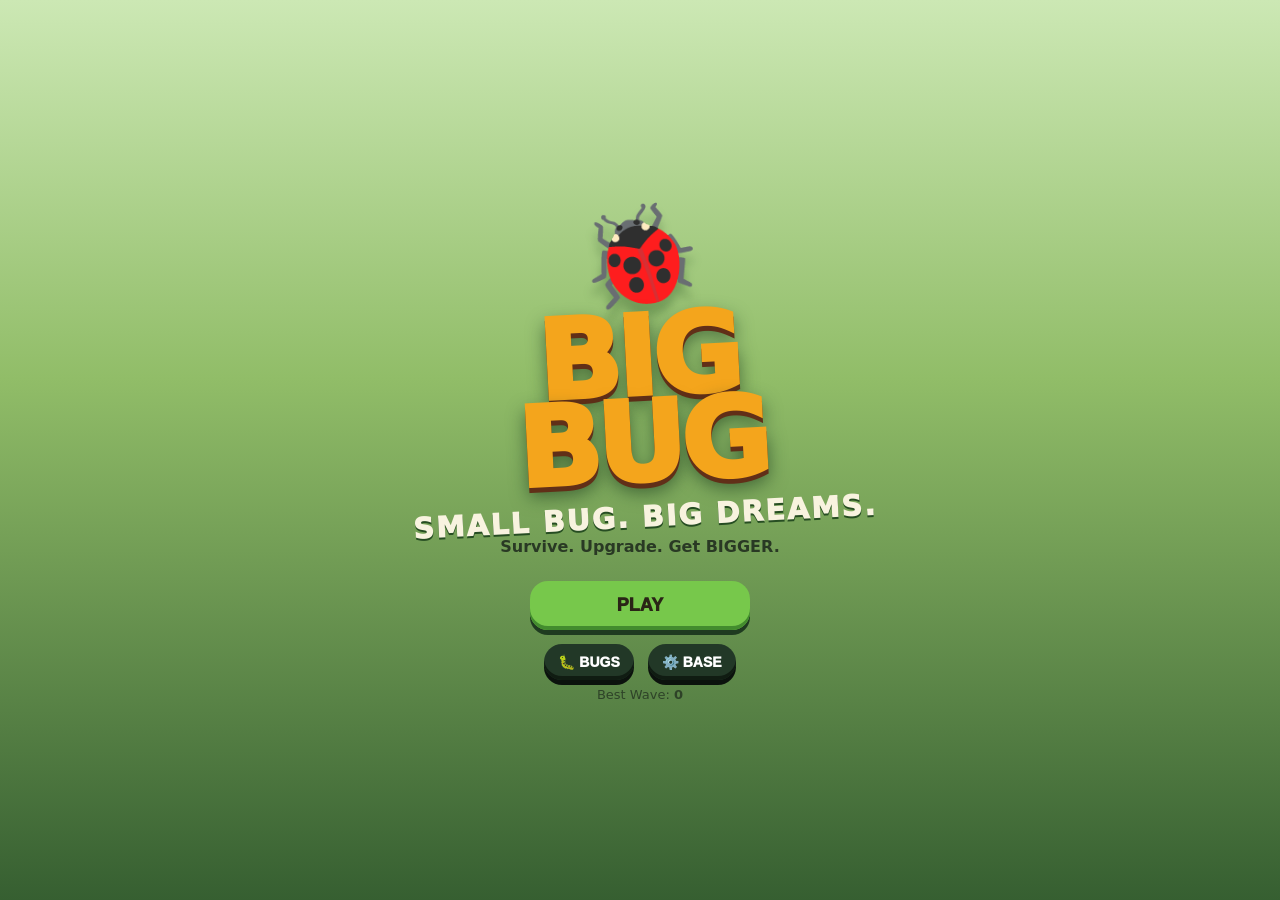
<file: Index.html>
<!doctype html>
<html lang="en">
<head>
<meta charset="utf-8">
<meta name="viewport" content="width=device-width,initial-scale=1,maximum-scale=1,user-scalable=no,viewport-fit=cover">
<meta name="apple-mobile-web-app-capable" content="yes">
<meta name="apple-mobile-web-app-status-bar-style" content="black-translucent">
<meta name="theme-color" content="#152316">
<link rel="manifest" href="manifest.json">
<title>BIG BUG</title>
<!-- Big Bug v9: Areas + Wording Polish -->
<style>
:root{--ink:#172018;--cream:#f8f3df;--leaf:#5e9e43;--leaf2:#8bc34a;--orange:#f6a623;--red:#d9574f;--panel:#17301e}
*{box-sizing:border-box;-webkit-tap-highlight-color:transparent}
html,body{margin:0;width:100%;height:100%;overflow:hidden;background:#101b12;color:white;font-family:ui-rounded,system-ui,-apple-system,BlinkMacSystemFont,"Segoe UI",sans-serif;touch-action:none;user-select:none}
body{padding-top:env(safe-area-inset-top);padding-bottom:env(safe-area-inset-bottom)}
canvas{position:fixed;inset:0;width:100%;height:100%;display:block}
.hidden{display:none!important}
.screen{position:fixed;inset:0;z-index:10;display:flex;flex-direction:column;align-items:center;justify-content:center;padding:24px;overflow:auto}
.titleScreen{background:linear-gradient(#cce8b4 0%,#91bd68 42%,#365f31 100%);color:var(--ink)}
.logo{font-size:clamp(56px,16vw,110px);line-height:.78;font-weight:1000;letter-spacing:-5px;text-align:center;color:#f4a51c;text-shadow:0 5px 0 #612f18,0 9px 18px #16351b99;transform:rotate(-3deg)}
.logo small{display:block;font-size:.26em;letter-spacing:2px;color:#f8f3df;text-shadow:0 2px #264d22;margin-top:18px}
.bugHero{font-size:100px;filter:drop-shadow(0 12px 5px #254d2255);animation:bob 1.8s ease-in-out infinite}
@keyframes bob{50%{transform:translateY(-8px) rotate(3deg)}}
.btn{border:0;border-radius:18px;padding:14px 22px;background:#f3a623;color:#2a2416;font-size:18px;font-weight:950;box-shadow:inset 0 -4px #b96917,0 5px 0 #1f3b20;min-width:220px;margin:7px;cursor:pointer}
.btn.green{background:#77c84b;box-shadow:inset 0 -4px #438c2e,0 5px 0 #1f3b20}
.btn.dark{background:#223827;color:white;box-shadow:inset 0 -4px #101c12,0 5px 0 #0b120d}
.btn.small{min-width:0;font-size:14px;padding:10px 14px}
.tag{margin:10px 0 18px;font-weight:850;opacity:.8}
.panel{width:min(720px,100%);max-height:92vh;overflow:auto;background:#15271aee;border:2px solid #d9efbf33;border-radius:24px;padding:20px;box-shadow:0 25px 80px #0008}
.panel h2{margin:0 0 6px;font-size:28px}.panel p{opacity:.72}
.grid{display:grid;grid-template-columns:repeat(2,1fr);gap:12px}
.card{background:#203925;border:1px solid #ffffff18;border-radius:18px;padding:14px;text-align:left}
.card.selected{outline:3px solid #f4b329}
.card .art{font-size:44px}.card b{font-size:18px}.muted{opacity:.65;font-size:13px}
.bar{height:10px;background:#0b130d;border-radius:99px;overflow:hidden}.bar i{display:block;height:100%;background:#e84e45}
#hud{position:fixed;top:max(10px,env(safe-area-inset-top));left:10px;right:10px;z-index:5;display:flex;gap:7px;justify-content:space-between;pointer-events:none}
.pill{background:#102016dd;border:1px solid #ffffff22;border-radius:14px;padding:7px 10px;font-weight:900;font-size:13px;backdrop-filter:blur(6px)}
#bossbar{position:fixed;top:58px;left:10%;right:10%;z-index:5;text-align:center;display:none}.bossName{font-weight:1000;font-size:13px}.bossBar{height:12px;border-radius:99px;background:#210d0d;border:1px solid #fff3}.bossBar i{display:block;height:100%;background:#e64d4d;border-radius:99px}
#pauseBtn{position:fixed;right:12px;bottom:max(12px,env(safe-area-inset-bottom));z-index:7;border:0;border-radius:50%;width:48px;height:48px;background:#132419dd;color:white;font-size:20px}
#touchHint{position:fixed;bottom:max(18px,env(safe-area-inset-bottom));left:50%;transform:translateX(-50%);z-index:4;background:#102016aa;border-radius:99px;padding:7px 12px;font-size:12px;opacity:.65;pointer-events:none}.waveProg{font-size:10px;opacity:.68;margin-left:4px}.telegraph{position:fixed;top:92px;left:50%;transform:translateX(-50%);z-index:6;font-weight:950;background:#341b12dd;border:1px solid #ffc95a55;padding:6px 12px;border-radius:999px;letter-spacing:.5px}
.choice{min-height:142px;text-align:left;background:#18301f;border:1px solid #ffffff18;border-radius:16px;padding:14px;box-shadow:none;position:relative;overflow:hidden}.choice:active{transform:scale(.98)}.choice .art{font-size:30px;margin-bottom:7px}.choice .rarity{font-size:10px;text-transform:uppercase;letter-spacing:1.1px;opacity:.58;font-weight:900;margin-bottom:4px}.choice b{display:block;font-size:17px}.choice p{margin:6px 0 0;line-height:1.3}.choice.common{border-left:4px solid #86a879}.choice.rare{border-left:4px solid #e3b64b}.choice.epic{border-left:4px solid #9a75c8}#upgrade .panel{max-width:520px;background:#13281a;border:1px solid #ffffff1c;box-shadow:0 18px 60px #07120b99}#upgrade .panel h2{margin-bottom:3px}#upgrade .grid{gap:9px}
.shopRow{display:flex;align-items:center;justify-content:space-between;gap:10px;background:#203925;border-radius:16px;padding:12px;margin:8px 0}.shopRow .left{display:flex;gap:12px;align-items:center}.coin{font-weight:1000;color:#ffd166}
.stats{display:grid;grid-template-columns:repeat(3,1fr);gap:8px}.stat{background:#203925;border-radius:14px;padding:10px;text-align:center}.stat b{display:block;font-size:20px}

.scrapIcon{display:inline-block;position:relative;width:19px;height:19px;vertical-align:-4px;margin-right:4px;border-radius:50%;background:linear-gradient(145deg,#d8a45b,#8a562b);border:2px solid #f1c87a;box-shadow:inset 0 0 0 2px #69401f,0 1px 2px #0007}
.scrapIcon:before{content:"";position:absolute;left:5px;top:5px;width:5px;height:5px;border-radius:50%;background:#273028;box-shadow:0 0 0 2px #b77939}
.scrapIcon:after{content:"";position:absolute;right:-4px;bottom:-2px;width:8px;height:4px;background:#aeb5a7;border:1px solid #52594e;border-radius:3px;transform:rotate(-28deg)}
.scrapCount{font-weight:1000;color:#ffd48a}.enemyLegend{display:grid;grid-template-columns:repeat(2,1fr);gap:8px;margin:12px 0}.enemyLegend .mini{background:#1d3322;border:1px solid #ffffff16;border-radius:14px;padding:9px;font-size:12px}.enemyLegend b{display:block;color:#f6e9c7;font-size:13px}
@media(max-width:560px){.grid{grid-template-columns:1fr}.panel{padding:16px}.logo{font-size:68px}.bugHero{font-size:78px}}
</style>
</head>
<body>
<canvas id="game"></canvas>

<div id="hud" class="hidden">
  <div class="pill">❤️ <span id="hp">100</span>/<span id="maxhp">100</span></div>
  <div class="pill">🌿 WAVE <span id="wave">1</span><span id="waveProgress" class="waveProg">0/0</span></div>
  <div class="pill"><span class="scrapIcon"></span><span id="coins">0</span></div>
  <div class="pill">⚔️ <span id="dmg">10</span></div>
</div>
<div id="bossbar"><div class="bossName" id="bossName">BIG BUG</div><div class="bossBar"><i id="bossFill" style="width:100%"></i></div></div>
<div id="touchHint" class="hidden">Drag your bug • Attacks are automatic</div><div id="telegraph" class="telegraph hidden">WAVE 1</div>
<button id="pauseBtn" class="hidden">Ⅱ</button>

<section id="home" class="screen titleScreen">
  <div class="bugHero">🐞</div>
  <div class="logo">BIG<br>BUG<small>SMALL BUG. BIG DREAMS.</small></div>
  <div class="tag">Survive. Upgrade. Get BIGGER.</div>
  <button class="btn green" data-action="play">PLAY</button>
  <div><button class="btn dark small" data-action="bugs">🐛 BUGS</button><button class="btn dark small" data-action="base">⚙️ BASE</button></div>
  <div class="muted">Best Wave: <b id="homeBest">0</b></div>
</section>

<section id="bugs" class="screen hidden">
 <div class="panel"><h2>🐛 YOUR BUGS</h2><p>Each bug changes how your run plays.</p><div id="bugGrid" class="grid"></div><button class="btn dark" data-action="home">BACK</button></div>
</section>

<section id="base" class="screen hidden">
 <div class="panel"><h2>🌱 BASE CAMP</h2><p>Spend refined Scrap on permanent upgrades. They stay between runs.</p><div id="shop"></div><button class="btn dark" data-action="home">BACK</button></div>
</section>

<section id="upgrade" class="screen hidden">
 <div class="panel"><h2 id="upgradeTitle">🌟 WAVE CLEAR!</h2><p id="upgradeSub">Choose one upgrade before the next wave.</p><div id="choices" class="grid"></div></div>
</section>

<section id="pause" class="screen hidden">
 <div class="panel" style="text-align:center"><h2>⏸ PAUSED</h2><p>Take a breather, little bug.</p><button class="btn green" data-action="resume">KEEP GOING</button><button class="btn dark" data-action="quit">QUIT RUN</button></div>
</section>

<section id="gameover" class="screen hidden">
 <div class="panel">
  <h2 id="overTitle">RUN COMPLETE!</h2>
  <p id="overSub">You survived.</p>
  <div class="stats"><div class="stat"><b id="overWave">0</b>Waves</div><div class="stat"><b id="overKills">0</b>Defeated</div><div class="stat"><b id="overCoins">0</b>Scrap</div></div>
  <p><span class="scrapIcon"></span><b id="earnedScrap">0</b> Scrap secured at Base Camp</p>
  <button class="btn green" data-action="play">NEW RUN</button><button class="btn dark" data-action="base">SPEND SCRAP</button><button class="btn dark" data-action="home">HOME</button>
 </div>
</section>

<script>
const C=document.getElementById('game'),X=C.getContext('2d');
let W=0,H=0,D=1;
function resize(){D=Math.min(devicePixelRatio||1,2);W=innerWidth;H=innerHeight;C.width=W*D;C.height=H*D;X.setTransform(D,0,0,D,0,0)} addEventListener('resize',resize);resize();

const $=id=>document.getElementById(id);
const screens=['home','bugs','base','upgrade','pause','gameover'];
function screen(id){screens.forEach(s=>$(s).classList.toggle('hidden',s!==id));}
const SAVEKEY='big_bug_save_v1';
let save=JSON.parse(localStorage.getItem(SAVEKEY)||'null')||{scrap:0,best:0,selected:'ladybug',unlocked:['ladybug'],upgrades:{dmg:0,hp:0,choices:0,magnet:0,coins:0},runs:0};

const BUGS={
 ladybug:{name:'Ladybug',art:'🐞',desc:'Balanced starter. +10% crit chance.',cost:0,bonus:p=>p.crit+=.10},
 beetle:{name:'Beetle',art:'🪲',desc:'Tanky. +35 max HP, slower attack.',cost:100,bonus:p=>{p.maxHp+=35;p.hp=p.maxHp;p.rate*=1.12}},
 mantis:{name:'Mantis',art:'🦗',desc:'Hits hard. +25% damage, -10% HP.',cost:180,bonus:p=>{p.damage*=1.25;p.maxHp*=.9;p.hp=p.maxHp}},
 firefly:{name:'Firefly',art:'✨',desc:'Glow power. +1 projectile and +15% move speed.',cost:260,bonus:p=>{p.fireflies++;p.speed*=1.15}},
 dragonfly:{name:'Dragonfly',art:'🦋',desc:'Swift. +35% attack speed and magnet range.',cost:400,bonus:p=>{p.rate*=.65;p.magnet+=70}},
 spider:{name:'Spider',art:'🕷️',desc:'Venom. Attacks poison enemies for stacking damage.',cost:600,bonus:p=>p.poison+=1}
};
const UP=[
 {id:'sharp',icon:'🗡️',name:'Sharp Mandibles',desc:'+25% damage',rarity:'common',apply:p=>p.damage*=1.25},
 {id:'heart',icon:'❤️',name:'Leafy Heart',desc:'+30 max HP and heal',rarity:'common',apply:p=>{p.maxHp+=30;p.hp=Math.min(p.maxHp,p.hp+30)}},
 {id:'speed',icon:'⚡',name:'Quick Wings',desc:'+20% attack speed',rarity:'common',apply:p=>p.rate*=.80},
 {id:'crit',icon:'💥',name:'Lucky Spots',desc:'+10% critical chance (3×)',rarity:'rare',apply:p=>p.crit+=.10},
 {id:'fire',icon:'🔥',name:'Fireball',desc:'Every 4 attacks launches a fireball',rarity:'rare',apply:p=>p.fireballs++},
 {id:'ice',icon:'❄️',name:'Frost Dust',desc:'Hits slow enemies for 2 seconds',rarity:'rare',apply:p=>p.frost++},
 {id:'magnet',icon:'🧲',name:'Pollen Magnet',desc:'+65 pickup range and auto-collects drops',rarity:'common',apply:p=>p.magnet+=65},
 {id:'greed',icon:'🔩',name:'Scrap Scrounger',desc:'+60% Scrap dropped by enemies',rarity:'rare',apply:p=>p.greed*=1.6},
 {id:'thorns',icon:'🌵',name:'Spiky Shell',desc:'Reflect 30% contact damage',rarity:'rare',apply:p=>p.thorns+=.30},
 {id:'meteor',icon:'☄️',name:'Falling Acorn',desc:'Every 10 seconds, blast nearby enemies',rarity:'epic',apply:p=>p.meteor++},
 {id:'clone',icon:'🐞',name:'Tiny Helper',desc:'Adds a little buddy. Stack it to make helpers stronger, faster, and more numerous',rarity:'epic',apply:p=>p.clones++},
 {id:'gold',icon:'⚙️',name:'Salvage Rush',desc:'+15% move speed and +15% Scrap drops',rarity:'rare',apply:p=>{p.speed*=1.15;p.greed*=1.15}}
];

let game=null, last=0, raf=0, audio=null;
function persist(){localStorage.setItem(SAVEKEY,JSON.stringify(save))}
function initAudio(){try{audio=audio||new(window.AudioContext||window.webkitAudioContext)();audio.resume()}catch(e){}}
function beep(f=440,d=.05,g=.025,type='sine'){if(!audio)return;let o=audio.createOscillator(),a=audio.createGain();o.type=type;o.frequency.value=f;a.gain.setValueAtTime(g,audio.currentTime);a.gain.exponentialRampToValueAtTime(.001,audio.currentTime+d);o.connect(a);a.connect(audio.destination);o.start();o.stop(audio.currentTime+d)}
function upgradePopSound(){if(!audio)return;beep(420,.07,.022,'sine');setTimeout(()=>beep(620,.08,.020,'triangle'),55);setTimeout(()=>beep(840,.12,.018,'sine'),115)}
function upgradePickSound(r='common'){if(!audio)return;const base=r==='epic'?620:r==='rare'?540:470;beep(base,.06,.028,'triangle');setTimeout(()=>beep(base*1.28,.08,.024,'triangle'),55);setTimeout(()=>beep(base*1.62,.13,.018,'sine'),115)}
function showGameUI(on){$('hud').classList.toggle('hidden',!on);$('pauseBtn').classList.toggle('hidden',!on);$('touchHint').classList.toggle('hidden',!on)}

function buildBugScreen(){
 const grid=$('bugGrid');grid.innerHTML='';
 Object.entries(BUGS).forEach(([id,b])=>{
  const unlocked=save.unlocked.includes(id), selected=save.selected===id;
  const el=document.createElement('div');el.className='card'+(selected?' selected':'');
  el.innerHTML=`<div class="art">${b.art}</div><b>${b.name}</b><p class="muted">${b.desc}</p><button class="btn small ${unlocked?'green':'dark'}">${selected?'SELECTED':unlocked?'SELECT':'<span class=\"scrapIcon\"></span>'+b.cost+' SCRAP'}</button>`;
  el.querySelector('button').onclick=()=>{initAudio();if(unlocked){save.selected=id;persist();buildBugScreen();}else if(save.scrap>=b.cost){save.scrap-=b.cost;save.unlocked.push(id);save.selected=id;persist();buildBugScreen();beep(900,.12,.04,'triangle')}};
  grid.appendChild(el);
 });
}
function buildShop(){
 const s=save.upgrades;
 const rows=[
  ['❤️','Tough Leaves','+10 starting HP',100+s.hp*80,'hp'],
  ['🗡️','Stronger Shell','+1 starting damage',100+s.dmg*100,'dmg'],
  ['🎲','Extra Choice','+1 upgrade choice',250+s.choices*250,'choices'],
  ['🧲','Sticky Pollen','+20 starting magnet',150+s.magnet*120,'magnet'],
  ['🔩','Scrap Sense','+10% Scrap found during runs',200+s.coins*150,'coins']
 ];
 $('shop').innerHTML=`<div class="shopRow"><div><b><span class="scrapIcon"></span>Scrap</b><div class="muted">You have <span class="scrapCount">${save.scrap}</span></div></div></div>`+
 rows.map(r=>`<div class="shopRow"><div class="left"><span style="font-size:30px">${r[0]}</span><div><b>${r[1]}</b><div class="muted">${r[2]} · Lv ${s[r[4]]}</div></div></div><button class="btn small green" data-buy="${r[4]}"><span class="scrapIcon"></span>${r[3]}</button></div>`).join('');
 $('shop').querySelectorAll('[data-buy]').forEach(btn=>btn.onclick=()=>buyShop(btn.dataset.buy));
}
function buyShop(k){
 const s=save.upgrades, costs={hp:100+s.hp*80,dmg:100+s.dmg*100,choices:250+s.choices*250,magnet:150+s.magnet*120,coins:200+s.coins*150};
 if(save.scrap<costs[k])return;
 save.scrap-=costs[k];s[k]++;persist();buildShop();beep(700,.1,.035,'triangle');
}
function basePlayer(){
 const p={x:W/2,y:H/2,r:18,hp:100,maxHp:100,damage:10,rate:720,crit:0,fireballs:0,frost:0,greed:1,magnet:80,thorns:0,meteor:0,clones:0,fireflies:0,speed:165,attackCount:0,lastAttack:0,lastMeteor:0,kills:0,face:-Math.PI/2,faceTarget:-Math.PI/2,helperShot:0};
 const s=save.upgrades;p.maxHp+=s.hp*10;p.hp=p.maxHp;p.damage+=s.dmg;p.magnet+=s.magnet*20;p.greed*=1+s.coins*.10;
 BUGS[save.selected].bonus(p);return p;
}
function startRun(){
 initAudio();hideAll();showGameUI(true);
 game={p:basePlayer(),enemies:[],drops:[],fx:[],time:0,wave:1,spawn:0,paused:false,over:false,boss:null,shake:0,score:0,
       waveQuota:0,spawnLeft:0,waveKills:0,waveActive:false,nextSpawn:0,intermission:false,banner:0,bannerText:'',bossAdds:0};
 beginWave(1);
 last=performance.now();screenCanvas();raf=requestAnimationFrame(loop);
}
function hideAll(){screens.forEach(s=>$(s).classList.add('hidden'))}
function screenCanvas(){}

const AREAS=[
 {name:'Garden Grove',icon:'🌿',top:'#29492d',mid:'#315431',bot:'#244329',patch1:'#8aa95a',patch2:'#172f20',leaf1:'#496c39',leaf2:'#587842',leaf3:'#3d6438',edge1:'#315d32',edge2:'#426f38',vignette:'#102a1870'},
 {name:'Autumn Thicket',icon:'🍂',top:'#5a4325',mid:'#6a4d29',bot:'#3e3422',patch1:'#c08a43',patch2:'#38281c',leaf1:'#9b5a2d',leaf2:'#b97935',leaf3:'#714126',edge1:'#6d4b28',edge2:'#855b2d',vignette:'#24170f88'},
 {name:'Moonlit Meadow',icon:'🌙',top:'#182f3d',mid:'#203b46',bot:'#142936',patch1:'#6d8d82',patch2:'#10212c',leaf1:'#315d5c',leaf2:'#416d67',leaf3:'#284b50',edge1:'#244e50',edge2:'#356263',vignette:'#07131f99'},
 {name:'Mushroom Hollow',icon:'🍄',top:'#49374e',mid:'#3d3548',bot:'#282b38',patch1:'#8c668b',patch2:'#242033',leaf1:'#67506d',leaf2:'#775c76',leaf3:'#4d455f',edge1:'#503f5d',edge2:'#624d69',vignette:'#160f228f'}
];
function areaIndex(w=game?.wave||1){return Math.floor((Math.max(1,w)-1)/5)%AREAS.length}
function areaFor(w=game?.wave||1){return AREAS[areaIndex(w)]}

function flashBanner(text,sec=1.25){
 const el=$('telegraph');el.textContent=text;el.classList.remove('hidden');
 clearTimeout(flashBanner._t);flashBanner._t=setTimeout(()=>el.classList.add('hidden'),sec*1000);
}
function beginWave(w){
 const g=game;g.wave=w;g.waveKills=0;g.boss=null;g.bossAdds=0;g.intermission=false;g.waveActive=true;g.spawn=0;
 const bossWave=w%5===0;
 g.waveQuota=bossWave?1:Math.min(34,5+w*3);
 g.spawnLeft=g.waveQuota;
 $('bossbar').style.display='none';
 const enteringArea=w>1&&(w-1)%5===0;
 if(enteringArea){const a=areaFor(w);flashBanner(a.icon+' NEW AREA: '+a.name.toUpperCase(),1.8)}
 else flashBanner(bossWave?'⚠️ BOSS WAVE '+w:'WAVE '+w, bossWave?1.6:1.0);
 if(bossWave){spawnEnemy('boss');g.spawnLeft=0}
 updateHud();
}
function completeWave(){
 const g=game;if(!g.waveActive||g.intermission)return;
 g.waveActive=false;g.intermission=true;g.paused=true;
 let heal=Math.ceil(g.p.maxHp*(g.wave%5===0?.22:.10));
 g.p.hp=Math.min(g.p.maxHp,g.p.hp+heal);
 flashBanner(g.wave%5===0?'🏆 AREA CLEAR! BOSS DOWN! +'+heal+' HP':'WAVE CLEAR! +'+heal+' HP',g.wave%5===0?1.5:1.1);
 setTimeout(()=>{if(game===g&&!g.over)openUpgrade(true)},350);
}
function spawnEnemy(type='normal', forcedKind=null){
 const side=Math.floor(Math.random()*4),m=42;let x,y;
 if(side===0){x=-m;y=Math.random()*H}else if(side===1){x=W+m;y=Math.random()*H}else if(side===2){x=Math.random()*W;y=-m}else{x=Math.random()*W;y=H+m}
 const w=game.wave, boss=type==='boss';
 let kinds=w<2?['ant','beetle']:w<3?['ant','beetle','spider']:w<4?['ant','beetle','spider','wasp']:['ant','beetle','spider','wasp','stink'];
 let k=boss?'hornet':(forcedKind||kinds[Math.floor(Math.random()*kinds.length)]);
 let baseHp=24+w*6, sp=38+w*1.4, r=11+Math.random()*5, damage=4.5+w*.5;
 if(k==='ant'){baseHp*=.72;sp*=1.35;r*=.82;damage*=.72}
 if(k==='beetle'){baseHp*=2.35;sp*=.62;r*=1.18;damage*=1.25}
 if(k==='spider'){baseHp*=1.05;sp*=.92;r*=1.05}
 if(k==='wasp'){baseHp*=.85;sp*=1.12;r*=.92}
 if(k==='stink'){baseHp*=1.35;sp*=.72;r*=1.08}
 if(boss){baseHp=(55+w*11)*22;sp=54;r=39;damage=17+w*.45}
 const e={x,y,r,hp:baseHp,max:baseHp,speed:sp,damage,kind:k,hit:0,slow:0,boss,phase:Math.random()*6.28,
          state:'chase',cool:Math.random()*1.5+.8,stateT:0,vx:0,vy:0,knockX:0,knockY:0,cloudCd:1.5+Math.random()*1.5,addCd:4.5};
 game.enemies.push(e);
 if(boss){game.boss=e;$('bossName').textContent='👑 THE HORNET';$('bossbar').style.display='block'}
 return e;
}
function burst(x,y,n=8,life=.5,col=null){
 for(let i=0;i<n;i++){let a=Math.random()*6.28,s=35+Math.random()*150;game.fx.push({x,y,vx:Math.cos(a)*s,vy:Math.sin(a)*s,life:life*Math.random()+.2,r:2+Math.random()*4,col})}
}
function damageEnemy(e,d,source='player'){
 if(!e||e.hp<=0)return;
 if(e.kind==='beetle'&&!e.boss)d*=.58;
 const shown=Math.max(1,Math.round(d)), heavy=d>game.p.damage*1.8, finishing=d>=e.hp;
 e.hp-=d;e.hit=.10;
 // floating damage numbers: readable, quick, and slightly scattered so rapid hits don't overlap
 game.fx.push({x:e.x+(Math.random()-.5)*10,y:e.y-e.r-7,vx:(Math.random()-.5)*12,vy:heavy?-42:-30,life:heavy?.88:.72,maxLife:heavy?.88:.72,r:0,damageText:shown,heavy,finishing,source});
 let dx=e.x-game.p.x,dy=e.y-game.p.y,dd=Math.hypot(dx,dy)||1;e.knockX+=dx/dd*24;e.knockY+=dy/dd*24;
 burst(e.x,e.y,3,.22,e.kind==='beetle'?'#b6c2b1':'#f0d5a6');
 if(e.hp<=0){
   e.dead=true;game.p.kills++;game.score++;game.waveKills++;
   let val=Math.max(1,Math.floor((2+game.wave*.35)*game.p.greed));
   if(e.boss)val*=12;
   game.drops.push({x:e.x,y:e.y,v:val,r:e.boss?12:9,age:0,phase:Math.random()*6.28});
   burst(e.x,e.y,e.boss?42:16,e.boss?.9:.62,e.boss?'#ffc95a':'#f6e3a1');
   game.fx.push({x:e.x,y:e.y,vx:0,vy:0,life:.28,maxLife:.28,r:e.boss?46:24,killPop:true});
   beep(e.boss?120:210,e.boss?.18:.04,.025,'sawtooth');
 }
}
function shootAt(target){
 let p=game.p;p.faceTarget=Math.atan2(target.y-p.y,target.x-p.x)+Math.PI/2;let d=p.damage*(Math.random()<p.crit?3:1);damageEnemy(target,d);p.attackCount++;
 game.fx.push({x:p.x,y:p.y,vx:(target.x-p.x)*3.2,vy:(target.y-p.y)*3.2,life:.16,r:2.8,shot:true});
 if(p.fireballs&&p.attackCount%4===0)fireball();
 if(p.fireflies)for(let i=0;i<p.fireflies;i++){let n=nearestEnemy(target.x+Math.random()*70-35,target.y+Math.random()*70-35);if(n)damageEnemy(n,p.damage*.35)}
 if(p.frost)target.slow=2;
 if(p.poison)target.poison=(target.poison||0)+p.poison;
 beep(d>p.damage*2?880:520,.025,.012,'square');
}
function nearestEnemy(x=game.p.x,y=game.p.y){
 let best=null,bd=1e9;for(const e of game.enemies)if(!e.dead){let d=Math.hypot(e.x-x,e.y-y);if(d<bd){bd=d;best=e}}return best;
}
function fireball(){
 const t=nearestEnemy();if(!t)return;
 let dx=t.x-game.p.x,dy=t.y-game.p.y,dd=Math.hypot(dx,dy)||1;
 game.fx.push({x:game.p.x,y:game.p.y,vx:dx/dd*330,vy:dy/dd*330,life:1.15,r:8,orb:true,damage:game.p.damage*2.3});
}
function meteor(){burst(game.p.x,game.p.y,45,1,'#f2cc7b');for(const e of game.enemies)if(!e.dead&&Math.hypot(e.x-game.p.x,e.y-game.p.y)<190)damageEnemy(e,game.p.damage*7)}
function toxicCloud(x,y,r=46,life=2.5,damage=6){
 game.fx.push({x,y,vx:0,vy:0,life,maxLife:life,r,toxic:true,damage,tick:0});
}
function stingBurst(e,count=8,speed=145){
 for(let i=0;i<count;i++){let a=i*6.283/count+performance.now()/900;game.fx.push({x:e.x,y:e.y,vx:Math.cos(a)*speed,vy:Math.sin(a)*speed,life:3,r:4,sting:true,damage:7+game.wave*.25})}
}
function enemyMove(e,dt){
 const p=game.p;let dx=p.x-e.x,dy=p.y-e.y,d=Math.hypot(dx,dy)||1,slow=e.slow>0?.45:1;
 e.cool-=dt;e.stateT-=dt;
 // ants swarm faster when near other ants
 let mult=1;
 if(e.kind==='ant'){let near=0;for(const o of game.enemies)if(o!==e&&!o.dead&&o.kind==='ant'&&Math.hypot(o.x-e.x,o.y-e.y)<85)near++;mult=1+Math.min(.35,near*.07)}
 if(e.kind==='wasp'||e.boss){
   if(e.state==='chase'&&e.cool<=0){
      e.state='telegraph';e.stateT=e.boss?.42:.55;e.cool=e.boss?1.55:2.4;
   }else if(e.state==='telegraph'&&e.stateT<=0){
      let dd=Math.hypot(dx,dy)||1;e.vx=dx/dd*(e.boss?390:330);e.vy=dy/dd*(e.boss?390:330);e.state='dash';e.stateT=e.boss?.5:.38;
      burst(e.x,e.y,5,.22,'#ffd166');
   }else if(e.state==='dash'){
      e.x+=e.vx*dt;e.y+=e.vy*dt;
      if(e.stateT<=0){e.state='chase'}
      return;
   }
 }
 if(e.kind==='spider'){
   if(e.state==='chase'&&e.cool<=0){e.state='telegraph';e.stateT=.42;e.cool=2.5}
   else if(e.state==='telegraph'&&e.stateT<=0){let dd=Math.hypot(dx,dy)||1;e.vx=dx/dd*270;e.vy=dy/dd*270;e.state='pounce';e.stateT=.34;burst(e.x,e.y,4,.2,'#b495c7')}
   else if(e.state==='pounce'){e.x+=e.vx*dt;e.y+=e.vy*dt;if(e.stateT<=0)e.state='chase';return}
 }
 if(e.kind==='stink'){
   e.cloudCd-=dt;if(e.cloudCd<=0){e.cloudCd=3.1;toxicCloud(e.x,e.y,44,2.4,5.5+game.wave*.18);burst(e.x,e.y,5,.35,'#a7c85e')}
 }
 if(e.boss){
   e.addCd-=dt;
   if(e.addCd<=0){e.addCd=Math.max(2.8,5.2-game.wave*.04);spawnEnemy('normal','wasp');if(e.hp<e.max*.55)spawnEnemy('normal','ant')}
   if(e.hp<e.max*.65&&Math.random()<dt*.35)stingBurst(e,e.hp<e.max*.3?10:7,e.hp<e.max*.3?180:145);
 }
 if(e.state==='telegraph')return;
 e.x+=dx/d*e.speed*slow*mult*dt;e.y+=dy/d*e.speed*slow*mult*dt;
}
function update(dt,now){
 const g=game,p=g.p;if(g.paused||g.over)return;
 g.time+=dt;
 // quota-based waves: spawn a set number, then clear the field
 if(g.waveActive&&g.wave%5!==0){
   g.spawn+=dt*1000;
   const active=g.enemies.filter(e=>!e.dead).length,cap=Math.min(11,4+Math.floor(g.wave/2));
   const spawnEvery=Math.max(260,720-g.wave*18);
   if(g.spawnLeft>0&&active<cap&&g.spawn>spawnEvery){
      g.spawn=0;
      // later waves occasionally arrive as recognizable mini-formations instead of pure random soup
      if(g.wave>=6&&g.spawnLeft>=3&&Math.random()<.16){
        const pack=Math.random()<.5?'ant':'wasp';
        for(let i=0;i<3;i++){spawnEnemy('normal',pack);g.spawnLeft--}
      }else if(g.wave>=8&&g.spawnLeft>=2&&Math.random()<.12){
        spawnEnemy('normal','beetle');spawnEnemy('normal','spider');g.spawnLeft-=2;
      }else{spawnEnemy();g.spawnLeft--}
      if(g.spawnLeft>0&&g.wave>=4&&Math.random()<.18){spawnEnemy();g.spawnLeft--}
   }
 }
 if(now-p.lastAttack>p.rate){p.lastAttack=now;const t=nearestEnemy();if(t)shootAt(t)}
 // Tiny Helper(s): visible orbiting buddies with their own shots
 if(p.clones&&now-p.helperShot>Math.max(260,p.rate*(.92-Math.min(.32,p.clones*.06)))){p.helperShot=now;for(let i=0;i<p.clones;i++){let a=g.time*1.8+i*6.283/p.clones,hx=p.x+Math.cos(a)*38,hy=p.y+Math.sin(a)*38,t=nearestEnemy(hx,hy);if(t){damageEnemy(t,p.damage*(.28+Math.min(.22,p.clones*.04)),'helper');g.fx.push({x:hx,y:hy,vx:(t.x-hx)*3.5,vy:(t.y-hy)*3.5,life:.16,r:2.4,shot:true,helper:true})}}}
 if(p.meteor&&g.time-p.lastMeteor>10){p.lastMeteor=g.time;meteor()}
 for(const e of g.enemies)if(!e.dead){
   e.slow=Math.max(0,e.slow-dt);e.hit=Math.max(0,e.hit-dt);
   if(e.poison)damageEnemy(e,e.poison*dt*.8);
   enemyMove(e,dt);
   e.x+=e.knockX*dt;e.y+=e.knockY*dt;e.knockX*=Math.pow(.05,dt);e.knockY*=Math.pow(.05,dt);
   let d=Math.hypot(p.x-e.x,p.y-e.y)||1;
   if(d<e.r+p.r){p.hp-=e.damage*dt*(e.state==='dash'||e.state==='pounce'?1.7:1);if(p.thorns)damageEnemy(e,e.damage*dt*p.thorns)}
 }
 for(const d of g.drops){
   d.age=(d.age||0)+dt;let dx=p.x-d.x,dy=p.y-d.y,dist=Math.hypot(dx,dy)||1;
   if(dist<p.magnet){let pull=300+Math.max(0,p.magnet-dist)*1.4;d.x+=dx/dist*pull*dt;d.y+=dy/dist*pull*dt}
   if(dist<p.r+d.r+5){game.score+=d.v;game.coins=(game.coins||0)+d.v;d.dead=true;game.fx.push({x:d.x,y:d.y,vx:0,vy:0,life:.42,r:7,scrapFly:true,tx:W*.72,ty:42});burst(d.x,d.y,5,.3);beep(720,.04,.018,'triangle')}
 }
 for(const f of g.fx){
   f.life-=dt;
   if(f.toxic){
      f.tick-=dt;if(f.tick<=0){f.tick=.22;if(Math.hypot(p.x-f.x,p.y-f.y)<f.r+p.r){p.hp-=f.damage*.22}}
      continue;
   }
   f.x+=f.vx*dt;f.y+=f.vy*dt;
   if(f.sting&&Math.hypot(p.x-f.x,p.y-f.y)<p.r+f.r){p.hp-=f.damage;f.life=0;burst(f.x,f.y,3,.2,'#ff665b')}
   if(f.orb){for(const e of g.enemies)if(!e.dead&&Math.hypot(e.x-f.x,e.y-f.y)<e.r+12){damageEnemy(e,f.damage);f.life=0;break}}
   f.vx*=.985;f.vy*=.985;
 }
 g.enemies=g.enemies.filter(e=>!e.dead);g.drops=g.drops.filter(d=>!d.dead);g.fx=g.fx.filter(f=>f.life>0);
 if(g.boss&&g.boss.dead){g.boss=null;$('bossbar').style.display='none'}
 if(g.boss){$('bossFill').style.width=Math.max(0,100*g.boss.hp/g.boss.max)+'%'}
 if(g.waveActive&&g.spawnLeft<=0&&g.enemies.length===0)completeWave();
 if(p.hp<=0)finish(false);
 updateHud();
}
function openUpgrade(afterWave=false){
 const g=game;g.paused=true;
 $('upgradeTitle').textContent=afterWave?(g.wave%5===0?'👑 BOSS CLEARED!':'🌟 WAVE '+g.wave+' CLEAR!'):'🌟 LEVEL UP!';
 $('upgradeSub').textContent=afterWave?(g.wave%5===0?'Choose one upgrade, then venture into a new area.':'Choose one upgrade, then the next wave begins.'):'Pick one. Stack effects and discover crazy combinations.';
 const choices=[];let pool=[...UP];
 const count=3+save.upgrades.choices;
 while(choices.length<count){let u=pool[Math.floor(Math.random()*pool.length)];if(!choices.includes(u))choices.push(u)}
 $('choices').innerHTML=choices.map(u=>`<button class="choice ${u.rarity}"><div class="rarity">${u.rarity}</div><div class="art">${u.icon}</div><b>${u.name}</b><p class="muted">${u.desc}</p></button>`).join('');
 [...$('choices').children].forEach((el,i)=>el.onclick=()=>{
   initAudio();choices[i].apply(game.p);$('upgrade').classList.add('hidden');$('upgrade').style.display='none';
   if(afterWave){game.paused=false;beginWave(game.wave+1)}else{game.paused=false}
   upgradePickSound(choices[i].rarity)
 });
 $('upgrade').classList.remove('hidden');$('upgrade').style.display='flex';upgradePopSound();
}
function closeUpgrade(){ $('upgrade').classList.add('hidden');$('upgrade').style.display='none' }
function updateHud(){
 const p=game.p,g=game;$('hp').textContent=Math.max(0,Math.ceil(p.hp));$('maxhp').textContent=Math.ceil(p.maxHp);$('wave').textContent=g.wave;$('coins').textContent=g.coins||0;$('dmg').textContent=Math.round(p.damage);
 const prog=$('waveProgress');if(g.wave%5===0)prog.textContent=g.boss?' BOSS':' CLEAR';else prog.textContent=' '+Math.min(g.waveQuota,g.waveKills)+'/'+g.waveQuota;
}
function finish(won){
 if(game.over)return;game.over=true;showGameUI(false);$('bossbar').style.display='none';
 const coins=game.coins||0,earned=coins+Math.floor(game.wave/2);
 save.scrap+=earned;save.best=Math.max(save.best,game.wave);save.runs++;persist();
 $('overTitle').textContent=won?'RUN COMPLETE!':'YOU GOT SQUISHED!';
 $('overSub').textContent=won?'You pushed deep into the garden.':'The garden wins this round. Come back bigger.';
 $('overWave').textContent=game.wave;$('overKills').textContent=game.p.kills;$('overCoins').textContent=coins;$('earnedScrap').textContent=earned;
 screen('gameover');
}
function quitRun(){if(game&&!game.over)finish(false)}

function line(x1,y1,x2,y2,w=2,col='#171814'){X.strokeStyle=col;X.lineWidth=w;X.lineCap='round';X.beginPath();X.moveTo(x1,y1);X.lineTo(x2,y2);X.stroke()}
function eye(x,y,r=2.5){X.fillStyle='#210d09';X.beginPath();X.arc(x,y,r+1.5,0,6.28);X.fill();X.fillStyle='#ff493f';X.beginPath();X.arc(x,y,r,0,6.28);X.fill();X.fillStyle='#ffd0a8';X.beginPath();X.arc(x-.7,y-.8,.7,0,6.28);X.fill()}
function drawGardenDetails(){
 // fixed decorative details: richer garden, deliberately kept away from UI-heavy edges
 const rocks=[[.16,.29,8,5],[.82,.24,6,4],[.73,.66,9,5],[.25,.76,7,4],[.61,.18,5,3],[.45,.86,8,4]];
 for(const [px,py,rx,ry] of rocks){let x=W*px,y=H*py;X.fillStyle='#5e684f';X.beginPath();X.ellipse(x,y,rx,ry,-.25,0,6.28);X.fill();X.fillStyle='#8b9071aa';X.beginPath();X.ellipse(x-rx*.2,y-ry*.35,rx*.45,ry*.25,-.25,0,6.28);X.fill()}
 const twigs=[[.18,.58,.28,.54],[.67,.33,.76,.36],[.38,.22,.43,.17],[.72,.79,.81,.75]];
 for(const [a,b,c,d] of twigs){line(W*a,H*b,W*c,H*d,3,'#59452b');line(W*(a+(c-a)*.55),H*(b+(d-b)*.55),W*(a+(c-a)*.42),H*(b+(d-b)*.55)-10,2,'#59452b')}
 const clovers=[[.12,.43],[.87,.48],[.30,.35],[.76,.57],[.19,.72],[.58,.78]];
 for(const [px,py] of clovers){let x=W*px,y=H*py;X.strokeStyle='#315a2e';X.lineWidth=2;X.beginPath();X.moveTo(x,y+10);X.lineTo(x,y-1);X.stroke();for(let a=0;a<3;a++){let an=-Math.PI/2+a*2.1;X.fillStyle='#69924d';X.beginPath();X.ellipse(x+Math.cos(an)*5,y+Math.sin(an)*5,5,3,an,0,6.28);X.fill()}}
 const flowers=[[.11,.64,'#f4d66f'],[.86,.69,'#e9a4a4'],[.53,.27,'#f1e6bb'],[.34,.82,'#d9b3e7']];
 for(const [px,py,col] of flowers){let x=W*px,y=H*py;X.strokeStyle='#456b35';X.lineWidth=1.5;X.beginPath();X.moveTo(x,y+8);X.lineTo(x,y);X.stroke();for(let a=0;a<6;a++){X.fillStyle=col;X.beginPath();X.arc(x+Math.cos(a*1.047)*3.5,y+Math.sin(a*1.047)*3.5,2.5,0,6.28);X.fill()}X.fillStyle='#c98f2d';X.beginPath();X.arc(x,y,2,0,6.28);X.fill()}
}
function drawScrap(d){
 X.save();let bob=Math.sin((d.age||0)*6+(d.phase||0))*2;X.translate(d.x,d.y+bob);X.rotate(performance.now()/1100+d.x*.015);X.shadowColor='#0009';X.shadowBlur=8;X.shadowOffsetY=4;
 // chunky bronze gear with a steel bolt through it
 X.fillStyle='#7a4828';X.beginPath();for(let i=0;i<16;i++){let a=i*Math.PI/8,rr=i%2?d.r*.76:d.r*1.12;X.lineTo(Math.cos(a)*rr,Math.sin(a)*rr)}X.closePath();X.fill();
 X.fillStyle='#d79a4f';X.beginPath();X.arc(0,0,d.r*.72,0,6.28);X.fill();X.strokeStyle='#f2c77d';X.lineWidth=1.4;X.stroke();
 X.shadowColor='transparent';X.fillStyle='#4d3528';X.beginPath();X.arc(0,0,d.r*.3,0,6.28);X.fill();
 X.rotate(-.45);X.fillStyle='#c8cec5';X.fillRect(-d.r*.18,-2,d.r*1.55,4);X.strokeStyle='#59615a';X.lineWidth=1;X.strokeRect(-d.r*.18,-2,d.r*1.55,4);
 X.fillStyle='#eef1e9';X.beginPath();X.arc(d.r*1.28,0,2.4,0,6.28);X.fill();X.shadowColor='transparent';let tw=(Math.sin(performance.now()/180+d.phase)+1)/2;X.strokeStyle='rgba(255,242,184,'+(0.25+tw*.65)+')';X.lineWidth=1.5;X.beginPath();X.moveTo(-d.r*1.15,-d.r*.9);X.lineTo(-d.r*1.15,-d.r*.9-5);X.moveTo(-d.r*1.15-2.5,-d.r*.9-2.5);X.lineTo(-d.r*1.15+2.5,-d.r*.9-2.5);X.stroke();X.restore();
}
function drawEnemy(e){
 const r=e.r,t=performance.now()/1000+e.phase,step=Math.sin(t*11)*3.2,step2=Math.cos(t*11)*3.2;X.save();X.translate(e.x,e.y+Math.sin(t*8)*1.2);X.rotate(Math.atan2(game.p.y-e.y,game.p.x-e.x)+Math.PI/2+Math.sin(t*5)*.025);if(e.hit>0){X.globalAlpha=.72;X.filter='brightness(1.7)'}
 X.shadowColor='#07100988';X.shadowBlur=6;X.shadowOffsetY=5;if(e.state==='telegraph'){X.save();X.globalAlpha=.8;X.strokeStyle=e.boss?'#ffb23d':'#ff5a4f';X.lineWidth=3;X.beginPath();X.arc(0,0,r+8+Math.sin(performance.now()/80)*2,0,6.28);X.stroke();X.restore();}
 if(e.kind==='ant'){
  for(let side of [-1,1]){line(side*3,-2,side*13,-8+step,2);line(side*4,3,side*14,5-step,2);line(side*2,8,side*12,14+step2,2)}
  X.fillStyle='#6d281f';X.beginPath();X.ellipse(0,8,r*.66,r*.72,0,0,6.28);X.fill();X.fillStyle='#9b3328';X.beginPath();X.arc(0,-3,r*.5,0,6.28);X.fill();X.fillStyle='#722018';X.beginPath();X.arc(0,-r*.85,r*.46,0,6.28);X.fill();line(-3,-r*1.15,-8,-r*1.7,1.5);line(3,-r*1.15,8,-r*1.7,1.5);eye(-r*.18,-r*.92,2);eye(r*.18,-r*.92,2);
  X.fillStyle='#2a0c09';X.beginPath();X.moveTo(-3,-r*1.18);X.lineTo(0,-r*1.5);X.lineTo(3,-r*1.18);X.fill();
 }else if(e.kind==='spider'){
  for(let side of [-1,1])for(let i=0;i<4;i++){let yy=-10+i*7,w=(i%2?step:-step);line(side*5,yy,side*(r+8),yy+(i-1.5)*4+w,2.5,'#241c2c');line(side*(r+8),yy+(i-1.5)*4+w,side*(r+13),yy+(i-1.5)*8-w*.5,2,'#241c2c')}
  X.fillStyle='#30253a';X.beginPath();X.ellipse(0,7,r*.78,r*.92,0,0,6.28);X.fill();X.fillStyle='#49334f';X.beginPath();X.arc(0,-6,r*.62,0,6.28);X.fill();eye(-r*.2,-9,2.4);eye(r*.2,-9,2.4);X.strokeStyle='#70506f';X.lineWidth=2;X.beginPath();X.moveTo(-r*.45,5);X.quadraticCurveTo(0,0,r*.45,5);X.stroke();
 }else if(e.kind==='wasp'||e.kind==='hornet'){
  const big=e.kind==='hornet';let rr=big?r*1.15:r;
  X.globalAlpha=.45;X.fillStyle='#e8f2e9';X.beginPath();X.ellipse(-rr*.65,-2,rr*.65,rr*.28,-.6,0,6.28);X.ellipse(rr*.65,-2,rr*.65,rr*.28,.6,0,6.28);X.fill();X.globalAlpha=1;
  for(let side of [-1,1]){line(side*5,1,side*(rr+8),8+step,2.3);line(side*4,9,side*(rr+6),17-step,2.3)}
  X.fillStyle='#e0a622';X.beginPath();X.ellipse(0,7,rr*.7,rr,0,0,6.28);X.fill();X.fillStyle='#30251b';for(let yy=-2;yy<16;yy+=7)X.fillRect(-rr*.62,yy,rr*1.24,4);
  X.fillStyle='#5b371d';X.beginPath();X.arc(0,-rr*.7,rr*.58,0,6.28);X.fill();eye(-rr*.2,-rr*.78,big?3.5:2.4);eye(rr*.2,-rr*.78,big?3.5:2.4);line(-4,-rr*1.05,-10,-rr*1.55,1.7);line(4,-rr*1.05,10,-rr*1.55,1.7);
  X.fillStyle='#24130d';X.beginPath();X.moveTo(-5,-rr*.95);X.lineTo(0,-rr*1.25);X.lineTo(5,-rr*.95);X.fill();X.beginPath();X.moveTo(-4,rr*1.0);X.lineTo(0,rr*1.45);X.lineTo(4,rr*1.0);X.fill();
  if(big){X.strokeStyle='#f5c358';X.lineWidth=2;X.beginPath();X.arc(0,0,rr+5,0,6.28);X.stroke()}
 }else if(e.kind==='stink'){
  for(let side of [-1,1]){line(side*6,-4,side*(r+7),-10+step,2);line(side*7,3,side*(r+9),4-step,2);line(side*5,10,side*(r+7),17+step2,2)}
  X.fillStyle='#728f3f';X.beginPath();X.moveTo(0,-r);X.quadraticCurveTo(r*.95,-r*.45,r*.8,r*.55);X.quadraticCurveTo(0,r*1.1,-r*.8,r*.55);X.quadraticCurveTo(-r*.95,-r*.45,0,-r);X.fill();X.strokeStyle='#42572b';X.lineWidth=2;X.stroke();line(0,-r*.7,0,r*.6,1.4,'#a6b96b');eye(-r*.22,-r*.55,2);eye(r*.22,-r*.55,2);line(-3,-r*.82,-8,-r*1.35,1.4);line(3,-r*.82,8,-r*1.35,1.4);
 }else{
  for(let side of [-1,1]){line(side*6,-5,side*(r+7),-10+step,2.3);line(side*7,2,side*(r+9),4-step,2.3);line(side*5,10,side*(r+7),17+step2,2.3)}
  X.fillStyle='#39473d';X.beginPath();X.ellipse(0,5,r*.82,r*1.02,0,0,6.28);X.fill();X.strokeStyle='#65786b';X.lineWidth=2;X.beginPath();X.moveTo(0,-r*.8);X.lineTo(0,r*.92);X.stroke();X.fillStyle='#4b5e50';X.beginPath();X.arc(0,-r*.65,r*.58,0,6.28);X.fill();eye(-r*.2,-r*.74,2.2);eye(r*.2,-r*.74,2.2);X.fillStyle='#1c211d';X.beginPath();X.moveTo(-4,-r*.98);X.lineTo(-9,-r*1.35);X.lineTo(-2,-r*1.14);X.moveTo(4,-r*.98);X.lineTo(9,-r*1.35);X.lineTo(2,-r*1.14);X.fill();
 }
 X.restore();
}
function draw(){
 X.clearRect(0,0,W,H);
 // layered garden floor: same Big Bug palette, with more depth and hand-drawn detail
 const area=areaFor();let bg=X.createLinearGradient(0,0,0,H);bg.addColorStop(0,area.top);bg.addColorStop(.55,area.mid);bg.addColorStop(1,area.bot);X.fillStyle=bg;X.fillRect(0,0,W,H);
 // full-screen garden floor: the whole visible field is playable
 // subtle mossy ground patches across the whole screen
 for(let i=0;i<18;i++){let x=(i*149+43)%W,y=(i*211+97)%H,rr=26+(i%5)*9;X.globalAlpha=.10;X.fillStyle=i%2?area.patch1:area.patch2;X.beginPath();X.ellipse(x,y,rr,rr*.55,i*.37,0,6.28);X.fill()}X.globalAlpha=1;
 // larger edge foliage gives the garden a framed, hand-built feel without blocking movement
 for(let i=0;i<10;i++){let left=i%2===0,x=left?4:W-4,y=H*(.12+(i*.083)% .78),sz=25+(i%3)*7;X.save();X.translate(x,y);X.rotate((left?-.35:.35)+Math.sin(i)*.18);X.fillStyle=i%3===0?area.edge1:area.edge2;X.globalAlpha=.78;X.beginPath();X.ellipse(left?sz*.35:-sz*.35,0,sz,sz*.38,0,0,6.28);X.fill();X.strokeStyle='#76905a66';X.lineWidth=1.3;X.beginPath();X.moveTo(left?-sz*.2:sz*.2,0);X.lineTo(left?sz*1.05:-sz*1.05,0);X.stroke();X.restore()}X.globalAlpha=1;
 drawGardenDetails();
 // area-specific scenery makes each post-boss map feel genuinely different
 const ai=areaIndex();
 if(ai===1){for(let i=0;i<16;i++){let x=(i*83+19)%W,y=(i*127+61)%H;X.save();X.translate(x,y);X.rotate(i*.73);X.fillStyle=i%2?'#d18a38':'#a95d2c';X.globalAlpha=.72;X.beginPath();X.ellipse(0,0,7,3,0,0,6.28);X.fill();X.restore()}X.globalAlpha=1}
 if(ai===2){for(let i=0;i<22;i++){let x=(i*97+41)%W,y=(i*151+37)%H;let tw=.35+.35*Math.sin(performance.now()/650+i);X.globalAlpha=tw;X.fillStyle='#d9f4d7';X.beginPath();X.arc(x,y,1.2+(i%3)*.35,0,6.28);X.fill()}X.globalAlpha=1}
 if(ai===3){for(let i=0;i<10;i++){let x=(i*109+54)%W,y=(i*173+88)%H;X.fillStyle=i%2?'#e8d4ef':'#d9b4c7';X.beginPath();X.arc(x,y,5+(i%3),Math.PI,0);X.fill();X.fillStyle='#d8c8b5';X.fillRect(x-1.5,y,3,6+(i%2)*2)} }
 // soft leaf litter
 for(let i=0;i<28;i++){let x=(i*101+31)%W,y=(i*67+72)%H,a=Math.sin(i*2.1)*1.5,sz=16+(i%4)*5;X.save();X.translate(x,y);X.rotate(a);X.fillStyle=i%3===0?area.leaf1:i%3===1?area.leaf2:area.leaf3;X.globalAlpha=.68;X.beginPath();X.ellipse(0,0,sz,sz*.42,0,0,6.28);X.fill();X.strokeStyle='#78905b55';X.lineWidth=1;X.beginPath();X.moveTo(-sz*.7,0);X.lineTo(sz*.7,0);X.stroke();X.restore()}
 X.globalAlpha=1;
 // tiny stones / seeds make the arena feel intentional without clutter
 for(let i=0;i<12;i++){let x=(i*137+76)%W,y=(i*173+130)%H;X.fillStyle=i%2?'#8c865f':'#6f7654';X.beginPath();X.ellipse(x,y,3+(i%3),2+(i%2),i*.4,0,6.28);X.fill()}
 // faint vignette
 let vg=X.createRadialGradient(W/2,H*.48,80,W/2,H*.48,Math.max(W,H)*.72);vg.addColorStop(.55,'#0000');vg.addColorStop(1,area.vignette);X.fillStyle=vg;X.fillRect(0,0,W,H);
 if(!game)return;
 for(const d of game.drops)drawScrap(d);
 for(const e of game.enemies)drawEnemy(e);
 for(const f of game.fx){
   if(f.damageText){
     const q=Math.max(0,Math.min(1,f.life/(f.maxLife||.72)));
     X.globalAlpha=Math.min(1,q*1.7);X.textAlign='center';X.textBaseline='middle';
     const pop=f.heavy?1.15+Math.sin((1-q)*Math.PI)*.18:1;X.save();X.translate(f.x,f.y);X.scale(pop,pop);
     X.font=(f.heavy?'1000 20px':'850 14px')+' ui-rounded,system-ui,-apple-system,sans-serif';
     X.lineWidth=f.heavy?4:3;X.strokeStyle='#182016';X.strokeText((f.heavy?'✦ ':'')+f.damageText,0,0);
     X.fillStyle=f.heavy?'#ffd45e':(f.source==='helper'?'#bcecff':'#fff7df');X.fillText((f.heavy?'✦ ':'')+f.damageText,0,0);X.restore();X.globalAlpha=1;continue
   }
   if(f.killPop){let q=Math.max(0,f.life/(f.maxLife||.28));X.globalAlpha=.55*q;X.strokeStyle='#ffe49a';X.lineWidth=3;X.beginPath();X.arc(f.x,f.y,f.r*(1-q*.55),0,6.28);X.stroke();X.globalAlpha=1;continue}
   if(f.scrapFly){let q=Math.max(0,Math.min(1,1-f.life/.42)),ease=1-Math.pow(1-q,3),xx=f.x+(f.tx-f.x)*ease,yy=f.y+(f.ty-f.y)*ease;X.globalAlpha=1-q*.35;X.fillStyle='#e2a24f';X.beginPath();X.arc(xx,yy,Math.max(2,f.r*(1-q*.55)),0,6.28);X.fill();X.strokeStyle='#ffe4a0';X.lineWidth=1;X.stroke();X.globalAlpha=1;continue}
   if(f.toxic){let q=Math.max(0,f.life/f.maxLife);X.globalAlpha=.08+.17*q;X.fillStyle='#98ba55';X.beginPath();X.arc(f.x,f.y,f.r*(1+(1-q)*.18),0,6.28);X.fill();X.globalAlpha=.28*q;for(let i=0;i<5;i++){let a=i*1.25+performance.now()/900,rr=f.r*.45;X.beginPath();X.arc(f.x+Math.cos(a)*rr,f.y+Math.sin(a)*rr,5,0,6.28);X.fill()}X.globalAlpha=1;continue}
   X.globalAlpha=Math.max(0,Math.min(1,f.life));
   if(f.sting){X.fillStyle='#ff5f55';X.shadowColor='#ff3b30';X.shadowBlur=6;X.beginPath();X.arc(f.x,f.y,f.r,0,6.28);X.fill();X.shadowColor='transparent'}
   else if(f.shot){X.fillStyle='#dfff7a';X.beginPath();X.arc(f.x,f.y,f.r,0,6.28);X.fill()}
   else{X.fillStyle=f.orb?'#ff9f43':(f.col||'#e7f7b5');X.beginPath();X.arc(f.x,f.y,f.r,0,6.28);X.fill()}
   X.globalAlpha=1
 }
 const p=game.p;
 // lively player: eases toward the enemy being attacked and gently bobs at idle
 let da=((p.faceTarget-p.face+Math.PI*3)%(Math.PI*2))-Math.PI;p.face+=da*.16;
 let bob=Math.sin(game.time*5.2)*1.4;
 X.fillStyle='#10241455';X.beginPath();X.ellipse(p.x,p.y+16,22,8,0,0,6.28);X.fill();
 X.save();X.translate(p.x,p.y+bob);X.rotate(p.face);X.scale(1+Math.sin(game.time*7)*.018,1-Math.sin(game.time*7)*.018);X.font=`${p.r*2.1}px serif`;X.textAlign='center';X.textBaseline='middle';X.fillText(BUGS[save.selected].art,0,0);X.restore();
 // Tiny Helpers visibly orbit the player; each one attacks on its own timer
 for(let i=0;i<p.clones;i++){let a=game.time*1.8+i*6.283/p.clones,hx=p.x+Math.cos(a)*38,hy=p.y+Math.sin(a)*38;X.fillStyle='#10241455';X.beginPath();X.ellipse(hx,hy+7,10,4,0,0,6.28);X.fill();X.save();X.translate(hx,hy);let t=nearestEnemy(hx,hy);if(t)X.rotate(Math.atan2(t.y-hy,t.x-hx)+Math.PI/2);X.font='20px serif';X.textAlign='center';X.textBaseline='middle';X.fillText('🐞',0,0);X.restore();X.strokeStyle='#8fd6ff88';X.lineWidth=1.5;X.beginPath();X.arc(hx,hy,13,0,6.28);X.stroke()}
}
function loop(now){let dt=Math.min(.035,(now-last)/1000);last=now;update(dt,now);draw();raf=requestAnimationFrame(loop)}
function startOrResume(){if(!game||game.over)startRun();else{game.paused=false;screen('none');showGameUI(true)}}

document.addEventListener('click',e=>{
 const a=e.target.closest('[data-action]')?.dataset.action;if(!a)return;initAudio();
 if(a==='play')startRun();
 if(a==='home'){if(game&&!game.over)game.paused=true;showGameUI(false);screen('home');$('homeBest').textContent=save.best}
 if(a==='bugs'){showGameUI(false);buildBugScreen();screen('bugs')}
 if(a==='base'){showGameUI(false);buildShop();screen('base')}
 if(a==='resume'){startOrResume()}
 if(a==='quit'){quitRun()}
});
$('pauseBtn').onclick=()=>{if(!game||game.over)return;game.paused=true;showGameUI(false);screen('pause')};
let drag=false;
function pointerPos(e){return e.touches?e.touches[0]:e}
function movePlayer(e){if(!game||game.paused||game.over)return;let t=pointerPos(e);game.p.x=Math.max(game.p.r,Math.min(W-game.p.r,t.clientX));game.p.y=Math.max(game.p.r,Math.min(H-game.p.r,t.clientY))}
C.addEventListener('pointerdown',e=>{initAudio();drag=true;movePlayer(e)});
addEventListener('pointermove',e=>{if(drag)movePlayer(e)});
addEventListener('pointerup',()=>drag=false);
C.addEventListener('touchstart',e=>{initAudio();drag=true;movePlayer(e)},{passive:false});
C.addEventListener('touchmove',e=>{e.preventDefault();if(drag)movePlayer(e)},{passive:false});
C.addEventListener('touchend',()=>drag=false);

buildBugScreen();buildShop();$('homeBest').textContent=save.best;
if('serviceWorker' in navigator){addEventListener('load',()=>navigator.serviceWorker.register('./sw.js').catch(()=>{}))}
</script>
</body>
</html>
</file>
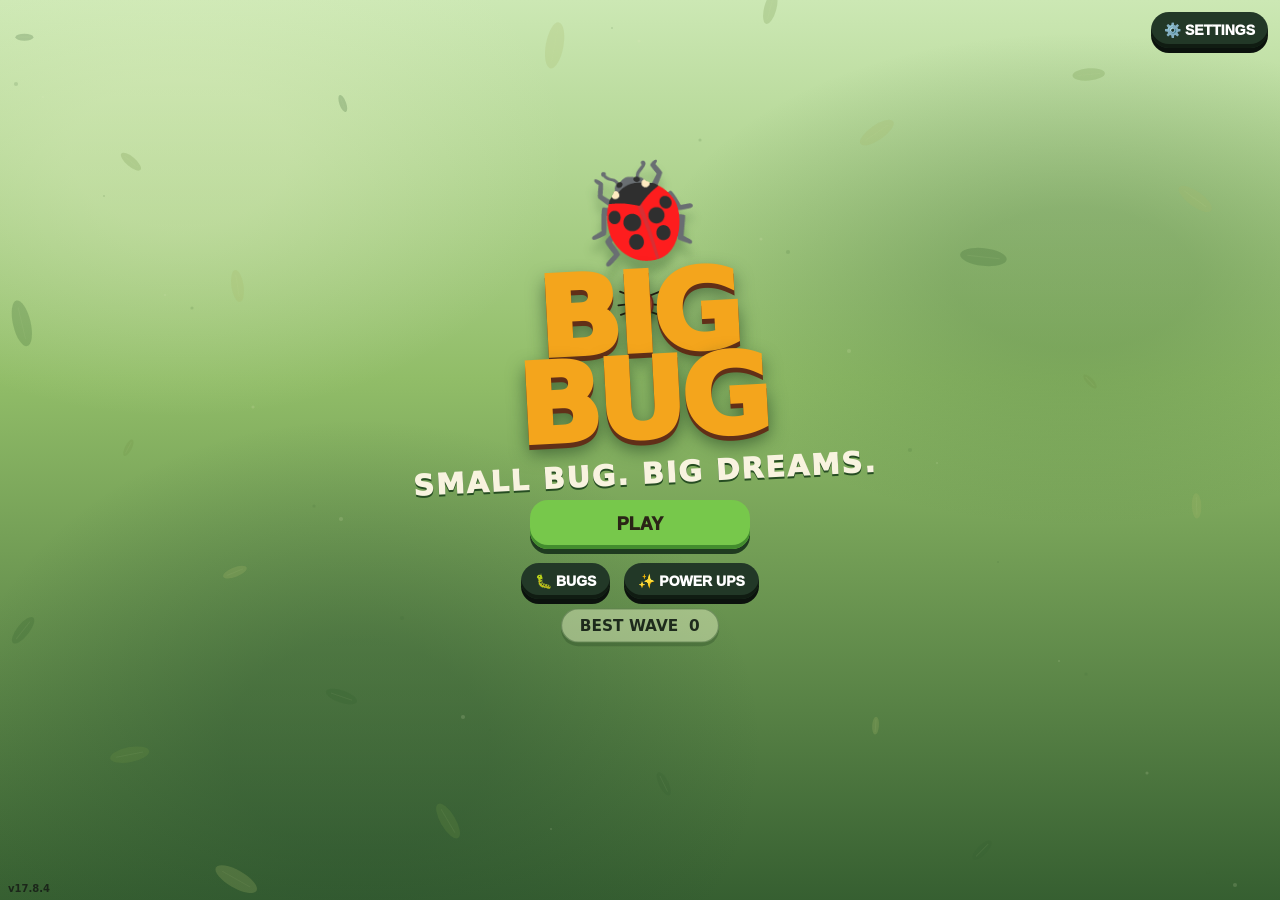
<file: BIG-BUG-v17.8.4.html>
<!doctype html>
<html lang="en">
<head>
<meta charset="utf-8">
<meta name="viewport" content="width=device-width,initial-scale=1,maximum-scale=1,user-scalable=no,viewport-fit=cover">
<meta name="apple-mobile-web-app-capable" content="yes">
<meta name="apple-mobile-web-app-status-bar-style" content="black-translucent">
<meta name="theme-color" content="#152316">
<link rel="manifest" href="manifest.json">
<title>BIG BUG</title>
<!-- Big Bug v17.8.4: Performance Stability Pass -->
<style>
:root{--ink:#172018;--cream:#f8f3df;--leaf:#5e9e43;--leaf2:#8bc34a;--orange:#f6a623;--red:#d9574f;--panel:#17301e}
*{box-sizing:border-box;-webkit-tap-highlight-color:transparent}
html,body{margin:0;width:100%;height:100%;overflow:hidden;background:#101b12;color:white;font-family:ui-rounded,system-ui,-apple-system,BlinkMacSystemFont,"Segoe UI",sans-serif;touch-action:none;user-select:none}
body{padding-top:env(safe-area-inset-top);padding-bottom:env(safe-area-inset-bottom)}
canvas{position:fixed;inset:0;width:100%;height:100%;display:block}
.hidden{display:none!important}
.screen{position:fixed;inset:0;z-index:10;display:flex;flex-direction:column;align-items:center;justify-content:center;padding:24px;overflow:auto}
.titleScreen{background:linear-gradient(#cce8b4 0%,#91bd68 42%,#365f31 100%);color:var(--ink)}
.logo{font-size:clamp(56px,16vw,110px);line-height:.78;font-weight:1000;letter-spacing:-5px;text-align:center;color:#f4a51c;text-shadow:0 5px 0 #612f18,0 9px 18px #16351b99;transform:rotate(-3deg)}
.logo small{display:block;font-size:.26em;letter-spacing:2px;color:#f8f3df;text-shadow:0 2px #264d22;margin-top:18px}
.bugHero{font-size:100px;filter:drop-shadow(0 12px 5px #254d2255);animation:bob 1.8s ease-in-out infinite}
@keyframes bob{50%{transform:translateY(-8px) rotate(3deg)}}
.btn{border:0;border-radius:18px;padding:14px 22px;background:#f3a623;color:#2a2416;font-size:18px;font-weight:950;box-shadow:inset 0 -4px #b96917,0 5px 0 #1f3b20;min-width:220px;margin:7px;cursor:pointer}
.btn.green{background:#77c84b;box-shadow:inset 0 -4px #438c2e,0 5px 0 #1f3b20}
.btn.red{background:#d84d48;color:white;box-shadow:inset 0 -4px #8f2926,0 5px 0 #1f3b20}
.btn.dark{background:#223827;color:white;box-shadow:inset 0 -4px #101c12,0 5px 0 #0b120d}
.btn.small{min-width:0;font-size:14px;padding:10px 14px}
.tag{margin:10px 0 18px;font-weight:850;opacity:.8}
.panel{width:min(720px,100%);max-height:92vh;overflow:auto;background:#15271aee;border:2px solid #d9efbf33;border-radius:24px;padding:20px;box-shadow:0 25px 80px #0008}
.panel h2{margin:0 0 6px;font-size:28px}.panel p{opacity:.72}
.grid{display:grid;grid-template-columns:repeat(2,1fr);gap:12px}
.card{background:#203925;border:1px solid #ffffff18;border-radius:18px;padding:14px;text-align:left}
.card.selected{outline:3px solid #f4b329}
.card .art{font-size:44px}.card b{font-size:18px}.muted{opacity:.65;font-size:13px}
.bar{height:10px;background:#0b130d;border-radius:99px;overflow:hidden}.bar i{display:block;height:100%;background:#e84e45}
#hud{position:fixed;top:max(10px,env(safe-area-inset-top));left:10px;right:10px;z-index:5;display:flex;gap:7px;justify-content:space-between;pointer-events:none}
.pill{background:#102016dd;border:1px solid #ffffff22;border-radius:14px;padding:7px 10px;font-weight:900;font-size:13px;backdrop-filter:blur(6px)}
#bossbar{position:fixed;top:max(78px,calc(env(safe-area-inset-top) + 68px));left:50%;right:auto;transform:translateX(-50%);width:min(290px,62vw);z-index:6;text-align:center;display:none;pointer-events:none}.bossName{font-weight:1000;font-size:12px;letter-spacing:.6px;text-shadow:0 2px 4px #000b;margin-bottom:3px}.bossBar{height:10px;border-radius:99px;background:#210d0ddd;border:1px solid #fff4;box-shadow:0 3px 10px #0007;overflow:hidden}.bossBar i{display:block;height:100%;background:#e64d4d;border-radius:99px;transition:width .08s linear}
#pauseBtn{position:fixed;right:12px;bottom:max(12px,env(safe-area-inset-bottom));z-index:7;border:0;border-radius:50%;width:48px;height:48px;background:#132419dd;color:white;font-size:20px}
#boostBtn{position:fixed;left:12px;bottom:max(12px,env(safe-area-inset-bottom));z-index:7;border:1px solid #ffffff2a;border-radius:18px;min-width:92px;height:58px;padding:5px 10px;background:#17301eee;color:white;font:900 13px ui-rounded,system-ui,-apple-system,sans-serif;box-shadow:inset 0 -4px #0b1b10,0 5px 14px #0006;backdrop-filter:blur(6px)}#boostBtn small{display:block;font-size:10px;color:#ffd48a;margin-top:1px}#boostBtn:disabled{opacity:.48}#boostBtn.active{background:#9b6b16ee;box-shadow:inset 0 -4px #684308,0 0 18px #ffd45e88;animation:boostPulse .35s ease-in-out infinite alternate}@keyframes boostPulse{to{transform:scale(1.04)}}.waveProg{font-size:10px;opacity:.68;margin-left:4px}.telegraph{position:fixed;top:92px;left:50%;transform:translateX(-50%);z-index:6;font-weight:950;background:#341b12dd;border:1px solid #ffc95a55;padding:6px 12px;border-radius:999px;letter-spacing:.5px}
.choice{min-height:142px;text-align:left;background:#18301f;border:1px solid #ffffff18;border-radius:16px;padding:14px;box-shadow:none;position:relative;overflow:hidden}.choice:active{transform:scale(.98)}.choice .art{font-size:30px;margin-bottom:7px}.choice .rarity{font-size:10px;text-transform:uppercase;letter-spacing:1.1px;opacity:.58;font-weight:900;margin-bottom:4px}.choice b{display:block;font-size:17px}.choice p{margin:6px 0 0;line-height:1.3}.choice.common{border-left:4px solid #86a879}.choice.rare{border-left:4px solid #e3b64b}.choice.epic{border-left:4px solid #9a75c8}#upgrade .panel{max-width:520px;background:#13281a;border:1px solid #ffffff1c;box-shadow:0 18px 60px #07120b99}#upgrade .panel h2{margin-bottom:3px}#upgrade .grid{gap:9px}
.shopRow{display:flex;align-items:center;justify-content:space-between;gap:10px;background:#203925;border-radius:16px;padding:12px;margin:8px 0}.shopRow .left{display:flex;gap:12px;align-items:center}.coin{font-weight:1000;color:#ffd166}
.stats{display:grid;grid-template-columns:repeat(3,1fr);gap:8px}.stat{background:#203925;border-radius:14px;padding:10px;text-align:center}.stat b{display:block;font-size:20px}

.scrapIcon{display:inline-block;position:relative;width:18px;height:18px;vertical-align:-4px;margin-right:4px;transform:rotate(-38deg);border-radius:85% 15% 80% 20% / 80% 18% 82% 20%;background:linear-gradient(135deg,#eaff68 0%,#b9f04d 48%,#68b934 100%);border:1.5px solid #f7ffd0;box-shadow:0 0 0 1px #315a25,0 1px 3px #0008,0 0 7px #cfff5d66}
.scrapIcon:before{content:"";position:absolute;left:8px;top:1px;width:1.5px;height:15px;background:#3f7c2f;border-radius:99px;transform:rotate(5deg)}
.scrapIcon:after{content:"";position:absolute;left:7px;bottom:-4px;width:7px;height:2px;background:#6e9d3c;border-radius:99px;transform:rotate(58deg);transform-origin:left center}
.scrapCount{font-weight:1000;color:#ffd48a}.enemyLegend{display:grid;grid-template-columns:repeat(2,1fr);gap:8px;margin:12px 0}.enemyLegend .mini{background:#1d3322;border:1px solid #ffffff16;border-radius:14px;padding:9px;font-size:12px}.enemyLegend b{display:block;color:#f6e9c7;font-size:13px}
@media(max-width:560px){.grid{grid-template-columns:1fr}.panel{padding:16px}.logo{font-size:68px}.bugHero{font-size:78px}}

.leafCurrencyIcon{display:inline-block;font-size:20px;line-height:1;vertical-align:-3px;margin-right:4px;filter:drop-shadow(0 1px 1px #0008) drop-shadow(0 0 3px #d9ff66aa)}

#upgrade{background:linear-gradient(#172b1dcc,#0d1c14ee);backdrop-filter:blur(2px)}
#upgrade .panel{position:relative;overflow:hidden;max-width:520px;background:linear-gradient(155deg,#efe2b5,#d7c78d);color:#26331f;border:2px solid #769a55;border-radius:20px;box-shadow:0 7px 0 #21351f,0 16px 35px #0008,inset 0 0 0 3px #fff4c955}
#upgrade .panel:before{content:"";position:absolute;inset:8px;border:1px dashed #76925766;border-radius:13px;pointer-events:none}
#upgrade h2{font-family:Georgia,'Times New Roman',serif;color:#2b4225;letter-spacing:.4px;text-shadow:none}
#upgrade #upgradeSub{font-family:Georgia,'Times New Roman',serif;color:#586c42;font-style:italic}
#upgrade .choice{background:#f7edc9;color:#26331f;border:1px solid #8ba06b;border-radius:14px;box-shadow:0 3px 0 #718052;padding:14px}
#upgrade .choice b{font-family:Georgia,'Times New Roman',serif;color:#2a3b22}
#upgrade .choice p{color:#4b5940}#upgrade .choice .rarity{color:#64714f;opacity:1;text-transform:none;font-style:italic;letter-spacing:.3px}
#story{position:fixed;inset:0;z-index:40;display:flex;align-items:center;justify-content:center;padding:22px;background:#0c1c13d8;backdrop-filter:blur(2px)}
#story.hidden{display:none}.storyLeaf{position:relative;width:min(390px,94vw);padding:24px 22px 20px;border-radius:22px 22px 28px 18px;background:linear-gradient(155deg,#f2e6b9,#d8ca91);color:#26331f;border:2px solid #789656;box-shadow:0 9px 0 #21371f,0 16px 35px #0009,inset 0 0 0 4px #fff4ca55}
.storyLeaf:before{content:"";position:absolute;inset:9px;border:1px dashed #728b5266;border-radius:15px;pointer-events:none}.storyKicker{font:700 12px Georgia,serif;letter-spacing:1.4px;text-transform:uppercase;color:#647b43}.storyTitle{font:700 25px Georgia,serif;margin:6px 0 11px;color:#263a20}.storyText{font:17px/1.45 Georgia,'Times New Roman',serif;min-height:72px}.storyTwig{height:1px;background:#81935c88;margin:15px 0 13px;position:relative}.storyTwig:after{content:"🍃";position:absolute;right:8px;top:-12px;font-size:18px}#storyContinue{width:100%;min-height:48px;border:0;border-radius:13px;background:#476b36;color:#fff5d4;font:700 17px Georgia,serif;box-shadow:0 4px 0 #294627}

/* v16.1 — cleaner upgrade cards: rarity by glow, not labels */
#upgrade .panel{border-radius:10px}
#upgrade .panel:before{border-radius:6px}
#upgrade .choice{
  min-height:128px;
  border-radius:7px;
  padding:18px 16px;
  border:1px solid #87976d;
  border-left-width:1px;
  box-shadow:0 3px 0 #718052;
  display:flex;
  flex-direction:column;
  justify-content:center
}
#upgrade .choice.common{border-left:1px solid #87976d;box-shadow:0 3px 0 #718052,0 0 11px #93bd7460}
#upgrade .choice.rare{border-left:1px solid #a28a4c;box-shadow:0 3px 0 #786a42,0 0 14px #e2bc526f}
#upgrade .choice.epic{border-left:1px solid #8067a0;box-shadow:0 3px 0 #66547e,0 0 16px #aa78df78}
#upgrade .choice .rarity{display:none!important}
#upgrade .choice .art{display:none!important}
#upgrade .choice b{
  font-family:Georgia,'Times New Roman',serif;
  font-size:22px;
  line-height:1.08;
  margin:0 0 9px;
  color:#25381f
}
#upgrade .choice p{
  margin:0;
  font-family:Georgia,'Times New Roman',serif;
  font-size:16px;
  line-height:1.35;
  font-style:italic;
  color:#5b6650
}


/* v16.2 — whimsical garden lettering */
#upgrade h2,
#upgrade .choice b,
#upgrade #upgradeSub{
  font-family:"Marker Felt","Chalkboard SE","Bradley Hand","Comic Sans MS",cursive;
}
#upgrade h2{
  font-size:31px;
  font-weight:700;
  letter-spacing:.3px;
}
#upgrade .choice b{
  font-size:24px;
  font-weight:700;
  letter-spacing:.15px;
}
#upgrade .choice p{
  font-family:"Marker Felt","Chalkboard SE","Bradley Hand","Comic Sans MS",cursive;
  font-size:17px;
  font-style:italic;
}


/* v16.3 — dark garden upgrade screen + rarity glow */
#upgrade{background:rgba(2,14,8,.94);backdrop-filter:blur(3px)}
#upgrade .panel{background:linear-gradient(160deg,#0c2818,#06190f 62%,#031008);color:#efe6bd;border:1px solid #35563a;box-shadow:0 8px 0 #010805,0 18px 42px #000c,inset 0 0 30px #173b2445}
#upgrade .panel:before{border-color:#56705055}
#upgrade h2{color:#f0e6b9;text-shadow:0 2px #000}
#upgrade #upgradeSub{color:#b8c7a4}
#upgrade .choice{position:relative;background:linear-gradient(145deg,#f4e7bd,#e4d39f);border:2px solid #718064;color:#19301c}
#upgrade .choice.common{border-color:#52d96a;box-shadow:0 3px 0 #214d2b,0 0 7px #54ff70,0 0 18px #39dd59a5,inset 0 0 12px #65ff7830}
#upgrade .choice.rare{border-color:#f0c34c;box-shadow:0 3px 0 #70591f,0 0 7px #ffd34d,0 0 19px #efb719b0,inset 0 0 12px #ffd84c30}
#upgrade .choice.epic{border-color:#b96ff2;box-shadow:0 3px 0 #583176,0 0 8px #cf77ff,0 0 21px #a33aefba,inset 0 0 13px #c15fff35}
#upgrade .choice b{color:#17311d}
#upgrade .choice p{color:#59654f}
#upgrade .choice .upgradeMark{display:block;text-align:center;font-size:17px;line-height:1;margin:7px auto -1px;color:#3e5838;font-style:normal}


/* v16.4 — whimsical indie garden lettering */
#upgrade h2,
#upgrade .choice b{
  font-family:"Chalkboard SE","Marker Felt","Noteworthy","Bradley Hand","Comic Sans MS",cursive;
  font-weight:700;
}
#upgrade h2{
  font-size:32px;
  letter-spacing:.2px;
  transform:rotate(-.35deg);
}
#upgrade #upgradeSub,
#upgrade .choice p{
  font-family:"Noteworthy","Bradley Hand","Chalkboard SE","Marker Felt",cursive;
  font-style:italic;
}
#upgrade #upgradeSub{font-size:18px}
#upgrade .choice{
  min-height:132px;
  padding:18px 92px 18px 18px;
  justify-content:center;
}
#upgrade .choice b{
  font-size:25px;
  line-height:1.08;
  letter-spacing:0;
  margin-bottom:10px;
}
#upgrade .choice p{
  font-size:17px;
  line-height:1.3;
  max-width:100%;
}
#upgrade .choice .upgradeMark{
  position:absolute;
  right:24px;
  top:50%;
  transform:translateY(-50%) rotate(-5deg);
  width:48px;
  height:48px;
  margin:0;
  display:flex;
  align-items:center;
  justify-content:center;
  font-family:"Chalkboard SE","Marker Felt","Noteworthy",cursive;
  font-size:30px;
  font-weight:700;
  color:#29492d;
  opacity:.92;
  text-shadow:0 1px 0 #fff8d7;
}
#upgrade .choice:nth-child(2) .upgradeMark{transform:translateY(-50%) rotate(4deg)}
#upgrade .choice:nth-child(3) .upgradeMark{transform:translateY(-50%) rotate(-3deg)}


/* v17.5.3 — cleaner permanent Power Ups screen */
#base{background:rgba(3,17,10,.96);padding:18px}
#base .panel{width:min(560px,100%);max-height:94vh;background:linear-gradient(160deg,#0d2a19,#071b10 70%,#04130b);border:2px solid #49684d;border-radius:28px;padding:22px 18px 18px;box-shadow:0 10px 0 #020b06,0 24px 55px #000b,inset 0 0 35px #1f4a2c44}
#base .panel h2{text-align:center;margin:0 0 18px;color:#f8f3df;font-size:32px;letter-spacing:.5px}
#base .shopCurrency{display:flex;align-items:center;justify-content:space-between;background:#163823;border:1px solid #42684a;border-radius:20px;padding:15px 18px;margin:0 0 14px;font-size:21px}
#base .shopCurrency .scrapCount{font-size:25px;color:#9ee95e}
#base .shopRow{background:linear-gradient(145deg,#173b25,#12321f);border:1px solid #31563a;border-radius:21px;padding:14px 13px;margin:10px 0;min-height:104px}
#base .shopRow .left{gap:14px;min-width:0;flex:1}
#base .shopIcon{font-size:38px;width:48px;text-align:center;filter:drop-shadow(0 3px 3px #0007)}
#base .shopRow b{font-size:20px;color:#fff8e7}
#base .shopRow .muted{font-size:15px;line-height:1.3;color:#d2d8cd;opacity:.82;margin-top:4px}
#base .shopRow .btn{min-width:118px;margin:0 0 0 8px;border-radius:18px;padding:13px 12px;font-size:17px}
#base>.panel>.btn[data-action="home"]{display:block;width:100%;margin:16px 0 2px;min-height:58px}
@media(max-width:430px){#base{padding:12px}#base .panel{padding:18px 12px 14px}#base .panel h2{font-size:29px}#base .shopRow{padding:12px 10px;min-height:96px}#base .shopIcon{font-size:33px;width:40px}#base .shopRow b{font-size:18px}#base .shopRow .muted{font-size:14px}#base .shopRow .btn{min-width:105px;font-size:16px;padding:12px 9px}}


/* v17.7.1 — whimsical menu lettering only */
#bugs .panel h2,
#base .panel h2{
  font-family:"Marker Felt","Chalkboard SE","Noteworthy","Bradley Hand","Comic Sans MS",cursive;
  font-weight:700;
  letter-spacing:.15px;
}
#bugs .panel>p,
#base .panel>p,
#bugs .bugCard b,
#bugs .bugCard p,
#base .shopRow b,
#base .shopRow .muted,
#base .shopCurrency{
  font-family:"Chalkboard SE","Marker Felt","Noteworthy","Bradley Hand","Comic Sans MS",cursive;
}
#bugs .panel h2{transform:rotate(-.35deg)}
#base .panel h2{transform:rotate(.3deg)}


/* v17.7.6 — in-game Settings screen and native-styled reset confirmation */
#settings{background:rgba(3,17,10,.96);padding:18px}
#settings .panel{width:min(560px,100%);max-height:94vh;overflow:auto;background:linear-gradient(160deg,#0d2a19,#071b10 70%,#04130b);border:2px solid #49684d;border-radius:28px;padding:22px 18px 18px;box-shadow:0 10px 0 #020b06,0 24px 55px #000b,inset 0 0 35px #1f4a2c44}
#settings .panel h2{text-align:center;margin:0 0 8px;color:#f8f3df;font-size:32px;font-family:"Marker Felt","Chalkboard SE","Noteworthy","Bradley Hand","Comic Sans MS",cursive}
#settings .settingsIntro{text-align:center;margin:0 0 16px}
.settingRow{display:flex;align-items:center;justify-content:space-between;gap:16px;background:linear-gradient(145deg,#173b25,#12321f);border:1px solid #31563a;border-radius:20px;padding:15px 16px;margin:10px 0;min-height:72px}
.settingRow .settingText{min-width:0}.settingRow b{display:block;font-size:19px;color:#fff8e7}.settingRow .muted{font-size:14px;line-height:1.3;margin-top:3px}
.toggleBtn{min-width:84px;border:0;border-radius:999px;padding:11px 14px;font-weight:900;font-size:15px;color:#fff;background:#5a665c;box-shadow:inset 0 -4px 0 #0003}
.toggleBtn.on{background:#55b83f}.toggleBtn.off{background:#6a6f6b}
.settingsDanger{margin-top:18px;padding-top:16px;border-top:1px solid #3b5941}.settingsDanger h3{margin:0 0 5px;color:#ffaaa4;font-size:19px}.settingsDanger p{margin:0 0 12px}
#resetConfirm{margin-top:12px;background:#351516;border:1px solid #a94e4e;border-radius:20px;padding:16px;text-align:center;box-shadow:inset 0 0 26px #0005}
#resetConfirm h3{color:#ffd7d3;margin:0 0 7px;font-size:21px}#resetConfirm p{margin:0 0 14px;color:#f1cbc8}
#resetConfirm .btn{margin:5px 4px;min-width:135px}
#settings>.panel>.btn[data-action="home"]{display:block;width:100%;margin:16px 0 2px;min-height:58px}
@media(max-width:430px){#settings{padding:12px}#settings .panel{padding:18px 12px 14px}.settingRow{padding:13px 12px}.settingRow b{font-size:18px}.toggleBtn{min-width:78px}}

/* v17.5.4 — living title garden */
#home{position:fixed;isolation:isolate;overflow:hidden}
#titleGarden{position:absolute;inset:0;width:100%;height:100%;z-index:0;pointer-events:none}
#home>*:not(#titleGarden){position:relative;z-index:1}

/* v17.7.8 — title/home layout restored from v17.7.5 verbatim.
   The old Reset button remains only as an invisible layout keeper; Settings floats outside #home. */
#home .homeResetLayoutKeeper{visibility:hidden;pointer-events:none}
#home #globalSettingsBtn{position:absolute;top:max(12px,env(safe-area-inset-top));right:12px;z-index:40;margin:0;min-width:0;padding:10px 13px;font-size:14px}
#home .versionStamp{position:absolute;left:8px;bottom:max(6px,env(safe-area-inset-bottom));z-index:40;margin:0;color:#111;font:700 10px/1.1 system-ui,-apple-system,sans-serif;opacity:.72;pointer-events:none;white-space:nowrap}
/* v17.8.3 — preserve the exact title/logo layout while simplifying only the lower Home controls. */
#home .homeTextLayoutKeeper{visibility:hidden;pointer-events:none}
#home .homeLowerLift{transform:translateY(-58px)}
#home .homeBestFancy{position:relative;font-weight:850;opacity:.9;transform:translateY(-46px) scale(1.18);transform-origin:center}
#home .homeBestFancy:before{content:"";position:absolute;inset:-7px -16px;border-radius:999px;background:#e4f2c488;border:1px solid #294b2870;box-shadow:0 3px 0 #24442255;z-index:-1}
/* Keep the old version node as a silent layout spacer so the title never shifts. */
#home .versionStamp{visibility:hidden!important}
#home .versionCorner{position:absolute!important;left:8px!important;bottom:max(6px,env(safe-area-inset-bottom))!important;z-index:40!important;margin:0!important;color:#111;font:700 10px/1.1 system-ui,-apple-system,sans-serif;opacity:.72;pointer-events:none;white-space:nowrap;transform:none!important}


.titleScreen{
  background:
    radial-gradient(ellipse at 14% 17%,#e3f1c455 0 7%,transparent 25%),
    radial-gradient(ellipse at 84% 31%,#416d3650 0 8%,transparent 28%),
    radial-gradient(ellipse at 28% 83%,#254a2d55 0 10%,transparent 31%),
    linear-gradient(#cce8b4 0%,#91bd68 42%,#365f31 100%);
}


/* v17.8.3 — small layout polish only: center game-over actions and lower Best Wave slightly. */
#gameover .panel>.btn{display:block;margin:14px auto;width:min(100%,470px)}
</style>
</head>
<body>
<canvas id="game"></canvas>

<div id="hud" class="hidden">
  <div class="pill">❤️ <span id="hp">100</span>/<span id="maxhp">100</span></div>
  <div class="pill">🌿 WAVE <span id="wave">1</span><span id="waveProgress" class="waveProg">0/0</span></div>
  <div class="pill"><span class="leafCurrencyIcon" aria-hidden="true">🍃</span><span id="coins">0</span></div>
  <div class="pill">⚔️ <span id="dmg">10</span></div>
</div>
<div id="bossbar"><div class="bossName" id="bossName">BIG BUG</div><div class="bossBar"><i id="bossFill" style="width:100%"></i></div></div>
<div id="telegraph" class="telegraph hidden">WAVE 1</div>
<button id="boostBtn" class="hidden">⚡ BOOST<small>100 LEAVES</small></button>
<button id="pauseBtn" class="hidden">Ⅱ</button>

<section id="home" class="screen titleScreen">
  <canvas id="titleGarden" aria-hidden="true"></canvas>
  <button id="globalSettingsBtn" class="btn dark small" data-action="settings" aria-label="Settings">⚙️ SETTINGS</button>
  <div class="bugHero">🐞</div>
  <div class="logo">BIG<br>BUG<small>SMALL BUG. BIG DREAMS.</small></div>
  <div class="tag homeTextLayoutKeeper" aria-hidden="true">Survive. Upgrade. Get BIGGER.</div>
  <div class="muted homeTextLayoutKeeper" aria-hidden="true" style="margin:-6px 0 10px;font-weight:750">Tap or drag to move — Attacks are automatic</div>
  <button class="btn green homeLowerLift" data-action="play">PLAY</button>
  <div class="homeLowerLift"><button class="btn dark small" data-action="bugs">🐛 BUGS</button><button class="btn dark small" data-action="base">✨ POWER UPS</button></div>
  <div class="muted homeBestFancy">BEST WAVE&nbsp; <b id="homeBest">0</b></div>
  <button class="btn red small homeResetLayoutKeeper" tabindex="-1" aria-hidden="true" style="margin-top:12px">RESET GAME</button>
  <div class="versionStamp" aria-hidden="true">v17.8.4</div>
  <div class="versionCorner" aria-hidden="true">v17.8.4</div>
</section>

<section id="bugs" class="screen hidden">
 <div class="panel"><h2>🐛 THE BUG PARADE</h2><p>Pick your tiny champion for the adventure ahead.</p><div id="bugGrid" class="grid"></div><button class="btn dark" data-action="home">BACK</button></div>
</section>

<section id="base" class="screen hidden">
 <div class="panel"><h2>✨ GARDEN MAGIC</h2><p class="muted">Teach the garden’s gifts a few new tricks.</p><div id="shop"></div><button class="btn dark" data-action="home">BACK</button></div>
</section>

<section id="settings" class="screen hidden">
 <div class="panel">
  <h2>⚙️ SETTINGS</h2>
  <p class="muted settingsIntro">Tweak the garden to your liking.</p>
  <div class="settingRow"><div class="settingText"><b>🎵 Music</b><div class="muted">Title and boss music</div></div><button class="toggleBtn" id="musicToggle" data-setting="music">ON</button></div>
  <div class="settingRow"><div class="settingText"><b>🔊 Sound Effects</b><div class="muted">Attacks, pickups, upgrades, and hits</div></div><button class="toggleBtn" id="sfxToggle" data-setting="sfx">ON</button></div>
  <div class="settingRow"><div class="settingText"><b>💥 Damage Numbers</b><div class="muted">Show floating damage during fights</div></div><button class="toggleBtn" id="damageToggle" data-setting="damageNumbers">ON</button></div>
  <div class="settingsDanger">
   <h3>Reset Progress</h3><p class="muted">Erase Leaves, unlocks, upgrades, and your best wave. Settings stay the same.</p>
   <button class="btn red" data-action="showResetConfirm">RESET PROGRESS</button>
   <div id="resetConfirm" class="hidden"><h3>Are you sure?</h3><p>This will erase all BIG BUG progress and cannot be undone.</p><button class="btn dark small" data-action="cancelReset">CANCEL</button><button class="btn red small" data-action="confirmReset">YES, RESET</button></div>
  </div>
  <button class="btn dark" data-action="home">BACK</button>
 </div>
</section>

<section id="story" class="hidden">
 <div class="storyLeaf"><div class="storyKicker">🍃 Garden Update</div><div class="storyTitle" id="storyTitle">Whispers in the Leaves</div><div class="storyText" id="storyText"></div><div class="storyTwig"></div><button id="storyContinue">Follow the trail →</button></div>
</section>
<section id="upgrade" class="screen hidden">
 <div class="panel"><h2 id="upgradeTitle">A GIFT FROM THE GARDEN</h2><p id="upgradeSub">Pick one little advantage before you scurry onward.</p><div id="choices" class="grid"></div></div>
</section>

<section id="pause" class="screen hidden">
 <div class="panel" style="text-align:center"><h2>⏸ PAUSED</h2><p>Take a breather little bug.</p><button class="btn green" data-action="resume">KEEP GOING</button><button class="btn dark" data-action="quit">QUIT RUN</button></div>
</section>

<section id="gameover" class="screen hidden">
 <div class="panel">
  <h2 id="overTitle">RUN COMPLETE!</h2>
  <p id="overSub">You survived.</p>
  <div class="stats"><div class="stat"><b id="overWave">0</b>Waves</div><div class="stat"><b id="overKills">0</b>Defeated</div><div class="stat"><b id="overCoins">0</b>Leaves</div></div>
  <p><span class="leafCurrencyIcon" aria-hidden="true">🍃</span><b id="earnedLeaves">0</b> Leaves secured at Base Camp</p>
  <button class="btn green" data-action="play">NEW RUN</button><button class="btn dark" data-action="base">POWER UPS</button><button class="btn dark" data-action="home">HOME</button>
 </div>
</section>

<script>
const C=document.getElementById('game'),X=C.getContext('2d');
let W=0,H=0,D=1;
function resize(){D=Math.min(devicePixelRatio||1,2);W=innerWidth;H=innerHeight;C.width=W*D;C.height=H*D;X.setTransform(D,0,0,D,0,0)} addEventListener('resize',resize);resize();

const $=id=>document.getElementById(id);
const screens=['home','bugs','base','settings','upgrade','pause','gameover'];
function screen(id){
 screens.forEach(s=>$(s).classList.toggle('hidden',s!==id));
 const sb=$('globalSettingsBtn');if(sb)sb.classList.toggle('hidden',id!=='home');
}
const SAVEKEY='big_bug_save_v1';
let save=JSON.parse(localStorage.getItem(SAVEKEY)||'null')||{scrap:0,best:0,selected:'ladybug',unlocked:['ladybug'],upgrades:{dmg:0,hp:0,choices:0,magnet:0,coins:0},runs:0};
if(save.selected==='dragonfly')save.selected='butterfly';
save.goldLeaves=save.goldLeaves||0;
save.settings=Object.assign({music:true,sfx:true,damageNumbers:true},save.settings||{});
// v17.6.0 — Wave 30+ unique boss abilities + refined silhouettes.
// v17.8.4 — performance-only pass: cached static arena rendering + change-only HUD writes. Gameplay and visuals unchanged.
// v17.8.3 — simplified Home copy, lifted controls, upgraded Best Wave badge, and safe 20-second title replay.
// v17.7.6 — Settings menu, audio/damage-number toggles, and in-game reset confirmation.
// v17.7.9 — Settings button now lives inside Home as an absolutely positioned overlay, so it can never appear on other screens.
// v17.7.8 — restore the v17.7.5 Home Screen structure and title behavior; Settings floats independently above it.
// v17.7.10 — player attacks made more visible with brighter fill only; projectile size and rendering cost unchanged.
// v17.7.5 — remove bullet separators from game text + add safe main-menu progress reset.
// v17.7.4 — Garden Magic clarity: every permanent level adds exactly +10% upgrade strength, shown as progress out of 10.
// v17.7.3 — permanent upgrade cap + names + lower resistant Beetle frequency.
// v17.7.0 — permanent Power Ups now strengthen in-run upgrades instead of granting starting stats.
// v17.6.1 — suspend the title animation RAF completely while the home screen is hidden.
// No gameplay or visual changes; this only removes invisible background work.
// v17.5.13 — late-wave performance pass + 25% larger player attack visual.
// Gameplay values, enemy counts, damage, speed, and arena visuals are unchanged.
// v17.5.2 — Beetle and Butterfly are post-game rewards. Existing clears still count.
save.mainGameBeaten=!!save.mainGameBeaten||save.best>=100;
save.unlocked=['ladybug'];
if(save.best>=50)save.unlocked.push('beetle');
if(save.mainGameBeaten)save.unlocked.push('butterfly');
if(!save.unlocked.includes(save.selected))save.selected='ladybug';
// v17.5.1 — Extra Choice / reroll-style permanent power up removed.
if(save.upgrades){save.upgrades.choices=0;for(const k of ['hp','dmg','magnet','coins'])save.upgrades[k]=Math.min(10,Math.max(0,save.upgrades[k]||0));}

const BUGS={
 ladybug:{name:'Ladybug',art:'🐞',desc:'Balanced starter. +10% crit chance.',bonus:p=>p.crit+=.10},
 beetle:{name:'Beetle',art:'🪲',desc:'+35 max HP, +15% damage, slower attack.',bonus:p=>{p.maxHp+=35;p.hp=p.maxHp;p.damage*=1.15;p.rate*=1.12}},
 butterfly:{name:'Butterfly',art:'🦋',desc:'+35% attack speed and magnet range, -5% damage.',bonus:p=>{p.damage*=.95;p.rate*=.65;p.magnet+=70}}
};

const GARDEN_STORY={
5:{title:'First Big Fight',text:'The Hornet finally buzzes off. The garden feels a little quieter now.'},
10:{title:'Through the Thicket',text:'The Stag King disappears beneath the leaves. A narrow path opens ahead.'},
15:{title:'Sticky Situation',text:'The Venom Queen retreats into her web. Best not to follow her.'},
20:{title:'A Way Through',text:'The Mole Cricket leaves behind a maze of tunnels. One of them leads onward.'},
25:{title:'Something Strange',text:'A faint purple dust clings to the Iron Scarab’s shell. You have not seen that before.'},
30:{title:'A Purple Trail',text:'More of the strange dust lies beyond the creek. It seems to form a trail.'},
35:{title:'The Tyrant’s Ground',text:'The Praying Tyrant was guarding a patch of twisted roots. They do not look healthy.'},
40:{title:'Beyond the Roses',text:'The trail continues past the garden wall. Whatever left it came from somewhere deeper.'},
45:{title:'Tracks in the Grass',text:'The purple trail is easier to follow now. Some of the grass nearby has begun to curl away from it.'},
50:{title:'Threads in the Wood',text:'Thin purple strands run through the rotten wood. They look almost like tiny roots.'},
55:{title:'The Bramble Moves',text:'The thorns shift even when there is no wind. Something is spreading through the garden.'},
60:{title:'Under the Stones',text:'Something large moves far beneath the stone garden. For a moment, the purple strands pulse with it.'},
65:{title:'Spores in the Rain',text:'The rain should wash the purple dust away. Instead, tiny spores rise from the puddles.'},
70:{title:'The Far Bank',text:'The Pond Skater was keeping other bugs away from this side of the water. Maybe it had a reason.'},
75:{title:'Empty Webs',text:'The old webs are abandoned. Even the spiders have left this part of the garden behind.'},
80:{title:'The Old Roots',text:'The oldest roots in the garden are covered in the same purple growth. Something beneath them is awake.'},
85:{title:'Sporeback',text:'The beetle was not attacking on its own. Fungal growth covers its shell and moves even after it falls.'},
90:{title:'Not Themselves',text:'The Hornet and Praying Tyrant return together. Purple growth twists across them both. Something is controlling the garden’s creatures.'},
95:{title:'The Last Guardians',text:'The final corrupted guardians fall. Every infected root leads toward one place beneath the garden.'},
100:{title:'The Garden Is Quiet',text:'The Garden Heart is gone. The purple glow fades from the roots, the spores settle, and the bugs slowly return. The garden belongs to the bugs again.'}
};
let pendingBossUpgrade=false;
function showGardenUpdate(w){const beat=GARDEN_STORY[w];if(!beat){openUpgrade(true);return}pendingBossUpgrade=true;$('storyTitle').textContent=beat.title;$('storyText').textContent=beat.text;$('story').classList.remove('hidden');beep(392,.08,.012,'triangle');setTimeout(()=>beep(523,.11,.009,'sine'),90)}
$('storyContinue').onclick=()=>{initAudio();$('story').classList.add('hidden');beep(620,.07,.012,'triangle');if(pendingBossUpgrade){pendingBossUpgrade=false;openUpgrade(true)}};
const UP=[
 {id:'sharp',icon:'🗡️',name:'Freshly Sharpened',desc:'+10% damage',rarity:'common',apply:p=>p.damage*=1+.10*(1+save.upgrades.dmg*.10)},
 {id:'heart',icon:'❤️',name:'Clover Heart',desc:'+20 max HP + heal 20 HP',rarity:'common',apply:p=>{const n=20*(1+save.upgrades.hp*.10);p.maxHp+=n;p.hp=Math.min(p.maxHp,p.hp+n)}},
 {id:'speed',icon:'⚡',name:'Dragonfly Reflexes',desc:'+10% attack speed',rarity:'common',apply:p=>{const n=.10*(1+save.upgrades.magnet*.10);p.rate=Math.max(360,p.rate*(1-n))}},
 {id:'crit',icon:'💥',name:'Lucky Ladybug Spots',desc:'+5% critical chance',rarity:'rare',apply:p=>p.crit=Math.min(.35,p.crit+.05)},
 {id:'triple',icon:'🎯',name:'Triple Shot',desc:'Fire 3 attacks at once for the rest of this run',rarity:'epic',apply:p=>p.tripleShot=true},
 {id:'magnet',icon:'🧲',name:'Pollen Pull',desc:'+65 pickup range + auto-collect Leaves',rarity:'common',apply:p=>p.magnet+=65*(1+save.upgrades.coins*.10)},
 {id:'greed',icon:'🔩',name:'Leaf Forager',desc:'+20% Leaves from enemies',rarity:'rare',apply:p=>p.greed*=1+.20*(1+save.upgrades.coins*.10)},
 {id:'clone',icon:'🐞',name:'Tiny Helper',desc:'Tiny Helper attacks for 5 waves',rarity:'epic',apply:p=>{p.clones++;p.helpers=p.helpers||[];p.helpers.push({bornWave:game.wave,leaving:false,x:p.x,y:p.y})}},
 {id:'gold',icon:'⚙️',name:'Garden Sprint',desc:'+10% move speed + 10% more Leaves',rarity:'rare',apply:p=>{p.speed*=1.10;p.greed*=1.10}}
];

let game=null, last=0, raf=0, audio=null;
function persist(){localStorage.setItem(SAVEKEY,JSON.stringify(save))}
function resetGameProgress(){
 const keptSettings=Object.assign({music:true,sfx:true,damageNumbers:true},save.settings||{});
 if(raf){cancelAnimationFrame(raf);raf=0}
 bossMusicStop();showGameUI(false);game=null;
 localStorage.removeItem(SAVEKEY);
 save={scrap:0,best:0,selected:'ladybug',unlocked:['ladybug'],upgrades:{dmg:0,hp:0,choices:0,magnet:0,coins:0},runs:0,goldLeaves:0,mainGameBeaten:false,settings:keptSettings};
 persist();buildBugScreen();buildShop();$('homeBest').textContent='0';$('resetConfirm').classList.add('hidden');screen('home');resetTitleScene(performance.now(),titleGarden.getBoundingClientRect().width);startTitleGardenLoop();if(save.settings.music)titleMusicStart();
 beep(180,.10,.022,'triangle');
}
function buildSettings(){
 const map={music:'musicToggle',sfx:'sfxToggle',damageNumbers:'damageToggle'};
 for(const [key,id] of Object.entries(map)){const b=$(id),on=save.settings[key]!==false;b.textContent=on?'ON':'OFF';b.classList.toggle('on',on);b.classList.toggle('off',!on)}
 $('resetConfirm').classList.add('hidden');
}
function toggleSetting(key){
 save.settings[key]=!save.settings[key];persist();buildSettings();
 if(key==='music'){if(save.settings.music){if(!$('home').classList.contains('hidden'))titleMusicStart();else if(game&&game.boss&&!game.boss.dead&&!game.paused)bossMusicStart()}else{titleMusicStop();bossMusicStop()}}
}

function initAudio(){
 try{
  audio=audio||new(window.AudioContext||window.webkitAudioContext)();
  const resumed=audio.state==='suspended'?audio.resume():Promise.resolve();
  if(resumed&&resumed.then)resumed.then(()=>{if($('home')&&!$('home').classList.contains('hidden')&&!titleMusicTimer)titleMusicStart()}).catch(()=>{});
  return resumed;
 }catch(e){return Promise.resolve()}
}
function beep(f=440,d=.05,g=.025,type='sine',category='sfx'){if(!audio)return;if(category==='music'){if(save.settings.music===false)return}else if(save.settings.sfx===false)return;let o=audio.createOscillator(),a=audio.createGain();o.type=type;o.frequency.value=f;a.gain.setValueAtTime(g,audio.currentTime);a.gain.exponentialRampToValueAtTime(.001,audio.currentTime+d);o.connect(a);a.connect(audio.destination);o.start();o.stop(audio.currentTime+d)}
function upgradePopSound(){if(!audio)return;beep(420,.07,.022,'sine');setTimeout(()=>beep(620,.08,.020,'triangle'),55);setTimeout(()=>beep(840,.12,.018,'sine'),115)}
function upgradePickSound(r='common'){if(!audio)return;const base=r==='epic'?620:r==='rare'?540:470;beep(base,.06,.028,'triangle');setTimeout(()=>beep(base*1.28,.08,.024,'triangle'),55);setTimeout(()=>beep(base*1.62,.13,.018,'sine'),115)}
let titleMusicTimer=null,titleMusicStep=0;
function titleMusicStop(){if(titleMusicTimer){clearTimeout(titleMusicTimer);titleMusicTimer=null}titleMusicStep=0}
function titleMusicStart(){
 titleMusicStop();if(!audio||save.settings.music===false)return;
 // Soft, playful garden-loop for the title screen. Kept intentionally quiet.
 const notes=[523,659,784,659,587,698,784,698,523,659,880,784,587,659,698,659];
 const tick=()=>{if(!$('home')||$('home').classList.contains('hidden')){titleMusicStop();return}const n=notes[titleMusicStep%notes.length];beep(n,.28,.0065,'sine','music');if(titleMusicStep%4===0)beep(n/2,.34,.0035,'triangle','music');titleMusicStep++;titleMusicTimer=setTimeout(tick,420)};
 tick();
}
let bossMusicTimer=null,bossMusicStep=0;
function bossMusicStop(){if(bossMusicTimer){clearTimeout(bossMusicTimer);bossMusicTimer=null}bossMusicStep=0}
function bossMusicStart(){
 bossMusicStop();if(!audio||save.settings.music===false)return;
 // short hornet entrance sting, then a tense looping synthetic boss rhythm
 beep(115,.20,.038,'sawtooth','music');setTimeout(()=>beep(172,.18,.030,'square','music'),110);setTimeout(()=>beep(230,.22,.024,'sawtooth','music'),210);
 const notes=[146,174,196,174,130,174,220,196,146,196,233,174,130,164,196,220];
 const tick=()=>{if(!game||game.over||!game.boss||game.boss.dead){bossMusicStop();return}if(!game.paused){const n=notes[bossMusicStep%notes.length];beep(n,.12,.018,'square','music');if(bossMusicStep%4===0)beep(n/2,.16,.014,'sawtooth','music');if(bossMusicStep%2===1)beep(78,.055,.010,'triangle','music');bossMusicStep++}bossMusicTimer=setTimeout(tick,150)};
 bossMusicTimer=setTimeout(tick,380);
}
function showGameUI(on){$('hud').classList.toggle('hidden',!on);$('pauseBtn').classList.toggle('hidden',!on);$('boostBtn').classList.toggle('hidden',!on)}

function buildBugScreen(){
 const grid=$('bugGrid');grid.innerHTML='';
 Object.entries(BUGS).forEach(([id,b])=>{
  const unlocked=save.unlocked.includes(id), selected=save.selected===id, starter=id==='ladybug';
  const el=document.createElement('div');el.className='card'+(selected?' selected':'');
  const unlockWave=id==='beetle'?50:100;
  const lockNote=!unlocked&&!starter?`<div class="muted" style="margin-top:8px">Free after beating Wave ${unlockWave}.<br>✨ Gold Leaves can unlock early in a future update.</div>`:'';
  el.innerHTML=`<div class="art">${b.art}</div><b>${b.name}</b><p class="muted">${b.desc}</p>${lockNote}<button class="btn small ${unlocked?'green':'dark'}">${selected?'SELECTED':unlocked?'SELECT':`🔒 BEAT WAVE ${unlockWave}`}</button>`;
  el.querySelector('button').onclick=()=>{initAudio();if(unlocked){save.selected=id;persist();buildBugScreen();}else{beep(155,.10,.022,'triangle')}};
  grid.appendChild(el);
 });
}
function buildShop(){
 const s=save.upgrades;
 const rows=[
   ['❤️','Harder Shell',`Health upgrades are 10% stronger per level — ${s.hp}/10${s.hp>=10?' — MAX':''}`,2500+s.hp*2500,'hp'],
   ['🗡️','Sharper Bite',`Damage upgrades are 10% stronger per level — ${s.dmg}/10${s.dmg>=10?' — MAX':''}`,3000+s.dmg*3000,'dmg'],
   ['⚡','Quicker Reflexes',`Attack-speed upgrades are 10% stronger per level — ${s.magnet}/10${s.magnet>=10?' — MAX':''}`,3500+s.magnet*3500,'magnet'],
   ['✨','Garden Wisdom',`Pickup & Leaf upgrades are 10% stronger per level — ${s.coins}/10${s.coins>=10?' — MAX':''}`,5000+s.coins*5000,'coins']
 ];
 $('shop').innerHTML=`<div class="shopCurrency"><b><span class="leafCurrencyIcon" aria-hidden="true">🍃</span>Leaves</b><span class="scrapCount">${save.scrap}</span></div>`+
  rows.map(r=>`<div class="shopRow"><div class="left"><span class="shopIcon">${r[0]}</span><div><b>${r[1]}</b><div class="muted">${r[2]}</div></div></div><button class="btn small green" data-buy="${r[4]}" ${s[r[4]]>=10?'disabled':''}>${s[r[4]]>=10?'MAX':`<span class="leafCurrencyIcon" aria-hidden="true">🍃</span>${r[3]}`}</button></div>`).join('');
 $('shop').querySelectorAll('[data-buy]').forEach(btn=>btn.onclick=()=>buyShop(btn.dataset.buy));
}
function buyShop(k){
 const s=save.upgrades, costs={hp:2500+s.hp*2500,dmg:3000+s.dmg*3000,magnet:3500+s.magnet*3500,coins:5000+s.coins*5000};
 if(s[k]>=10||save.scrap<costs[k])return;
 save.scrap-=costs[k];s[k]++;persist();buildShop();beep(700,.1,.035,'triangle');
}
function basePlayer(){
 const p={x:W/2,y:H/2,r:18,hp:100,maxHp:100,damage:10,rate:720,crit:0,fireballs:0,frost:0,greed:1,magnet:80,thorns:0,meteor:0,clones:0,fireflies:0,speed:280,moveX:W/2,moveY:H/2,attackCount:0,tripleShot:false,lastAttack:0,lastMeteor:0,kills:0,face:-Math.PI/2,faceTarget:-Math.PI/2,helperShot:0,helpers:[]};
 p.hp=p.maxHp;
 (BUGS[save.selected]||BUGS.ladybug).bonus(p);return p;
}
function startRun(){
 initAudio();titleMusicStop();stopTitleGardenLoop();hideAll();showGameUI(true);
 game={p:basePlayer(),enemies:[],drops:[],fx:[],time:0,wave:1,spawn:0,paused:false,over:false,boss:null,shake:0,score:0,
       waveQuota:0,spawnLeft:0,waveKills:0,waveActive:false,nextSpawn:0,intermission:false,banner:0,bannerText:'',bossAdds:0,coins:0,boostUntil:0};
 beginWave(1);
 last=performance.now();screenCanvas();raf=requestAnimationFrame(loop);
}
function hideAll(){screens.forEach(s=>$(s).classList.add('hidden'))}
function screenCanvas(){}

const AREAS=[
 {name:'Garden Grove',icon:'🌿',top:'#29492d',mid:'#315431',bot:'#244329',patch1:'#8aa95a',patch2:'#172f20',leaf1:'#496c39',leaf2:'#587842',leaf3:'#3d6438',edge1:'#315d32',edge2:'#426f38',vignette:'#102a1870'},
 {name:'Autumn Thicket',icon:'🍂',top:'#5a4325',mid:'#6a4d29',bot:'#3e3422',patch1:'#c08a43',patch2:'#38281c',leaf1:'#9b5a2d',leaf2:'#b97935',leaf3:'#714126',edge1:'#6d4b28',edge2:'#855b2d',vignette:'#24170f88'},
 {name:'Moonlit Meadow',icon:'🌙',top:'#182f3d',mid:'#203b46',bot:'#142936',patch1:'#6d8d82',patch2:'#10212c',leaf1:'#315d5c',leaf2:'#416d67',leaf3:'#284b50',edge1:'#244e50',edge2:'#356263',vignette:'#07131f99'},
 {name:'Mushroom Hollow',icon:'🍄',top:'#49374e',mid:'#3d3548',bot:'#282b38',patch1:'#8c668b',patch2:'#242033',leaf1:'#67506d',leaf2:'#775c76',leaf3:'#4d455f',edge1:'#503f5d',edge2:'#624d69',vignette:'#160f228f'},
 {name:'Sunflower Field',icon:'🌻',top:'#53672d',mid:'#64783a',bot:'#3d552a',patch1:'#d5b84b',patch2:'#31451f',leaf1:'#789642',leaf2:'#91a94b',leaf3:'#5e8038',edge1:'#587c35',edge2:'#769444',vignette:'#24331970'},
 {name:'Mossy Creek',icon:'💧',top:'#214b45',mid:'#2c5b4f',bot:'#183d3a',patch1:'#5d9a7d',patch2:'#16332e',leaf1:'#3f7460',leaf2:'#568b6c',leaf3:'#315e54',edge1:'#346c58',edge2:'#467d65',vignette:'#0b282780'},
 {name:'Firefly Marsh',icon:'✨',top:'#253b35',mid:'#30483c',bot:'#172d2b',patch1:'#78934f',patch2:'#132724',leaf1:'#496a4a',leaf2:'#617d50',leaf3:'#395d45',edge1:'#3e6748',edge2:'#557753',vignette:'#081d1b99'},
 {name:'Rose Garden',icon:'🌹',top:'#493238',mid:'#553a3f',bot:'#30272f',patch1:'#a55f70',patch2:'#2d2028',leaf1:'#6d4652',leaf2:'#80515d',leaf3:'#593b49',edge1:'#65414e',edge2:'#794c58',vignette:'#1d101888'},
 {name:'Tallgrass Wilds',icon:'🌾',top:'#46582b',mid:'#586936',bot:'#304326',patch1:'#a7a95a',patch2:'#26351e',leaf1:'#718342',leaf2:'#8b9748',leaf3:'#596f36',edge1:'#637b38',edge2:'#819044',vignette:'#1c2b157d'},
 {name:'Rotwood Grove',icon:'🪵',top:'#3d3829',mid:'#4b432e',bot:'#292b22',patch1:'#7d7048',patch2:'#25231c',leaf1:'#655b39',leaf2:'#786944',leaf3:'#4d4d32',edge1:'#514a31',edge2:'#675b39',vignette:'#17160f91'},
 {name:'Berry Bramble',icon:'🫐',top:'#39354d',mid:'#46405a',bot:'#29293d',patch1:'#77638f',patch2:'#252236',leaf1:'#5e536e',leaf2:'#725f7e',leaf3:'#4d4962',edge1:'#594d69',edge2:'#6c5c79',vignette:'#16142591'},
 {name:'Stone Garden',icon:'🪨',top:'#465047',mid:'#555d50',bot:'#343d38',patch1:'#8c927d',patch2:'#2e3631',leaf1:'#68735f',leaf2:'#78806c',leaf3:'#566256',edge1:'#59665a',edge2:'#70786a',vignette:'#20272187'},
 {name:'Rain-soaked Hollow',icon:'🌧️',top:'#253b42',mid:'#304a4e',bot:'#1b3038',patch1:'#66898b',patch2:'#17292f',leaf1:'#3e6260',leaf2:'#527572',leaf3:'#345454',edge1:'#3a5d5b',edge2:'#4e706b',vignette:'#0c1c2599'},
 {name:'Lily Pond',icon:'🪷',top:'#25514c',mid:'#31635b',bot:'#1c403f',patch1:'#71a58d',patch2:'#173532',leaf1:'#467967',leaf2:'#5c8f75',leaf3:'#396b60',edge1:'#3c705f',edge2:'#52856d',vignette:'#0b29288f'},
 {name:'Abandoned Weblands',icon:'🕸️',top:'#3b3444',mid:'#443b4b',bot:'#282a36',patch1:'#786f82',patch2:'#24232f',leaf1:'#5b5263',leaf2:'#696070',leaf3:'#494653',edge1:'#504858',edge2:'#615769',vignette:'#15131f99'},
 {name:'Old Root Forest',icon:'🌲',top:'#273c2d',mid:'#334a35',bot:'#1d3025',patch1:'#6f8052',patch2:'#18291f',leaf1:'#465e3d',leaf2:'#587047',leaf3:'#384f37',edge1:'#3b593b',edge2:'#4d6843',vignette:'#0d20158f'},
 {name:'Sporewood',icon:'🍄',top:'#423449',mid:'#4d3c51',bot:'#2d2938',patch1:'#8a648e',patch2:'#282133',leaf1:'#68506c',leaf2:'#795a78',leaf3:'#55455e',edge1:'#5a4660',edge2:'#704f70',vignette:'#1c102699'},
 {name:'Withered Garden',icon:'🥀',top:'#4c3d32',mid:'#584536',bot:'#322e29',patch1:'#947057',patch2:'#2b241f',leaf1:'#755344',leaf2:'#865e48',leaf3:'#60473d',edge1:'#67493e',edge2:'#795447',vignette:'#21161199'},
 {name:'The Bloom',icon:'☣️',top:'#3c2f43',mid:'#49344a',bot:'#27252f',patch1:'#8f567f',patch2:'#241d2a',leaf1:'#68405d',leaf2:'#7b4a69',leaf3:'#54394f',edge1:'#5b3b52',edge2:'#71445f',vignette:'#180d209e'},
 {name:'Heart of the Garden',icon:'🌑',top:'#202a25',mid:'#29332b',bot:'#171e1b',patch1:'#625363',patch2:'#151a18',leaf1:'#3e493e',leaf2:'#514554',leaf3:'#343b35',edge1:'#39483b',edge2:'#4a5142',vignette:'#070b099f'}
];
function areaIndex(w=game?.wave||1){return Math.min(AREAS.length-1,Math.floor((Math.max(1,w)-1)/5))}
function areaFor(w=game?.wave||1){return AREAS[areaIndex(w)]}

function arenaNumber(w=game?.wave||1){return Math.floor((Math.max(1,w)-1)/5)+1}
const BOOST_COSTS=[100,300,500,700,900,1200,1600,2200,3000,4500,6500,9000,12500,17000,23000,30000,40000,52000,65000,80000];
function boostCost(w=game?.wave||1){return BOOST_COSTS[Math.min(BOOST_COSTS.length-1,arenaNumber(w)-1)]}
function activeEnemyCap(w=game?.wave||1){return w<30?22:w<50?24:w<70?26:w<90?28:30}
const BOSS_ROSTER={
 5:['hornet'],10:['stagBeetle'],15:['queenSpider'],20:['moleCricket'],25:['scarab'],
 30:['dragonflyBoss'],35:['mantisBoss'],40:['centipede'],45:['earwig'],50:['cicada'],
 55:['bombardier'],60:['mothBoss'],65:['waterStrider'],70:['weevil'],75:['tarantula'],
 80:['rootBorer'],85:['sporeBeetle'],90:['hornet','mantisBoss'],95:['queenSpider','scarab'],100:['gardenHeart']
};
const BOSS_NAMES={hornet:'HORNET',stagBeetle:'STAG KING',queenSpider:'VENOM QUEEN',moleCricket:'MOLE CRICKET',scarab:'IRON SCARAB',dragonflyBoss:'SKY LANCER',mantisBoss:'PRAYING TYRANT',centipede:'RED CENTIPEDE',earwig:'PINCHER',cicada:'THUNDER CICADA',bombardier:'BOMBARDIER',mothBoss:'DUSK MOTH',waterStrider:'POND SKATER',weevil:'THORN WEEVIL',tarantula:'OLD WEBBER',rootBorer:'ROOT BORER',sporeBeetle:'SPOREBACK',gardenHeart:'THE GARDEN HEART'};
function bossKindsFor(w=game?.wave||5){return BOSS_ROSTER[w]||['sporeBeetle']}
function bossKindFor(w=game?.wave||5){return bossKindsFor(w)[0]}
function bossSecondFight(w=game?.wave||5){return false}
function evolutionTier(w=game?.wave||1){return Math.floor(Math.max(0,w-1)/10)}
function boostActive(){return !!(game&&game.boostUntil&&game.time<game.boostUntil)}
function useBoost(){
 if(!game||game.paused||game.over)return;initAudio();
 const cost=boostCost();
 if(boostActive()){beep(310,.07,.018,'triangle');return}
 if((game.coins||0)<cost){beep(145,.12,.025,'sawtooth');return}
 game.coins-=cost;game.boostUntil=game.time+5;
 beep(380,.08,.035,'square');setTimeout(()=>beep(620,.09,.028,'triangle'),70);setTimeout(()=>beep(920,.12,.022,'sine'),145);
 flashBanner('⚡ BOOST! DOUBLE DAMAGE + RAPID ATTACK',.75);updateHud();
}
function flashBanner(text,sec=1.25){
 const el=$('telegraph');el.textContent=text;el.classList.remove('hidden');
 clearTimeout(flashBanner._t);flashBanner._t=setTimeout(()=>el.classList.add('hidden'),sec*1000);
}
function beginWave(w){
 const g=game;g.wave=w;g.waveKills=0;g.boss=null;g.bosses=[];g.bossAdds=0;g.intermission=false;g.waveActive=true;g.spawn=0;
 const bossWave=w%5===0;
 g.waveQuota=bossWave?bossKindsFor(w).length:Math.min(activeEnemyCap(w),5+w*2);
 g.spawnLeft=g.waveQuota;
 $('bossbar').style.display='none';
 const enteringArea=w>1&&(w-1)%5===0;
 if(enteringArea){const a=areaFor(w);flashBanner(a.icon+' NEW AREA: '+a.name.toUpperCase(),1.8)}
 else flashBanner(bossWave?'⚠️ BOSS WAVE '+w:'WAVE '+w, bossWave?1.6:1.0);
 if(bossWave){bossKindsFor(w).forEach((k,i)=>spawnEnemy('boss',k,i));g.spawnLeft=0}
 updateHud();
}
function completeWave(){
 const g=game;if(!g.waveActive||g.intermission)return;
 g.waveActive=false;g.intermission=true;g.paused=true;
 const bossClear=g.wave%5===0;
 if(bossClear&&g.wave>=100&&!save.mainGameBeaten){
   save.mainGameBeaten=true;
   save.unlocked=['ladybug','beetle','butterfly'];
   persist();
   setTimeout(()=>flashBanner('🪲 BEETLE + 🦋 BUTTERFLY UNLOCKED!',1.8),1900);
 }
 let heal;
 if(bossClear){
   heal=Math.max(0,Math.ceil(g.p.maxHp-g.p.hp));
   g.p.hp=g.p.maxHp;
   g.fx.push({x:g.p.x,y:g.p.y-34,vx:0,vy:-34,life:1.15,maxLife:1.15,r:0,healHeart:true});
   burst(g.p.x,g.p.y,12,.55,'#ffd2df');
 }else{
   heal=Math.ceil(g.p.maxHp*.10);
   g.p.hp=Math.min(g.p.maxHp,g.p.hp+heal);
 }
 flashBanner(bossClear?'❤️ FULLY HEALED! BOSS DOWN!':'WAVE CLEAR! +'+heal+' HP',bossClear?1.55:1.1);
 setTimeout(()=>{if(game===g&&!g.over){if(bossClear)showGardenUpdate(g.wave);else openUpgrade(true)}},420);
}
function spawnEnemy(type='normal', forcedKind=null, bossSlot=0){
 const side=Math.floor(Math.random()*4),m=42;let x,y;
 if(side===0){x=-m;y=Math.random()*H}else if(side===1){x=W+m;y=Math.random()*H}else if(side===2){x=Math.random()*W;y=-m}else{x=Math.random()*W;y=H+m}
 const w=game.wave, boss=type==='boss';
 let kinds=w<2?['ant','ant','ant','beetle']:w<3?['ant','ant','spider','spider','beetle']:w<4?['ant','ant','spider','spider','wasp','wasp','beetle']:['ant','ant','spider','spider','wasp','wasp','stink','stink','stink','beetle'];
 let k=boss?(forcedKind||bossKindFor(w)):(forcedKind||kinds[Math.floor(Math.random()*kinds.length)]);
 let evo=evolutionTier(w),baseHp=(24+w*6)*Math.pow(1.32,evo),sp=(38+w*1.15)*(1+evo*.05),r=11+Math.random()*5,damage=(4.5+w*.5)*Math.pow(1.18,evo);
 if(k==='ant'){baseHp*=.72;sp*=1.35;r*=.82;damage*=.72}
 if(k==='beetle'){baseHp*=2.35;sp*=.62;r*=1.18;damage*=1.25}
 if(k==='spider'){baseHp*=1.05;sp*=.92;r*=1.05}
 if(k==='wasp'){baseHp*=.85;sp*=1.12;r*=.92}
 if(k==='stink'){baseHp*=1.35;sp*=.72;r*=1.08}
 if(boss){
   const power=Math.max(1,game.p.damage/10),ratePower=Math.max(1,720/game.p.rate),duo=bossKindsFor(w).length>1;
   baseHp=(80+w*15)*24*Math.min(2.55,.84+power*.16+ratePower*.12)*(duo?.62:1);
   sp=50+Math.min(18,w*.12);r=k==='gardenHeart'?58:k==='scarab'?46:k==='queenSpider'||k==='tarantula'?43:k==='mantisBoss'?44:40;damage=(18+w*.52)*(duo?.82:1);
   const mods={stagBeetle:[1.28,.78],moleCricket:[.702,1.05],dragonflyBoss:[.82,1.35],centipede:[1.0,1.18],earwig:[1.18,.92],cicada:[.92,1.12],bombardier:[1.06,.92],mothBoss:[.9,1.08],waterStrider:[.9,1.3],weevil:[1.16,.9],tarantula:[1.2,.84],rootBorer:[1.35,.76],sporeBeetle:[1.3,.8],gardenHeart:[2.25,.42]};
   if(mods[k]){baseHp*=mods[k][0];sp*=mods[k][1]}
    // v17.4.4 — early boss HP tuning after upgrade power reduction
    const earlyBossHp={hornet:.90,stagBeetle:.85,queenSpider:.90,moleCricket:.93};
    if(earlyBossHp[k])baseHp*=earlyBossHp[k];
 }
 const e={x,y,r,hp:baseHp,max:baseHp,speed:sp,damage,kind:k,hit:0,slow:0,boss,phase:Math.random()*6.28,
          state:boss?'entrance':'chase',cool:Math.random()*1.5+.8,stateT:boss?1.15:0,vx:0,vy:0,knockX:0,knockY:0,cloudCd:1.5+Math.random()*1.5,addCd:4.5,shotCd:1.8+Math.random()*2,evo,
          invuln:boss?1.15:0,webCd:boss&&k==='queenSpider'?2.2:0};
 if(boss){const slots=bossKindsFor(w).length;e.x=slots>1?(bossSlot===0?W*.34:W*.66):W/2;e.y=-e.r-18;e.enterX=e.x;e.enterY=Math.max(125,H*.20)}
 game.enemies.push(e);
 if(boss){game.bosses=game.bosses||[];game.bosses.push(e);game.boss=e;$('bossName').textContent='👑 '+bossKindsFor(w).map(q=>BOSS_NAMES[q]).join(' + ');$('bossbar').style.display='block';bossMusicStart()}
 return e;
}
function burst(x,y,n=8,life=.5,col=null){
 n=Math.min(n,Math.max(0,110-game.fx.length));for(let i=0;i<n;i++){let a=Math.random()*6.28,s=35+Math.random()*150;game.fx.push({x,y,vx:Math.cos(a)*s,vy:Math.sin(a)*s,life:life*Math.random()+.2,r:2+Math.random()*4,col})}
}
function damageEnemy(e,d,source='player'){
 if(!e||e.hp<=0)return;
 if(e.boss&&(e.invuln||0)>0)return;
 if(e.kind==='beetle'&&!e.boss)d*=.58;
 const shown=Math.max(1,Math.round(d)), heavy=d>game.p.damage*1.8, finishing=d>=e.hp;
 e.hp-=d;e.hit=.10;
 // floating damage numbers: readable, quick, and slightly scattered so rapid hits don't overlap
 if(save.settings.damageNumbers!==false&&countFxFlag('damageText',24)<24)game.fx.push({x:e.x+(Math.random()-.5)*10,y:e.y-e.r-7,vx:(Math.random()-.5)*12,vy:heavy?-42:-30,life:heavy?.88:.72,maxLife:heavy?.88:.72,r:0,damageText:shown,heavy,finishing,source});
 let dx=e.x-game.p.x,dy=e.y-game.p.y,dd=Math.hypot(dx,dy)||1;if(!(e.boss&&e.kind==='scarab')){e.knockX+=dx/dd*24;e.knockY+=dy/dd*24;}
 burst(e.x,e.y,3,.22,e.kind==='beetle'?'#b6c2b1':'#f0d5a6');
 if(e.hp<=0){
   e.dead=true;game.p.kills++;game.score++;game.waveKills++;
   let val=Math.max(1,Math.floor((2+game.wave*.35)*game.p.greed));
   let luckyLeaf=false;
   if(e.boss){val*=20;}
   else if(Math.random()<1/40){val*=2;luckyLeaf=true;}
   game.drops.push({x:e.x,y:e.y,v:val,r:e.boss?17:(luckyLeaf?11.5:9),age:0,phase:Math.random()*6.28,bossLeaf:e.boss,luckyLeaf});
   burst(e.x,e.y,e.boss?42:16,e.boss?.9:.62,e.boss?'#ffc95a':'#f6e3a1');
   game.fx.push({x:e.x,y:e.y,vx:0,vy:0,life:.28,maxLife:.28,r:e.boss?46:24,killPop:true});
   beep(e.boss?120:210,e.boss?.18:.04,.025,'sawtooth');
 }
}
function shootAt(target){
 let p=game.p;p.faceTarget=Math.atan2(target.y-p.y,target.x-p.x)+Math.PI/2;let boost=boostActive()?2:1,d=p.damage*boost*(Math.random()<p.crit?3:1);damageEnemy(target,d);p.attackCount++;
 game.fx.push({x:p.x,y:p.y,vx:(target.x-p.x)*3.2,vy:(target.y-p.y)*3.2,life:.16,r:3.5,shot:true});
 if(p.tripleShot){
   const extras=[];
   for(const e of game.enemies)if(!e.dead&&e!==target){let dx=e.x-p.x,dy=e.y-p.y,ds=dx*dx+dy*dy;extras.push([ds,e])}
   extras.sort((a,b)=>a[0]-b[0]);
   for(let i=0;i<Math.min(2,extras.length);i++){let e=extras[i][1],dd=p.damage*boost*(Math.random()<p.crit?3:1);damageEnemy(e,dd);game.fx.push({x:p.x,y:p.y,vx:(e.x-p.x)*3.2,vy:(e.y-p.y)*3.2,life:.16,r:3.5,shot:true})}
 }
 if(p.fireballs&&p.attackCount%4===0)fireball();
 if(p.fireflies)for(let i=0;i<p.fireflies;i++){let n=nearestEnemy(target.x+Math.random()*70-35,target.y+Math.random()*70-35);if(n)damageEnemy(n,p.damage*.35)}
 if(p.frost)target.slow=2;
 if(p.poison)target.poison=(target.poison||0)+p.poison;
 beep(d>p.damage*2?880:520,.025,.012,'square');
}
function nearestEnemy(x=game.p.x,y=game.p.y){
 // Compare squared distance: identical target choice, but avoids a square-root for every enemy scan.
 let best=null,bd=Infinity;for(const e of game.enemies)if(!e.dead){const dx=e.x-x,dy=e.y-y,d2=dx*dx+dy*dy;if(d2<bd){bd=d2;best=e}}return best;
}
function countActiveEnemies(nonBossOnly=false){
 let n=0;for(const e of game.enemies)if(!e.dead&&(!nonBossOnly||!e.boss))n++;return n;
}
function countFxFlag(flag,limit=Infinity){
 let n=0;for(const f of game.fx)if(f[flag]&&++n>=limit)break;return n;
}
function compactInPlace(arr,keep){
 let w=0;for(let r=0;r<arr.length;r++){const v=arr[r];if(keep(v))arr[w++]=v}arr.length=w;return arr;
}
function fireball(){
 const t=nearestEnemy();if(!t)return;
 let dx=t.x-game.p.x,dy=t.y-game.p.y,dd=Math.hypot(dx,dy)||1;
 game.fx.push({x:game.p.x,y:game.p.y,vx:dx/dd*330,vy:dy/dd*330,life:1.15,r:8,orb:true,damage:game.p.damage*2.3});
}
function meteor(){burst(game.p.x,game.p.y,45,1,'#f2cc7b');for(const e of game.enemies)if(!e.dead&&Math.hypot(e.x-game.p.x,e.y-game.p.y)<190)damageEnemy(e,game.p.damage*7)}
function toxicCloud(x,y,r=46,life=2.5,damage=6){
 game.fx.push({x,y,vx:0,vy:0,life,maxLife:life,r,toxic:true,damage,tick:0});
}
function showPlayerDamage(amount){
 if(!game||!game.p||amount<=0)return;
 const p=game.p,shown=Math.max(1,Math.round(amount));
 // Red floating number above the player, matching the enemy damage-number feel.
 if(save.settings.damageNumbers!==false&&countFxFlag('playerDamageText',8)<8)game.fx.push({x:p.x+(Math.random()-.5)*8,y:p.y-p.r-12,vx:(Math.random()-.5)*9,vy:-31,life:.78,maxLife:.78,r:0,playerDamageText:shown});
 // A deliberately quiet, soft hurt sound so it reads without fighting the music.
 beep(165,.045,.008,'triangle');
}
function hurtPlayer(amount){
 if(!game||!game.p||amount<=0)return;
 const p=game.p;p.hp-=amount;p.hurtFlash=.18;
 if(amount>=Math.max(4,p.maxHp*.035))game.shake=Math.max(game.shake||0,2.4);
 // Direct hits show immediately. Continuous contact/poison damage is accumulated briefly
 // so the player sees useful whole-number damage instead of a flood of tiny decimals.
 const now=performance.now();
 if(amount>=1.5){
   if((p.pendingDamage||0)>0){showPlayerDamage(p.pendingDamage);p.pendingDamage=0}
   showPlayerDamage(amount);p.lastDamagePopup=now;
 }else{
   p.pendingDamage=(p.pendingDamage||0)+amount;
   if(!p.lastDamagePopup)p.lastDamagePopup=now;
 }
}
function webPatch(x,y,r=52,life=3.6){
 game.fx.push({x,y,vx:0,vy:0,life,maxLife:life,r,web:true});
}
function bossHazard(x,y,r=54,life=2.5,style='ring',damage=10){
 game.fx.push({x,y,vx:0,vy:0,life,maxLife:life,r,bossHazard:true,style,damage,tick:.12});
}
function bossRing(e,count=10,speed=155,damage=10,offset=0,style='normal'){
 for(let i=0;i<count;i++){let a=i*6.283/count+offset;game.fx.push({x:e.x,y:e.y,vx:Math.cos(a)*speed,vy:Math.sin(a)*speed,life:3,r:style==='sonic'?6:4.8,sting:true,venom:style==='spore',sonic:style==='sonic',damage})}
}
function stingBurst(e,count=8,speed=145){
 for(let i=0;i<count;i++){let a=i*6.283/count+performance.now()/900;game.fx.push({x:e.x,y:e.y,vx:Math.cos(a)*speed,vy:Math.sin(a)*speed,life:3,r:4,sting:true,damage:7+game.wave*.25})}
}
function enemyMove(e,dt){
 const p=game.p,t=game.time;let dx=p.x-e.x,dy=p.y-e.y,d=Math.hypot(dx,dy)||1,slow=e.slow>0?.45:1;
 if(e.boss&&(e.invuln||0)>0){
   e.invuln=Math.max(0,e.invuln-dt);
   const tx=e.enterX||W/2,ty=e.enterY||H*.20,ex=tx-e.x,ey=ty-e.y,ed=Math.hypot(ex,ey)||1;
   e.x+=ex/ed*Math.min(210,ed/dt)*dt;e.y+=ey/ed*Math.min(210,ed/dt)*dt;
   if(e.invuln<=0){e.state='chase';e.stateT=0;flashBanner('⚔️ FIGHT!',.55)}
   return;
 }
 e.cool-=dt;e.stateT-=dt;
 e.shotCd=(e.shotCd||2)-dt;
 if(!e.boss&&e.evo>0&&e.shotCd<=0){e.shotCd=Math.max(1.45,3.7-e.evo*.35)+Math.random()*1.2;let dd=Math.hypot(dx,dy)||1,spd=120+e.evo*18;if(e.kind==='ant'||e.kind==='spider')game.fx.push({x:e.x,y:e.y,vx:dx/dd*spd,vy:dy/dd*spd,life:2.8,r:4,sting:true,venom:true,damage:4+e.evo*2});else if(e.kind==='wasp'||e.kind==='stink')game.fx.push({x:e.x,y:e.y,vx:dx/dd*(spd+35),vy:dy/dd*(spd+35),life:2.5,r:4,sting:true,damage:5+e.evo*2})}
 // ants swarm faster when near other ants
 let mult=1;
 if(e.kind==='ant'){let near=0;for(const o of game.enemies)if(o!==e&&!o.dead&&o.kind==='ant'){const ax=o.x-e.x,ay=o.y-e.y;if(ax*ax+ay*ay<7225)near++}mult=1+Math.min(.35,near*.07)}
 if(e.kind==='wasp'||e.boss){
   if(e.state==='chase'&&e.cool<=0){
      e.state='telegraph';e.stateT=e.boss?.42:.55;e.cool=e.boss?1.55:2.4;
   }else if(e.state==='telegraph'&&e.stateT<=0){
      let dd=Math.hypot(dx,dy)||1;e.vx=dx/dd*(e.boss?390:330);e.vy=dy/dd*(e.boss?390:330);e.state='dash';e.stateT=e.boss?.5:.38;
      burst(e.x,e.y,5,.22,'#ffd166');
   }else if(e.state==='dash'){
      e.x+=e.vx*dt;e.y+=e.vy*dt;
      if(e.stateT<=0){e.state='chase'}
      return;
   }
 }
 if(e.kind==='spider'){
   if(e.state==='chase'&&e.cool<=0){e.state='telegraph';e.stateT=.42;e.cool=2.5}
   else if(e.state==='telegraph'&&e.stateT<=0){let dd=Math.hypot(dx,dy)||1;e.vx=dx/dd*270;e.vy=dy/dd*270;e.state='pounce';e.stateT=.34;burst(e.x,e.y,4,.2,'#b495c7')}
   else if(e.state==='pounce'){e.x+=e.vx*dt;e.y+=e.vy*dt;if(e.stateT<=0)e.state='chase';return}
 }
 if(e.kind==='stink'||e.kind==='queenSpider'){
   e.cloudCd-=dt;if(e.cloudCd<=0){e.cloudCd=3.1;toxicCloud(e.x,e.y,44,2.4,5.5+game.wave*.18);burst(e.x,e.y,5,.35,'#b56cff')}
 }
 if(e.boss&&e.kind==='queenSpider'){
   e.webCd=(e.webCd||0)-dt;
   if(e.cloudCd<=0){
     e.cloudCd=bossSecondFight(game.wave)?1.65:2.25;
     toxicCloud(e.x,e.y,bossSecondFight(game.wave)?62:52,2.2,7+game.wave*.16);
     // Venom Queen projectiles are always purple, visually distinct from Hornet stingers.
     const count=bossSecondFight(game.wave)?9:6,spd=bossSecondFight(game.wave)?180:150;
     for(let i=0;i<count;i++){let a=i*6.283/count+performance.now()/900;game.fx.push({x:e.x,y:e.y,vx:Math.cos(a)*spd,vy:Math.sin(a)*spd,life:3,r:4.5,sting:true,venom:true,damage:7+game.wave*.25})}
   }
   if(e.webCd<=0){
     e.webCd=bossSecondFight(game.wave)?2.8:3.7;
     let lead=.38,tx=p.x+(p.moveX-p.x)*lead,ty=p.y+(p.moveY-p.y)*lead;
     webPatch(Math.max(38,Math.min(W-38,tx)),Math.max(90,Math.min(H-38,ty)),bossSecondFight(game.wave)?68:56,bossSecondFight(game.wave)?4.4:3.5);
     flashBanner('🕸️ WEB!',.45);
   }
 }
 if(e.boss&&e.kind==='mantisBoss'&&e.shotCd<=0){e.shotCd=1.85;flashBanner('✂️ DOUBLE SCYTHE!',.32);let base=Math.atan2(dy,dx);for(let a of [-.36,-.12,.12,.36]){let ang=base+a,spd=270;game.fx.push({x:e.x,y:e.y,vx:Math.cos(ang)*spd,vy:Math.sin(ang)*spd,life:1.8,r:6,sting:true,damage:9+game.wave*.2})}}
 if(e.boss&&e.shotCd<=0){
   const aim=Math.atan2(dy,dx);
   const shoot=(a,spd,damage=7+game.wave*.19,venom=false,r=4.5)=>game.fx.push({x:e.x,y:e.y,vx:Math.cos(a)*spd,vy:Math.sin(a)*spd,life:2.7,r,sting:true,venom,damage});
   if(e.kind==='stagBeetle'){e.shotCd=2.5;e.state='dash';e.stateT=.72;e.vx=Math.cos(aim)*285;e.vy=Math.sin(aim)*285;flashBanner('ANTLER CHARGE!',.28)}
   else if(e.kind==='moleCricket'){e.shotCd=2.7;e.state='pounce';e.stateT=.5;e.x=Math.max(45,Math.min(W-45,p.x+(Math.random()-.5)*120));e.y=Math.max(120,Math.min(H-55,p.y+(Math.random()-.5)*120));burst(e.x,e.y,8,.45,'#8b6a45');flashBanner('BURROW!',.25)}
   else if(e.kind==='dragonflyBoss'){e.shotCd=2.15;e.state='dash';e.stateT=.82;let side=(Math.random()<.5?-1:1);e.x=side<0?-25:W+25;e.y=Math.max(115,Math.min(H-70,p.y+(Math.random()-.5)*120));e.vx=side<0?520:-520;e.vy=(p.y-e.y)*.35;flashBanner('💨 SKY SWEEP!',.32);for(let a of [-.08,.08])shoot(Math.atan2(e.vy,e.vx)+a,300,8+game.wave*.16)}
   else if(e.kind==='centipede'){e.shotCd=2.75;e.state='dash';e.stateT=1.0;e.vx=Math.cos(aim)*255;e.vy=Math.sin(aim)*255;bossRing(e,8,120,8+game.wave*.16,t*.5);flashBanner('🌀 COIL RUSH!',.32)}
   else if(e.kind==='earwig'){e.shotCd=2.25;if(d<175){e.state='dash';e.stateT=.38;e.vx=Math.cos(aim)*250;e.vy=Math.sin(aim)*250;bossHazard(p.x,p.y,48,.7,'clamp',10+game.wave*.16);flashBanner('✂️ PINCER CLAMP!',.32)}else{for(let a of [-.42,.42])shoot(aim+a,235);}}
   else if(e.kind==='cicada'){e.shotCd=2.8;bossRing(e,14,145,8+game.wave*.16,0,'sonic');setTimeout(()=>{},0);flashBanner('🔊 THUNDER CHORUS!',.38)}
   else if(e.kind==='bombardier'){e.shotCd=2.15;let back=aim+Math.PI;for(let i=-2;i<=2;i++){let a=back+i*.18,dist=75+Math.abs(i)*18;bossHazard(e.x+Math.cos(a)*dist,e.y+Math.sin(a)*dist,34,2.8,'acid',9+game.wave*.17)}flashBanner('🔥 ACID SPRAY!',.3)}
   else if(e.kind==='mothBoss'){e.shotCd=2.9;bossHazard(p.x,p.y,115,2.4,'dark',8+game.wave*.14);for(let i=0;i<6;i++)shoot(i*6.283/6+t*.35,105,8+game.wave*.15,true,7);flashBanner('🌘 DUSK VEIL!',.35)}
   else if(e.kind==='waterStrider'){e.shotCd=2.05;let tx=Math.max(45,Math.min(W-45,p.x+(Math.random()-.5)*180)),ty=Math.max(120,Math.min(H-55,p.y+(Math.random()-.5)*180));e.state='dash';e.stateT=.55;e.vx=(tx-e.x)/.55;e.vy=(ty-e.y)/.55;bossHazard(tx,ty,58,1.7,'ripple',9+game.wave*.15);flashBanner('💧 RIPPLE SKIM!',.3)}
   else if(e.kind==='weevil'){e.shotCd=2.65;for(let i=-2;i<=2;i++){let px=Math.max(35,Math.min(W-35,p.x+i*48)),py=Math.max(105,Math.min(H-40,p.y+(i%2)*45));bossHazard(px,py,25,2.1,'thorn',10+game.wave*.16)}flashBanner('🌿 THORN GARDEN!',.35)}
   else if(e.kind==='tarantula'){e.shotCd=2.7;let ang=aim+Math.PI/2;for(let i=-2;i<=2;i++){let dist=i*55;bossHazard(p.x+Math.cos(ang)*dist,p.y+Math.sin(ang)*dist,30,3.6,'webline',8+game.wave*.14)}flashBanner('🕸️ WEB WALL!',.35)}
   else if(e.kind==='rootBorer'){e.shotCd=3.0;for(let i=0;i<4;i++){let q=(i+1)/4,bx=e.x+(p.x-e.x)*q,by=e.y+(p.y-e.y)*q;bossHazard(bx,by,31,1.55+i*.12,'root',11+game.wave*.17)}flashBanner('🌱 ROOT ERUPTION!',.35)}
   else if(e.kind==='sporeBeetle'){e.shotCd=2.55;for(let i=0;i<5;i++){let a=i*6.283/5+t*.25,rr=72;bossHazard(e.x+Math.cos(a)*rr,e.y+Math.sin(a)*rr,31,2.4,'spore',10+game.wave*.16)}bossRing(e,8,105,8+game.wave*.14,t*.2,'spore');flashBanner('🍄 SPORE BLOOM!',.35)}
   else if(e.kind==='gardenHeart'){e.shotCd=1.55;bossRing(e,12,165,10+game.wave*.18,t*.12,'spore');if(Math.random()<.7){bossHazard(p.x,p.y,78,2.2,'root',12+game.wave*.18);bossHazard(W-p.x,Math.max(110,H-p.y),58,2.5,'spore',11+game.wave*.16)}flashBanner('☣️ HEART PULSE!',.28)}
 }
 if(e.boss){
   e.addCd-=dt;
   if(e.addCd<=0){e.addCd=Math.max(3.2,5.5-game.wave*.025);if(countActiveEnemies(true)<Math.min(8,Math.floor(activeEnemyCap(game.wave)/3))){spawnEnemy('normal',e.kind==='gardenHeart'?'stink':'wasp');if(e.hp<e.max*.45)spawnEnemy('normal','ant')}}
   if(e.hp<e.max*.65&&Math.random()<dt*.35)stingBurst(e,e.hp<e.max*.3?10:7,e.hp<e.max*.3?180:145);
 }
 if(e.state==='telegraph')return;
 e.x+=dx/d*e.speed*slow*mult*dt;e.y+=dy/d*e.speed*slow*mult*dt;
}
function separateEnemies(){
 if((game.sepTick=(game.sepTick||0)+1)%2)return;const es=game.enemies;
 for(let i=0;i<es.length;i++){
   const a=es[i];if(a.dead)continue;
   for(let j=i+1;j<es.length;j++){
     const b=es[j];if(b.dead)continue;
     let dx=b.x-a.x,dy=b.y-a.y;const min=a.r+b.r+3;if(Math.abs(dx)>min||Math.abs(dy)>min)continue;let d=Math.hypot(dx,dy);
     if(d>=min)continue;
     if(d<.001){dx=.01;dy=0;d=.01}
     const overlap=min-d,nx=dx/d,ny=dy/d;
     // Soft separation keeps swarms readable without creating rigid traffic jams.
     let push=Math.min(4.5,overlap*.16);
     let aShare=.5,bShare=.5;
     if(a.boss&&!b.boss){aShare=.10;bShare=.90;push*=1.35}
     else if(b.boss&&!a.boss){aShare=.90;bShare=.10;push*=1.35}
     a.x-=nx*push*aShare;a.y-=ny*push*aShare;
     b.x+=nx*push*bShare;b.y+=ny*push*bShare;
   }
 }
}
function update(dt,now){
 const g=game,p=g.p;if(g.paused||g.over)return;p.hurtFlash=Math.max(0,(p.hurtFlash||0)-dt);
 // Flush accumulated contact damage into one readable popup roughly six times per second.
 if((p.pendingDamage||0)>0&&now-(p.lastDamagePopup||0)>=165){showPlayerDamage(p.pendingDamage);p.pendingDamage=0;p.lastDamagePopup=now}
 g.time+=dt;
 // speed-limited movement: taps set a destination instead of instantly teleporting the bug
 let mdx=p.moveX-p.x,mdy=p.moveY-p.y,md=Math.hypot(mdx,mdy);
 p.webSlow=Math.max(0,(p.webSlow||0)-dt);if(md>1){let moveMult=p.webSlow>0?.48:1,step=Math.min(md,p.speed*moveMult*dt);p.x+=mdx/md*step;p.y+=mdy/md*step;p.x=Math.max(p.r,Math.min(W-p.r,p.x));p.y=Math.max(p.r,Math.min(H-p.r,p.y))}
 // quota-based waves: spawn a set number, then clear the field
 if(g.waveActive&&g.wave%5!==0){
   g.spawn+=dt*1000;
   const active=countActiveEnemies(),cap=Math.min(activeEnemyCap(g.wave),Math.min(8+Math.floor(g.wave/12),activeEnemyCap(g.wave)));
   const spawnEvery=Math.max(330,720-g.wave*12);
   if(g.spawnLeft>0&&active<cap&&g.spawn>spawnEvery){
      g.spawn=0;
      // later waves occasionally arrive as recognizable mini-formations instead of pure random soup
      if(g.wave>=6&&g.spawnLeft>=3&&Math.random()<.16){
        const pack=Math.random()<.5?'ant':'wasp';
        for(let i=0;i<3;i++){spawnEnemy('normal',pack);g.spawnLeft--}
      }else if(g.wave>=8&&g.spawnLeft>=2&&Math.random()<.12){
        spawnEnemy('normal','beetle');spawnEnemy('normal','spider');g.spawnLeft-=2;
      }else{spawnEnemy();g.spawnLeft--}
      if(g.spawnLeft>0&&g.wave>=4&&Math.random()<.18){spawnEnemy();g.spawnLeft--}
   }
 }
 const attackDelay=boostActive()?Math.max(85,p.rate*.18):p.rate;if(now-p.lastAttack>attackDelay){p.lastAttack=now;const t=nearestEnemy();if(t)shootAt(t)}
 // Tiny Helpers stay for 5 waves, then visibly wander off-screen.
 p.helpers=p.helpers||[];
 for(const h of p.helpers){
   if(!h.leaving&&g.wave>=h.bornWave+5){h.leaving=true;h.x=p.x;h.y=p.y;h.vx=(Math.random()<.5?-1:1)*(75+Math.random()*35);h.vy=-45-Math.random()*35}
   if(h.leaving){h.x+=h.vx*dt;h.y+=h.vy*dt}
 }
 compactInPlace(p.helpers,h=>!h.leaving||h.x>-50&&h.x<W+50&&h.y>-60&&h.y<H+60);
 const activeHelpers=[];for(const h of p.helpers)if(!h.leaving)activeHelpers.push(h);
 p.clones=activeHelpers.length;
 if(activeHelpers.length&&now-p.helperShot>Math.max(260,p.rate*(.92-Math.min(.32,activeHelpers.length*.06)))){
   p.helperShot=now;
   activeHelpers.forEach((h,i)=>{let a=g.time*1.8+i*6.283/activeHelpers.length,hx=p.x+Math.cos(a)*38,hy=p.y+Math.sin(a)*38,t=nearestEnemy(hx,hy);if(t){damageEnemy(t,p.damage*(.28+Math.min(.22,activeHelpers.length*.04)),'helper');g.fx.push({x:hx,y:hy,vx:(t.x-hx)*3.5,vy:(t.y-hy)*3.5,life:.16,r:2.4,shot:true,helper:true})}})
 }
 if(p.meteor&&g.time-p.lastMeteor>10){p.lastMeteor=g.time;meteor()}
 for(const e of g.enemies)if(!e.dead){
   e.slow=Math.max(0,e.slow-dt);e.hit=Math.max(0,e.hit-dt);
   if(e.poison)damageEnemy(e,e.poison*dt*.8);
   enemyMove(e,dt);
   if(e.boss&&e.kind==='scarab'){e.knockX=0;e.knockY=0}else{e.x+=e.knockX*dt;e.y+=e.knockY*dt;e.knockX*=Math.pow(.05,dt);e.knockY*=Math.pow(.05,dt);}
   let d=Math.hypot(p.x-e.x,p.y-e.y)||1;
   if(d<e.r+p.r){hurtPlayer(e.damage*dt*(e.state==='dash'||e.state==='pounce'?1.7:1));if(p.thorns)damageEnemy(e,e.damage*dt*p.thorns)}
 }
 separateEnemies();
 for(const d of g.drops){
   d.age=(d.age||0)+dt;let dx=p.x-d.x,dy=p.y-d.y,dist=Math.hypot(dx,dy)||1;
   if(dist<p.magnet){let pull=300+Math.max(0,p.magnet-dist)*1.4;d.x+=dx/dist*pull*dt;d.y+=dy/dist*pull*dt}
   if(dist<p.r+d.r+5){game.score+=d.v;game.coins=(game.coins||0)+d.v;d.dead=true;game.fx.push({x:d.x,y:d.y,vx:0,vy:0,life:.42,r:7,scrapFly:true,tx:W*.72,ty:42});burst(d.x,d.y,5,.3);beep(720,.04,.018,'triangle')}
 }
 for(const f of g.fx){
   f.life-=dt;
   if(f.bossHazard){
      f.tick=(f.tick||0)-dt;
      const inside=Math.hypot(p.x-f.x,p.y-f.y)<f.r+p.r*.35;
      if(inside&&f.tick<=0){f.tick=f.style==='webline'?.35:.55;hurtPlayer(f.damage*(f.style==='dark'?.45:1));if(f.style==='webline'||f.style==='thorn')p.webSlow=.18}
      continue;
   }
   if(f.toxic){
      f.tick-=dt;if(f.tick<=0){f.tick=.22;if(Math.hypot(p.x-f.x,p.y-f.y)<f.r+p.r){hurtPlayer(f.damage*.22)}}
      continue;
   }
   if(f.bossHazard){
     const q=Math.max(0,f.life/(f.maxLife||1)),pulse=.85+.15*Math.sin(game.time*9);X.save();X.translate(f.x,f.y);X.globalAlpha=.28+.42*q;
     const cols={acid:'#e58b3b',dark:'#7d5a91',ripple:'#a8e7df',thorn:'#b8d05b',webline:'#e8d9f4',root:'#9a6a42',spore:'#c879d1',clamp:'#d86b45'};X.strokeStyle=cols[f.style]||'#f0d16a';X.fillStyle=cols[f.style]||'#f0d16a';X.lineWidth=f.style==='webline'?3:2.5;
     if(f.style==='thorn'){for(let i=0;i<7;i++){let a=i*6.283/7;X.beginPath();X.moveTo(0,0);X.lineTo(Math.cos(a)*f.r*pulse,Math.sin(a)*f.r*pulse);X.stroke()}}
     else if(f.style==='root'){for(let i=0;i<5;i++){let a=i*1.25+.4;X.beginPath();X.moveTo(0,0);X.quadraticCurveTo(Math.cos(a+.5)*f.r*.55,Math.sin(a+.5)*f.r*.55,Math.cos(a)*f.r,Math.sin(a)*f.r);X.stroke()}}
     else if(f.style==='webline'){for(let i=-2;i<=2;i++){X.beginPath();X.moveTo(-f.r,i*6);X.lineTo(f.r,-i*6);X.stroke()}}
     else{X.beginPath();X.arc(0,0,f.r*pulse,0,6.28);X.stroke();if(f.style==='dark'){X.globalAlpha=.09+.13*q;X.fill()}if(f.style==='spore')for(let i=0;i<6;i++){let a=i*1.047+game.time;X.beginPath();X.arc(Math.cos(a)*f.r*.55,Math.sin(a)*f.r*.55,5,0,6.28);X.fill()}}
     X.restore();X.globalAlpha=1;continue
   }
   if(f.web){
      if(Math.hypot(p.x-f.x,p.y-f.y)<f.r+p.r){p.webSlow=.12}
      continue;
   }
   f.x+=f.vx*dt;f.y+=f.vy*dt;
   if(f.sting&&Math.hypot(p.x-f.x,p.y-f.y)<p.r+f.r){hurtPlayer(f.damage);f.life=0;burst(f.x,f.y,3,.2,f.venom?'#b56cff':'#ff665b')}
   if(f.orb){for(const e of g.enemies)if(!e.dead&&Math.hypot(e.x-f.x,e.y-f.y)<e.r+12){damageEnemy(e,f.damage);f.life=0;break}}
   f.vx*=.985;f.vy*=.985;
 }
 compactInPlace(g.enemies,e=>!e.dead);compactInPlace(g.drops,d=>!d.dead);compactInPlace(g.fx,f=>f.life>0);if(g.fx.length>150)g.fx.splice(0,g.fx.length-150);
 if(g.bosses&&g.bosses.length){
   compactInPlace(g.bosses,b=>!b.dead);
   g.boss=g.bosses[0]||null;
   if(!g.bosses.length){$('bossbar').style.display='none';bossMusicStop()}
   else{const hp=g.bosses.reduce((a,b)=>a+Math.max(0,b.hp),0),mx=g.bosses.reduce((a,b)=>a+b.max,0);$('bossFill').style.width=Math.max(0,100*hp/mx)+'%'}
 }
 if(g.waveActive&&g.spawnLeft<=0&&g.enemies.length===0)completeWave();
 if(p.hp<=0)finish(false);
 updateHud();
}
function openUpgrade(afterWave=false){
 const g=game;g.paused=true;
 $('upgradeTitle').textContent=afterWave?(g.wave%5===0?'👑 BOSS CLEARED!':'WAVE '+g.wave+' CLEAR!'):'LEVEL UP!';
 $('upgradeSub').textContent=afterWave?(g.wave%5===0?'Choose one upgrade, then venture into a new area.':'Choose one upgrade, then the next wave begins.'):'Pick one. Stack effects and discover crazy combinations.';
 const choices=[];const helper=UP.find(u=>u.id==='clone'),triple=UP.find(u=>u.id==='triple'),pool=UP.filter(u=>u.id!=='clone'&&u.id!=='triple');
 const count=3;
 while(choices.length<count&&choices.length<pool.length){let u=pool[Math.floor(Math.random()*pool.length)];if(!choices.includes(u))choices.push(u)}
 // Tiny Helper and Triple Shot are true lucky pulls: each has the same 5% chance to appear.
 const lucky=[];if(helper&&Math.random()<.05)lucky.push(helper);if(triple&&Math.random()<.05)lucky.push(triple);
 if(lucky.length&&choices.length){choices[Math.floor(Math.random()*choices.length)]=lucky[Math.floor(Math.random()*lucky.length)]}
 const marks={sharp:'⚔',heart:'♥',speed:'≈',crit:'✹',magnet:'∪',greed:'☘',clone:'●',triple:'≋',gold:'➜'};
 $('choices').innerHTML=choices.map(u=>`<button class="choice ${u.rarity}"><div class="rarity">${u.rarity}</div><div class="art">${u.icon}</div><b>${u.name}</b><span class="upgradeMark">${marks[u.id]||'✦'}</span><p class="muted">${u.desc}</p></button>`).join('');
 [...$('choices').children].forEach((el,i)=>el.onclick=()=>{
   initAudio();choices[i].apply(game.p);$('upgrade').classList.add('hidden');$('upgrade').style.display='none';
   if(afterWave){game.paused=false;beginWave(game.wave+1)}else{game.paused=false}
   upgradePickSound(choices[i].rarity)
 });
 $('upgrade').classList.remove('hidden');$('upgrade').style.display='flex';upgradePopSound();
}
function closeUpgrade(){ $('upgrade').classList.add('hidden');$('upgrade').style.display='none' }
const HUD_CACHE={};
function setHudText(id,value){value=String(value);if(HUD_CACHE[id]!==value){HUD_CACHE[id]=value;$(id).textContent=value}}
function updateHud(){
 const p=game.p,g=game,active=boostActive();
 setHudText('hp',Math.max(0,Math.ceil(p.hp)));setHudText('maxhp',Math.ceil(p.maxHp));setHudText('wave',g.wave);setHudText('coins',g.coins||0);setHudText('dmg',Math.round(p.damage*(active?2:1)));
 setHudText('waveProgress',g.wave%5===0?(g.boss?' BOSS':' CLEAR'):'');
 const b=$('boostBtn');if(b){const left=active?Math.max(0,g.boostUntil-g.time):0,disabled=!active&&(g.coins||0)<boostCost(),html=active?`⚡ BOOST<small>${left.toFixed(1)}s</small>`:`⚡ BOOST<small>${boostCost()} LEAVES</small>`;if(HUD_CACHE.boostActive!==active){HUD_CACHE.boostActive=active;b.classList.toggle('active',active)}if(HUD_CACHE.boostDisabled!==disabled){HUD_CACHE.boostDisabled=disabled;b.disabled=disabled}if(HUD_CACHE.boostHtml!==html){HUD_CACHE.boostHtml=html;b.innerHTML=html}}
}
function finish(won){
 if(game.over)return;game.over=true;bossMusicStop();showGameUI(false);$('bossbar').style.display='none';
 const coins=game.coins||0,earned=coins+Math.floor(game.wave/2);
 save.scrap+=earned;save.best=Math.max(save.best,game.wave);save.runs++;persist();
 $('overTitle').textContent=won?'RUN COMPLETE!':'YOU GOT SQUISHED!';
 $('overSub').textContent=won?'You pushed deep into the garden.':'The garden wins this round. Come back bigger.';
 $('overWave').textContent=game.wave;$('overKills').textContent=game.p.kills;$('overCoins').textContent=coins;$('earnedLeaves').textContent=earned;
 screen('gameover');
}
function quitRun(){if(game&&!game.over)finish(false)}

function line(x1,y1,x2,y2,w=2,col='#171814'){X.strokeStyle=col;X.lineWidth=w;X.lineCap='round';X.beginPath();X.moveTo(x1,y1);X.lineTo(x2,y2);X.stroke()}
function eye(x,y,r=2.5){X.fillStyle='#160806';X.beginPath();X.arc(x,y,r+1.7,0,6.28);X.fill();X.fillStyle='#ff3b32';X.beginPath();X.arc(x,y,r,0,6.28);X.fill();X.fillStyle='#ffd0a8';X.beginPath();X.arc(x-.7,y-.8,.7,0,6.28);X.fill();/* tiny angry brow */X.strokeStyle='#160806';X.lineWidth=Math.max(1.4,r*.65);X.lineCap='round';X.beginPath();if(x<0){X.moveTo(x-r*1.35,y-r*1.45);X.lineTo(x+r*.55,y-r*.8)}else{X.moveTo(x+r*1.35,y-r*1.45);X.lineTo(x-r*.55,y-r*.8)}X.stroke()}

// v17.6.4 SAFE — allocation-only optimization from the stable v17.6.1 baseline.
// These scenery tables are static, so keep one shared copy instead of rebuilding them every rendered frame.
const GARDEN_ROCKS=[[.16,.29,8,5],[.82,.24,6,4],[.73,.66,9,5],[.25,.76,7,4],[.61,.18,5,3],[.45,.86,8,4]];
const GARDEN_TWIGS=[[.18,.58,.28,.54],[.67,.33,.76,.36],[.38,.22,.43,.17],[.72,.79,.81,.75]];
const GARDEN_CLOVERS=[[.12,.43],[.87,.48],[.30,.35],[.76,.57],[.19,.72],[.58,.78]];
const GARDEN_FLOWERS=[[.11,.64,'#f4d66f'],[.86,.69,'#e9a4a4'],[.53,.27,'#f1e6bb'],[.34,.82,'#d9b3e7']];
function drawGardenDetails(){
 const ai=areaIndex();
 const sx=(ai*53)%W,sy=(ai*79)%H;
 const P=(px,py)=>[(W*px+sx)%W,(H*py+sy)%H];

 if(![6,13,14,18,19].includes(ai)){
  for(const [px,py,rx,ry] of GARDEN_ROCKS){let [x,y]=P(px,py);X.fillStyle=ai===11?'#798078':'#5e684f';X.beginPath();X.ellipse(x,y,rx,ry,-.25,0,6.28);X.fill();X.fillStyle=ai===11?'#a6aaa0aa':'#8b9071aa';X.beginPath();X.ellipse(x-rx*.2,y-ry*.35,rx*.45,ry*.25,-.25,0,6.28);X.fill()}
 }
 if([0,1,8,9,10,15,17].includes(ai)){
  for(const [a,b,c,d] of GARDEN_TWIGS){let [x1,y1]=P(a,b),[x2,y2]=P(c,d);line(x1,y1,x2,y2,3,ai>=15?'#66513a':'#59452b')}
 }
 if(ai===0||ai===2){
  const count=ai===0?6:2;
  for(let k=0;k<count;k++){let [x,y]=P(GARDEN_CLOVERS[k][0],GARDEN_CLOVERS[k][1]);X.strokeStyle=ai===2?'#476d5f':'#315a2e';X.lineWidth=2;X.beginPath();X.moveTo(x,y+10);X.lineTo(x,y-1);X.stroke();for(let a=0;a<3;a++){let an=-Math.PI/2+a*2.1;X.fillStyle=ai===2?'#739688':'#69924d';X.beginPath();X.ellipse(x+Math.cos(an)*5,y+Math.sin(an)*5,5,3,an,0,6.28);X.fill()}}
 }
 if([0,4,7].includes(ai)){
  const count=ai===0?4:ai===4?2:3;
  for(let k=0;k<count;k++){let [x,y]=P(GARDEN_FLOWERS[k][0],GARDEN_FLOWERS[k][1]);let col=ai===7?(k%2?'#df7890':'#c95873'):GARDEN_FLOWERS[k][2];X.strokeStyle='#456b35';X.lineWidth=1.5;X.beginPath();X.moveTo(x,y+8);X.lineTo(x,y);X.stroke();for(let a=0;a<6;a++){X.fillStyle=col;X.beginPath();X.arc(x+Math.cos(a*1.047)*3.5,y+Math.sin(a*1.047)*3.5,2.5,0,6.28);X.fill()}X.fillStyle='#c98f2d';X.beginPath();X.arc(x,y,2,0,6.28);X.fill()}
 }
}

function drawAreaIdentity(ai,area){
 const dot=(x,y,r,c,a=1)=>{X.globalAlpha=a;X.fillStyle=c;X.beginPath();X.arc(x,y,r,0,6.28);X.fill();X.globalAlpha=1};
 const oval=(x,y,rx,ry,c,rot=0,a=1)=>{X.globalAlpha=a;X.fillStyle=c;X.beginPath();X.ellipse(x,y,rx,ry,rot,0,6.28);X.fill();X.globalAlpha=1};
 const pos=(i,sx=107,sy=149,ox=37,oy=73)=>[(i*sx+ox+ai*17)%W,(i*sy+oy+ai*23)%H];
 X.save();
 for(let i=0;i<7;i++){
  let [x,y]=pos(i,121+(ai%4)*10,137+(ai%5)*8);
  if(ai===0){for(let a=0;a<3;a++)oval(x+Math.cos(a*2.09)*4,y+Math.sin(a*2.09)*4,4,2.5,'#78a653',a*2.09,.65)}
  else if(ai===1){oval(x,y,4,5,'#754725',-.2,.8);oval(x,y-4,4.5,2,'#b07637',-.2,.85)}
  else if(ai===2){line(x,y,x+4,y-14,1.2,'#86a9a088');dot(x+5,y-15,1.4,'#d9f3e9',.65)}
  else if(ai===3){oval(x,y,6,3,i%2?'#d2a2c0':'#b58fbb',0,.7);X.fillStyle='#cbbcaf';X.fillRect(x-1,y,2,6)}
  else if(ai===4){oval(x,y,4,2,'#e0c64f',i*.7,.6);dot(x+5,y+3,2,'#6d4a26',.7)}
  else if(ai===5){oval(x,y,14,4,'#84c4b1',.2,.14);oval(x-7,y+5,6,3,'#668663',0,.58)}
  else if(ai===6){line(x,y,x+(i%2?3:-2),y-18,1.4,'#5f7b5c');dot(x+(i%2?3:-2),y-20,1.7,'#efff88',.5)}
  else if(ai===7){oval(x,y,4,2.4,i%2?'#d96f84':'#ba506b',i*.6,.62);line(x-7,y+6,x+7,y-6,1,'#55704b77')}
  else if(ai===8){for(let j=-1;j<=1;j++)line(x+j*4,y,x+j*2,y-19-(j+1)*2,1.2,'#a0a75d88')}
  else if(ai===9){oval(x,y,11,3.5,'#806944',i*.35,.56);X.strokeStyle='#aa906177';X.beginPath();X.arc(x,y,5,0,6.28);X.stroke()}
  else if(ai===10){dot(x,y,3.5,'#76588c',.75);dot(x+4,y+2,2.5,'#9270a5',.65);line(x-8,y+7,x+8,y-7,1.1,'#62684d77')}
  else if(ai===11){oval(x,y,11,5,'#81897a',i*.25,.56);line(x-4,y,x+2,y-2,1,'#424b4380')}
  else if(ai===12){X.globalAlpha=.22;X.strokeStyle='#acc7c8';X.lineWidth=1;X.beginPath();X.ellipse(x,y,11,4,0,0,6.28);X.stroke();X.globalAlpha=1}
  else if(ai===13){oval(x,y,11,6,'#57906e',-.2,.58);line(x,y,x+7,y-2,1,'#244d3b88');if(i%3===0)dot(x-2,y-2,2.2,'#efc5d4',.72)}
  else if(ai===14){X.strokeStyle='#ded4e255';X.lineWidth=1;X.beginPath();X.arc(x,y,9,0,4.4);X.stroke();line(x,y,x+8,y-5,1,'#ded4e244')}
  else if(ai===15){X.strokeStyle='#725b3c99';X.lineWidth=3;X.beginPath();X.moveTo(x-15,y);X.quadraticCurveTo(x,y-8,x+16,y+2);X.stroke()}
  else if(ai===16){dot(x,y,3.2,'#a875ad',.62);dot(x+5,y-3,2.5,'#c18bc3',.58);dot(x-4,y-4,2,'#8f649c',.58)}
  else if(ai===17){X.strokeStyle='#9b775baa';X.lineWidth=1.4;X.beginPath();X.arc(x,y,7,.2,5.2);X.stroke();line(x+5,y+4,x+10,y+8,1,'#76564299')}
  else if(ai===18){line(x-13,y+6,x+13,y-6,2,'#8d4d7e66');line(x,y,x+5,y-10,1.2,'#b0649a66');dot(x+5,y-10,2.5,'#bc6ba5',.5)}
  else if(ai===19){X.strokeStyle='#493d4d99';X.lineWidth=3;X.beginPath();X.moveTo(x-16,y+7);X.quadraticCurveTo(x,y-9,x+17,y+5);X.stroke();dot(x,y-4,2.4,'#8d5b91',.34)}
 }
 X.restore();X.globalAlpha=1;
}

function drawLeaves(d){
 X.save();
 const t=performance.now()/1000;
 const bob=Math.sin(t*5+(d.phase||d.x*.01))*2.2;
 X.translate(d.x,d.y+bob);
 X.rotate(-0.45+Math.sin(t*2.2+(d.phase||0))*.18);
 const r=Math.max(9,(d.r||8)*1.28);

 // A bright, collectible leaf intentionally distinct from scenery.
 X.shadowColor='#dfff63';
 X.shadowBlur=13;
 X.fillStyle='#c9f84f';
 X.strokeStyle='#fbffe1';
 X.lineWidth=2;

 X.beginPath();
 X.moveTo(0,-r);
 X.bezierCurveTo(r*.92,-r*.62,r*.95,r*.28,0,r);
 X.bezierCurveTo(-r*.95,r*.28,-r*.92,-r*.62,0,-r);
 X.closePath();
 X.fill();
 X.stroke();

 X.shadowBlur=0;
 X.strokeStyle='#3d792d';
 X.lineWidth=1.6;
 X.beginPath();
 X.moveTo(0,-r*.78);
 X.lineTo(0,r*.82);
 X.stroke();

 X.beginPath();
 X.moveTo(0,-r*.38); X.lineTo(r*.50,-r*.10);
 X.moveTo(0,-r*.05); X.lineTo(-r*.52,r*.20);
 X.moveTo(0,r*.25); X.lineTo(r*.45,r*.48);
 X.stroke();

 // short stem
 X.strokeStyle='#73963c';
 X.lineWidth=2.2;
 X.beginPath();
 X.moveTo(0,r*.78);
 X.lineTo(r*.22,r*1.12);
 X.stroke();

 X.restore();
}
function drawEnemy(e){
 const r=e.r,t=performance.now()/1000+e.phase,step=Math.sin(t*13)*3.6,step2=Math.cos(t*12)*3.6;X.save();X.translate(e.x,e.y+Math.sin(t*8)*1.2);X.rotate(Math.atan2(game.p.y-e.y,game.p.x-e.x)+Math.PI/2+Math.sin(t*5)*.025);if(e.hit>0){X.globalAlpha=.72;X.filter='brightness(1.7)'}
 X.shadowColor='#07100988';X.shadowBlur=6;X.shadowOffsetY=5;
 if(e.boss&&(e.invuln||0)>0){X.save();X.globalAlpha=.55+.25*Math.sin(performance.now()/80);X.strokeStyle='#fff1a8';X.lineWidth=3;X.beginPath();X.arc(0,0,r+10,0,6.28);X.stroke();X.restore()}
 if(e.state==='telegraph'){X.save();X.globalAlpha=.8;X.strokeStyle=e.boss?'#ffb23d':'#ff5a4f';X.lineWidth=3;X.beginPath();X.arc(0,0,r+8+Math.sin(performance.now()/80)*2,0,6.28);X.stroke();X.restore();}
 if(e.kind==='ant'){
  for(let side of [-1,1]){line(side*3,-2,side*13,-8+step,2);line(side*4,3,side*14,5-step,2);line(side*2,8,side*12,14+step2,2)}
  X.fillStyle='#6d281f';X.beginPath();X.ellipse(0,8,r*.66,r*.72,0,0,6.28);X.fill();X.fillStyle='#9b3328';X.beginPath();X.arc(0,-3,r*.5,0,6.28);X.fill();X.fillStyle='#722018';X.beginPath();X.arc(0,-r*.85,r*.46,0,6.28);X.fill();line(-3,-r*1.15,-8,-r*1.7,1.5);line(3,-r*1.15,8,-r*1.7,1.5);eye(-r*.18,-r*.92,2);eye(r*.18,-r*.92,2);
  X.fillStyle='#2a0c09';X.beginPath();X.moveTo(-3,-r*1.18);X.lineTo(0,-r*1.5);X.lineTo(3,-r*1.18);X.fill();
 }else if(e.kind==='spider'||e.kind==='queenSpider'){
  for(let side of [-1,1])for(let i=0;i<4;i++){let yy=-10+i*7,w=(i%2?step:-step);line(side*5,yy,side*(r+8),yy+(i-1.5)*4+w,2.5,'#241c2c');line(side*(r+8),yy+(i-1.5)*4+w,side*(r+13),yy+(i-1.5)*8-w*.5,2,'#241c2c')}
  X.fillStyle='#30253a';X.beginPath();X.ellipse(0,7,r*.78,r*.92,0,0,6.28);X.fill();X.fillStyle='#49334f';X.beginPath();X.arc(0,-6,r*.62,0,6.28);X.fill();eye(-r*.2,-9,2.4);eye(r*.2,-9,2.4);X.strokeStyle='#70506f';X.lineWidth=2;X.beginPath();X.moveTo(-r*.45,5);X.quadraticCurveTo(0,0,r*.45,5);X.stroke();X.fillStyle='#d9d0c2';X.beginPath();X.moveTo(-4,-3);X.lineTo(-1,2);X.lineTo(0,-4);X.moveTo(4,-3);X.lineTo(1,2);X.lineTo(0,-4);X.fill();
 }else if(e.kind==='gardenHeart'){
  X.fillStyle='#382b24';for(let a=0;a<8;a++){let an=a*.785+t*.08;line(0,10,Math.cos(an)*r*1.45,10+Math.sin(an)*r*.95,7,'#57402d')}
  X.fillStyle='#76518a';for(let a=0;a<8;a++){let an=a*.785;X.beginPath();X.ellipse(Math.cos(an)*r*.72,Math.sin(an)*r*.58-4,r*.62,r*.28,an,0,6.28);X.fill()}
  X.fillStyle='#a6c65c';X.beginPath();X.arc(0,-4,r*.55,0,6.28);X.fill();X.fillStyle='#51345f';X.beginPath();X.arc(0,-4,r*.28,0,6.28);X.fill();eye(-r*.12,-8,3.2);eye(r*.12,-8,3.2);
 }else if(e.kind==='mantisBoss'){
  for(let side of [-1,1]){line(side*5,-3,side*r*.72,-r*.55+step,5,'#6f9d3d');line(side*r*.72,-r*.55+step,side*r*1.18,-r*1.02-step,6,'#9fc552');line(side*5,8,side*r*.72,r*.72-step2,3,'#547d35')}
  X.fillStyle='#6f9d3d';X.beginPath();X.ellipse(0,10,r*.42,r*1.05,0,0,6.28);X.fill();X.fillStyle='#8db94c';X.beginPath();X.moveTo(0,-r*1.05);X.lineTo(r*.58,-r*.38);X.lineTo(0,-r*.18);X.lineTo(-r*.58,-r*.38);X.closePath();X.fill();eye(-r*.2,-r*.55,3.4);eye(r*.2,-r*.55,3.4);line(-5,-r*.78,-12,-r*1.3,2,'#4f7130');line(5,-r*.78,12,-r*1.3,2,'#4f7130');
 }else if(e.kind==='wasp'||e.kind==='hornet'||['dragonflyBoss','mothBoss','cicada'].includes(e.kind)){
  const big=e.kind!=='wasp';let rr=big?r*1.15:r;
  X.globalAlpha=.45;X.fillStyle='#e8f2e9';X.beginPath();X.ellipse(-rr*.65,-2,rr*.65,rr*.28,-.6,0,6.28);X.ellipse(rr*.65,-2,rr*.65,rr*.28,.6,0,6.28);X.fill();X.globalAlpha=1;
  for(let side of [-1,1]){line(side*5,1,side*(rr+8),8+step,2.3);line(side*4,9,side*(rr+6),17-step,2.3)}
  X.fillStyle=e.kind==='dragonflyBoss'?'#4aa7a1':e.kind==='mothBoss'?'#9a78a8':e.kind==='cicada'?'#7f9b58':'#e0a622';X.beginPath();X.ellipse(0,7,rr*.7,rr,0,0,6.28);X.fill();X.fillStyle='#30251b';for(let yy=-2;yy<16;yy+=7)X.fillRect(-rr*.62,yy,rr*1.24,4);
  X.fillStyle='#5b371d';X.beginPath();X.arc(0,-rr*.7,rr*.58,0,6.28);X.fill();eye(-rr*.2,-rr*.78,big?3.5:2.4);eye(rr*.2,-rr*.78,big?3.5:2.4);line(-4,-rr*1.05,-10,-rr*1.55,1.7);line(4,-rr*1.05,10,-rr*1.55,1.7);
  X.fillStyle='#24130d';X.beginPath();X.moveTo(-5,-rr*.95);X.lineTo(0,-rr*1.25);X.lineTo(5,-rr*.95);X.fill();X.beginPath();X.moveTo(-4,rr*1.0);X.lineTo(0,rr*1.45);X.lineTo(4,rr*1.0);X.fill();
  if(big){X.strokeStyle='#f5c358';X.lineWidth=2;X.beginPath();X.arc(0,0,rr+5,0,6.28);X.stroke()}
 }else if(e.kind==='stink'||['scarab','stagBeetle','moleCricket','centipede','earwig','bombardier','waterStrider','weevil','tarantula','rootBorer','sporeBeetle'].includes(e.kind)){
  for(let side of [-1,1]){line(side*6,-4,side*(r+7),-10+step,2);line(side*7,3,side*(r+9),4-step,2);line(side*5,10,side*(r+7),17+step2,2)}
  X.fillStyle=e.kind==='scarab'?'#71898d':e.kind==='stagBeetle'?'#70452d':e.kind==='moleCricket'?'#8a7049':e.kind==='centipede'?'#a64e3f':e.kind==='earwig'?'#795139':e.kind==='bombardier'?'#344b3a':e.kind==='waterStrider'?'#557c78':e.kind==='weevil'?'#6d7541':e.kind==='tarantula'?'#4c3548':e.kind==='rootBorer'?'#6b4935':e.kind==='sporeBeetle'?'#76518a':'#728f3f';X.beginPath();X.moveTo(0,-r);X.quadraticCurveTo(r*.95,-r*.45,r*.8,r*.55);X.quadraticCurveTo(0,r*1.1,-r*.8,r*.55);X.quadraticCurveTo(-r*.95,-r*.45,0,-r);X.fill();X.strokeStyle='#42572b';X.lineWidth=2;X.stroke();line(0,-r*.7,0,r*.6,1.4,'#a6b96b');eye(-r*.22,-r*.55,2);eye(r*.22,-r*.55,2);X.fillStyle='#273018';X.beginPath();X.moveTo(-4,-r*.25);X.lineTo(0,-r*.05);X.lineTo(4,-r*.25);X.fill();line(-3,-r*.82,-8,-r*1.35,1.4);line(3,-r*.82,8,-r*1.35,1.4);
 }else{
  for(let side of [-1,1]){line(side*6,-5,side*(r+7),-10+step,2.3);line(side*7,2,side*(r+9),4-step,2.3);line(side*5,10,side*(r+7),17+step2,2.3)}
  X.fillStyle='#39473d';X.beginPath();X.ellipse(0,5,r*.82,r*1.02,0,0,6.28);X.fill();X.strokeStyle='#65786b';X.lineWidth=2;X.beginPath();X.moveTo(0,-r*.8);X.lineTo(0,r*.92);X.stroke();X.fillStyle='#4b5e50';X.beginPath();X.arc(0,-r*.65,r*.58,0,6.28);X.fill();eye(-r*.2,-r*.74,2.2);eye(r*.2,-r*.74,2.2);X.fillStyle='#1c211d';X.beginPath();X.moveTo(-4,-r*.98);X.lineTo(-9,-r*1.35);X.lineTo(-2,-r*1.14);X.moveTo(4,-r*.98);X.lineTo(9,-r*1.35);X.lineTo(2,-r*1.14);X.fill();
 }

 if(e.boss){
   const rr=r;
   if(e.kind==='stagBeetle'){line(-rr*.28,-rr*.55,-rr*.72,-rr*1.22,5,'#4a2d20');line(rr*.28,-rr*.55,rr*.72,-rr*1.22,5,'#4a2d20')}
   if(e.kind==='moleCricket'){for(let q of [-1,1])line(q*rr*.35,0,q*rr*1.18,-rr*.55,8,'#a48658')}
   if(e.kind==='dragonflyBoss'){X.globalAlpha=.48;X.fillStyle='#b9e5dd';for(let q of [-1,1]){X.beginPath();X.ellipse(q*rr*.78,0,rr*.78,rr*.23,q*.35,0,6.28);X.fill()}X.globalAlpha=1}
   if(e.kind==='centipede'){for(let i=1;i<=4;i++){X.fillStyle=i%2?'#b55a48':'#8f4138';X.beginPath();X.arc(0,rr*.35+i*rr*.3,rr*.4,0,6.28);X.fill()}}
   if(e.kind==='earwig'){for(let q of [-1,1]){X.strokeStyle='#4b3025';X.lineWidth=6;X.beginPath();X.arc(q*rr*.3,rr*.78,rr*.38,0,Math.PI);X.stroke()}}
   if(e.kind==='cicada'){X.globalAlpha=.38;X.fillStyle='#e3e8ca';for(let q of [-1,1]){X.beginPath();X.ellipse(q*rr*.78,0,rr*.7,rr*.3,q*.2,0,6.28);X.fill()}X.globalAlpha=1}
   if(e.kind==='bombardier'){X.fillStyle='#d87839';X.beginPath();X.arc(0,rr*.72,rr*.32,0,6.28);X.fill()}
   if(e.kind==='mothBoss'){X.globalAlpha=.58;X.fillStyle='#c7a7ce';for(let q of [-1,1]){X.beginPath();X.ellipse(q*rr*.75,0,rr*.72,rr*.52,q*.18,0,6.28);X.fill()}X.globalAlpha=1}
   if(e.kind==='waterStrider'){for(let q of [-1,1])for(let yy of [-.35,.1,.55])line(q*rr*.18,rr*yy,q*rr*1.35,rr*(yy-.22),2,'#426b68')}
   if(e.kind==='weevil'){line(0,-rr*.45,0,-rr*1.35,8,'#535b31')}
   if(e.kind==='tarantula'){for(let q of [-1,1])for(let i=0;i<4;i++)line(q*rr*.3,-rr*.55+i*rr*.35,q*rr*1.2,-rr*.7+i*rr*.48,5,'#39283a')}
   if(e.kind==='rootBorer'){X.strokeStyle='#8d6849';X.lineWidth=5;X.beginPath();X.arc(0,0,rr*1.18,.2,Math.PI-.2);X.stroke()}
   if(e.kind==='sporeBeetle'){X.fillStyle='#b77cc1';for(let i=0;i<5;i++){let a=i*1.25+t*.08;X.beginPath();X.arc(Math.cos(a)*rr*.65,Math.sin(a)*rr*.65,5+i%2*2,0,6.28);X.fill()}}
   if(e.kind==='dragonflyBoss'){line(0,rr*.65,0,rr*1.75,5,'#347b78');for(let q of [-1,1]){X.strokeStyle='#d5fff7';X.lineWidth=2;X.beginPath();X.ellipse(q*rr*.95,-rr*.12,rr*.9,rr*.26,q*.25,0,6.28);X.stroke()}}
   if(e.kind==='cicada'){X.strokeStyle='#d9ed9c';X.lineWidth=3;for(let k=1;k<=2;k++){X.beginPath();X.arc(0,0,rr*(1.05+k*.18)+Math.sin(t*9)*2,0,6.28);X.stroke()}}
   if(e.kind==='bombardier'){line(-rr*.25,rr*.65,-rr*.45,rr*1.35,7,'#d87839');line(rr*.25,rr*.65,rr*.45,rr*1.35,7,'#d87839')}
   if(e.kind==='mothBoss'){X.fillStyle='#e4c6e8';for(let q of [-1,1]){X.beginPath();X.arc(q*rr*.62,-rr*.05,5,0,6.28);X.fill();X.beginPath();X.arc(q*rr*.82,rr*.32,4,0,6.28);X.fill()}}
   if(e.kind==='waterStrider'){X.fillStyle='#bce7df';X.beginPath();X.ellipse(0,0,rr*.28,rr*1.15,0,0,6.28);X.fill()}
   if(e.kind==='weevil'){X.fillStyle='#a5b85a';X.beginPath();X.arc(0,-rr*.9,rr*.32,0,6.28);X.fill()}
   if(e.kind==='rootBorer'){for(let q of [-1,1])line(q*rr*.35,rr*.4,q*rr*1.25,rr*.95,6,'#8d6849')}
 }
 X.restore();
}
const ARENA_CACHE=document.createElement('canvas'),ARENA_CACHE_X=ARENA_CACHE.getContext('2d');
let arenaCacheKey='';
function draw(){
 const area=areaFor(),ai=areaIndex(),cacheable=ai!==2&&ai!==6,cacheKey=ai+':'+C.width+'x'+C.height;
 X.clearRect(0,0,W,H);
 if(cacheable&&arenaCacheKey===cacheKey){X.drawImage(ARENA_CACHE,0,0,W,H)}else{
 // layered garden floor: same Big Bug palette, with more depth and hand-drawn detail
 let bg=X.createLinearGradient(0,0,0,H);bg.addColorStop(0,area.top);bg.addColorStop(.55,area.mid);bg.addColorStop(1,area.bot);X.fillStyle=bg;X.fillRect(0,0,W,H);
 // full-screen garden floor: the whole visible field is playable
 // subtle mossy ground patches across the whole screen
 for(let i=0;i<18;i++){let x=(i*149+43)%W,y=(i*211+97)%H,rr=26+(i%5)*9;X.globalAlpha=.10;X.fillStyle=i%2?area.patch1:area.patch2;X.beginPath();X.ellipse(x,y,rr,rr*.55,i*.37,0,6.28);X.fill()}X.globalAlpha=1;
 // larger edge foliage gives the garden a framed, hand-built feel without blocking movement
 for(let i=0;i<10;i++){let left=i%2===0,x=left?4:W-4,y=H*(.12+(i*.083)% .78),sz=25+(i%3)*7;X.save();X.translate(x,y);X.rotate((left?-.35:.35)+Math.sin(i)*.18);X.fillStyle=i%3===0?area.edge1:area.edge2;X.globalAlpha=.78;X.beginPath();X.ellipse(left?sz*.35:-sz*.35,0,sz,sz*.38,0,0,6.28);X.fill();X.strokeStyle='#76905a66';X.lineWidth=1.3;X.beginPath();X.moveTo(left?-sz*.2:sz*.2,0);X.lineTo(left?sz*1.05:-sz*1.05,0);X.stroke();X.restore()}X.globalAlpha=1;
 drawGardenDetails();
 // area-specific scenery makes each post-boss map feel genuinely different
 drawAreaIdentity(ai,area);
 if(ai===1){for(let i=0;i<16;i++){let x=(i*83+19)%W,y=(i*127+61)%H;X.save();X.translate(x,y);X.rotate(i*.73);X.fillStyle=i%2?'#d18a38':'#a95d2c';X.globalAlpha=.72;X.beginPath();X.ellipse(0,0,7,3,0,0,6.28);X.fill();X.restore()}X.globalAlpha=1}
 if(ai===2){for(let i=0;i<22;i++){let x=(i*97+41)%W,y=(i*151+37)%H;let tw=.35+.35*Math.sin(performance.now()/650+i);X.globalAlpha=tw;X.fillStyle='#d9f4d7';X.beginPath();X.arc(x,y,1.2+(i%3)*.35,0,6.28);X.fill()}X.globalAlpha=1}
 if(ai===3){for(let i=0;i<10;i++){let x=(i*109+54)%W,y=(i*173+88)%H;X.fillStyle=i%2?'#e8d4ef':'#d9b4c7';X.beginPath();X.arc(x,y,5+(i%3),Math.PI,0);X.fill();X.fillStyle='#d8c8b5';X.fillRect(x-1.5,y,3,6+(i%2)*2)} }
 if(ai===4){for(let i=0;i<9;i++){let x=(i*113+47)%W,y=(i*157+96)%H;X.strokeStyle='#49652c';X.lineWidth=2;X.beginPath();X.moveTo(x,y+12);X.lineTo(x,y);X.stroke();X.fillStyle='#e7c849';for(let a=0;a<8;a++){X.beginPath();X.ellipse(x+Math.cos(a*.785)*6,y+Math.sin(a*.785)*6,4,2,a*.785,0,6.28);X.fill()}X.fillStyle='#6f4c22';X.beginPath();X.arc(x,y,3,0,6.28);X.fill()}}
 if(ai===5){for(let i=0;i<7;i++){let x=(i*121+35)%W,y=(i*181+110)%H;X.globalAlpha=.25;X.fillStyle='#79c6b5';X.beginPath();X.ellipse(x,y,24+(i%3)*8,7+(i%2)*3,i*.5,0,6.28);X.fill();X.globalAlpha=1;for(let j=0;j<3;j++){X.fillStyle='#8dbb5b';X.beginPath();X.ellipse(x-12+j*12,y-2,8,4,j*.7,0,6.28);X.fill()}}}
 if(ai===6){for(let i=0;i<24;i++){let x=(i*89+23)%W,y=(i*139+51)%H,tw=.35+.55*Math.sin(performance.now()/420+i*1.7);X.globalAlpha=Math.max(.08,tw);X.fillStyle='#e8ff79';X.beginPath();X.arc(x,y,1.5+(i%2),0,6.28);X.fill()}X.globalAlpha=1}
 if(ai===7){for(let i=0;i<10;i++){let x=(i*107+61)%W,y=(i*169+82)%H;X.strokeStyle='#42643c';X.lineWidth=2;X.beginPath();X.moveTo(x,y+11);X.lineTo(x,y);X.stroke();X.fillStyle=i%2?'#e9879c':'#cf5e78';for(let a=0;a<6;a++){X.beginPath();X.arc(x+Math.cos(a*1.047)*4,y+Math.sin(a*1.047)*4,3,0,6.28);X.fill()}X.fillStyle='#e6c65c';X.beginPath();X.arc(x,y,2,0,6.28);X.fill()}}
 
 // v17 late-game area accents: lightweight so Wave 100 stays smooth.
 if(ai>=8){for(let i=0;i<Math.min(14,6+Math.floor(ai/2));i++){let x=(i*117+ai*29)%W,y=(i*163+ai*41)%H;X.globalAlpha=.22;if(ai>=16){X.fillStyle=ai>=18?'#a45b91':'#9a78a8';X.beginPath();X.arc(x,y,3+(i%3),0,6.28);X.fill()}else if(ai===13){X.fillStyle='#76a98a';X.beginPath();X.ellipse(x,y,15,6,i,0,6.28);X.fill()}else{X.strokeStyle=area.edge2;X.lineWidth=2;X.beginPath();X.moveTo(x,y+12);X.quadraticCurveTo(x+8,y,x,y-12);X.stroke()}}X.globalAlpha=1}

 // area-aware leaf litter: quantity and placement now change with each map
 const leafCounts=[28,24,12,10,18,10,8,14,26,18,16,6,8,5,4,14,8,12,4,2];
 const leafCount=leafCounts[ai]??12;
 for(let i=0;i<leafCount;i++){let x=(i*101+31+ai*43)%W,y=(i*67+72+ai*61)%H,a=Math.sin(i*2.1+ai)*1.5,sz=(ai===11?10:16)+(i%4)*5;X.save();X.translate(x,y);X.rotate(a);X.fillStyle=i%3===0?area.leaf1:i%3===1?area.leaf2:area.leaf3;X.globalAlpha=ai>=18?.34:(ai===13||ai===14?.40:.68);X.beginPath();X.ellipse(0,0,sz,sz*.42,0,0,6.28);X.fill();X.strokeStyle='#78905b55';X.lineWidth=1;X.beginPath();X.moveTo(-sz*.7,0);X.lineTo(sz*.7,0);X.stroke();X.restore()}
 X.globalAlpha=1;
 // tiny stones / seeds make the arena feel intentional without clutter
 for(let i=0;i<12;i++){let x=(i*137+76)%W,y=(i*173+130)%H;X.fillStyle=i%2?'#8c865f':'#6f7654';X.beginPath();X.ellipse(x,y,3+(i%3),2+(i%2),i*.4,0,6.28);X.fill()}
 // faint vignette
 let vg=X.createRadialGradient(W/2,H*.48,80,W/2,H*.48,Math.max(W,H)*.72);vg.addColorStop(.55,'#0000');vg.addColorStop(1,area.vignette);X.fillStyle=vg;X.fillRect(0,0,W,H);
 if(cacheable){if(ARENA_CACHE.width!==C.width||ARENA_CACHE.height!==C.height){ARENA_CACHE.width=C.width;ARENA_CACHE.height=C.height}ARENA_CACHE_X.setTransform(1,0,0,1,0,0);ARENA_CACHE_X.clearRect(0,0,ARENA_CACHE.width,ARENA_CACHE.height);ARENA_CACHE_X.drawImage(C,0,0);arenaCacheKey=cacheKey}
 }
 if(!game)return;
 for(const d of game.drops)drawLeaves(d);
 for(const e of game.enemies)drawEnemy(e);
 for(const f of game.fx){
   if(f.healHeart){
     const q=Math.max(0,f.life/(f.maxLife||1.15));X.globalAlpha=Math.min(1,q*1.8);X.textAlign='center';X.textBaseline='middle';X.font='30px serif';X.fillText('❤️',f.x,f.y);X.globalAlpha=1;continue
   }
   if(f.bossHazard){
     const q=Math.max(0,f.life/(f.maxLife||1)),pulse=.85+.15*Math.sin(game.time*9);X.save();X.translate(f.x,f.y);X.globalAlpha=.28+.42*q;
     const cols={acid:'#e58b3b',dark:'#7d5a91',ripple:'#a8e7df',thorn:'#b8d05b',webline:'#e8d9f4',root:'#9a6a42',spore:'#c879d1',clamp:'#d86b45'};X.strokeStyle=cols[f.style]||'#f0d16a';X.fillStyle=cols[f.style]||'#f0d16a';X.lineWidth=f.style==='webline'?3:2.5;
     if(f.style==='thorn'){for(let i=0;i<7;i++){let a=i*6.283/7;X.beginPath();X.moveTo(0,0);X.lineTo(Math.cos(a)*f.r*pulse,Math.sin(a)*f.r*pulse);X.stroke()}}
     else if(f.style==='root'){for(let i=0;i<5;i++){let a=i*1.25+.4;X.beginPath();X.moveTo(0,0);X.quadraticCurveTo(Math.cos(a+.5)*f.r*.55,Math.sin(a+.5)*f.r*.55,Math.cos(a)*f.r,Math.sin(a)*f.r);X.stroke()}}
     else if(f.style==='webline'){for(let i=-2;i<=2;i++){X.beginPath();X.moveTo(-f.r,i*6);X.lineTo(f.r,-i*6);X.stroke()}}
     else{X.beginPath();X.arc(0,0,f.r*pulse,0,6.28);X.stroke();if(f.style==='dark'){X.globalAlpha=.09+.13*q;X.fill()}if(f.style==='spore')for(let i=0;i<6;i++){let a=i*1.047+game.time;X.beginPath();X.arc(Math.cos(a)*f.r*.55,Math.sin(a)*f.r*.55,5,0,6.28);X.fill()}}
     X.restore();X.globalAlpha=1;continue
   }
   if(f.web){
     const q=Math.max(0,f.life/f.maxLife);X.save();X.globalAlpha=.30+.35*q;X.translate(f.x,f.y);X.strokeStyle='#e8d9f4';X.lineWidth=1.7;
     for(let ring=1;ring<=3;ring++){X.beginPath();for(let i=0;i<=8;i++){let a=i*6.283/8,rr=f.r*ring/3;if(i===0)X.moveTo(Math.cos(a)*rr,Math.sin(a)*rr);else X.lineTo(Math.cos(a)*rr,Math.sin(a)*rr)}X.closePath();X.stroke()}
     for(let i=0;i<8;i++){let a=i*6.283/8;X.beginPath();X.moveTo(0,0);X.lineTo(Math.cos(a)*f.r,Math.sin(a)*f.r);X.stroke()}X.restore();X.globalAlpha=1;continue
   }
   if(f.playerDamageText){
     const q=Math.max(0,Math.min(1,f.life/(f.maxLife||.78)));
     X.globalAlpha=Math.min(1,q*1.8);X.textAlign='center';X.textBaseline='middle';X.save();X.translate(f.x,f.y);
     const pop=1+Math.sin((1-q)*Math.PI)*.10;X.scale(pop,pop);
     X.font='950 16px ui-rounded,system-ui,-apple-system,sans-serif';
     X.lineWidth=3;X.strokeStyle='#38110f';X.strokeText('-'+f.playerDamageText,0,0);
     X.fillStyle='#ff554d';X.fillText('-'+f.playerDamageText,0,0);X.restore();X.globalAlpha=1;continue
   }
   if(f.damageText){
     const q=Math.max(0,Math.min(1,f.life/(f.maxLife||.72)));
     X.globalAlpha=Math.min(1,q*1.7);X.textAlign='center';X.textBaseline='middle';
     const pop=f.heavy?1.15+Math.sin((1-q)*Math.PI)*.18:1;X.save();X.translate(f.x,f.y);X.scale(pop,pop);
     X.font=(f.heavy?'1000 20px':'850 14px')+' ui-rounded,system-ui,-apple-system,sans-serif';
     X.lineWidth=f.heavy?4:3;X.strokeStyle='#182016';X.strokeText((f.heavy?'✦ ':'')+f.damageText,0,0);
     X.fillStyle=f.heavy?'#ffd45e':(f.source==='helper'?'#bcecff':'#fff7df');X.fillText((f.heavy?'✦ ':'')+f.damageText,0,0);X.restore();X.globalAlpha=1;continue
   }
   if(f.killPop){let q=Math.max(0,f.life/(f.maxLife||.28));X.globalAlpha=.55*q;X.strokeStyle='#ffe49a';X.lineWidth=3;X.beginPath();X.arc(f.x,f.y,f.r*(1-q*.55),0,6.28);X.stroke();X.globalAlpha=1;continue}
   if(f.scrapFly){let q=Math.max(0,Math.min(1,1-f.life/.42)),ease=1-Math.pow(1-q,3),xx=f.x+(f.tx-f.x)*ease,yy=f.y+(f.ty-f.y)*ease;X.globalAlpha=1-q*.35;X.fillStyle='#b9f04d';X.beginPath();X.ellipse(xx,yy,Math.max(2,f.r*(1-q*.55)),Math.max(1.5,f.r*.55*(1-q*.45)),-.5,0,6.28);X.fill();X.strokeStyle='#f5ffd0';X.lineWidth=1;X.stroke();X.globalAlpha=1;continue}
   if(f.toxic){let q=Math.max(0,f.life/f.maxLife);X.globalAlpha=.08+.17*q;X.fillStyle='#9b55d4';X.beginPath();X.arc(f.x,f.y,f.r*(1+(1-q)*.18),0,6.28);X.fill();X.globalAlpha=.28*q;for(let i=0;i<5;i++){let a=i*1.25+performance.now()/900,rr=f.r*.45;X.beginPath();X.arc(f.x+Math.cos(a)*rr,f.y+Math.sin(a)*rr,5,0,6.28);X.fill()}X.globalAlpha=1;continue}
   X.globalAlpha=Math.max(0,Math.min(1,f.life));
   if(f.sting){X.fillStyle=f.sonic?'#dff7cf':(f.venom?'#b56cff':'#ff5f55');X.shadowColor=f.sonic?'#efffd0':(f.venom?'#8d35cf':'#ff3b30');X.shadowBlur=6;X.beginPath();X.arc(f.x,f.y,f.r,0,6.28);X.fill();X.shadowColor='transparent'}
   else if(f.shot){X.fillStyle=f.helper?'#c9f4ff':'#fff3a6';X.beginPath();X.arc(f.x,f.y,f.r,0,6.28);X.fill()}
   else{X.fillStyle=f.orb?'#ff9f43':(f.col||'#e7f7b5');X.beginPath();X.arc(f.x,f.y,f.r,0,6.28);X.fill()}
   X.globalAlpha=1
 }
 const p=game.p;
 // lively player: eases toward the enemy being attacked and gently bobs at idle
 let da=((p.faceTarget-p.face+Math.PI*3)%(Math.PI*2))-Math.PI;p.face+=da*.16;
 let bob=Math.sin(game.time*5.2)*1.4;
 X.fillStyle='#10241455';X.beginPath();X.ellipse(p.x,p.y+16,22,8,0,0,6.28);X.fill();
 X.save();X.translate(p.x,p.y+bob);X.rotate(p.face);X.scale(1+Math.sin(game.time*7)*.018,1-Math.sin(game.time*7)*.018);if((p.hurtFlash||0)>0){X.shadowColor='#ff3b30';X.shadowBlur=18;X.globalAlpha=.78+.22*Math.sin(performance.now()/35)}X.font=`${p.r*2.1}px serif`;X.textAlign='center';X.textBaseline='middle';X.fillText(BUGS[save.selected].art,0,0);X.restore();

 // Tiny Helpers orbit while active; expired helpers visibly wander away.
 const hs=p.helpers||[];let activeHCount=0;for(const h of hs)if(!h.leaving)activeHCount++;
 let activeHIndex=0;for(const h of hs){let hx,hy;if(h.leaving){hx=h.x;hy=h.y}else{let a=game.time*1.8+activeHIndex++*6.283/Math.max(1,activeHCount);hx=p.x+Math.cos(a)*38;hy=p.y+Math.sin(a)*38}
   X.fillStyle='#10241455';X.beginPath();X.ellipse(hx,hy+7,10,4,0,0,6.28);X.fill();X.save();X.translate(hx,hy);
   if(h.leaving)X.rotate(Math.atan2(h.vy,h.vx)+Math.PI/2);else{let t=nearestEnemy(hx,hy);if(t)X.rotate(Math.atan2(t.y-hy,t.x-hx)+Math.PI/2)}
   X.font='20px serif';X.textAlign='center';X.textBaseline='middle';X.fillText('🐞',0,0);X.restore()
 }
}
function loop(now){let dt=Math.min(.035,(now-last)/1000);last=now;update(dt,now);draw();raf=requestAnimationFrame(loop)}
function startOrResume(){if(!game||game.over)startRun();else{game.paused=false;screen('none');showGameUI(true)}}

document.addEventListener('click',e=>{
 const setting=e.target.closest('[data-setting]')?.dataset.setting;if(setting){initAudio();toggleSetting(setting);return}
 const a=e.target.closest('[data-action]')?.dataset.action;if(!a)return;initAudio();
 if(a==='play')startRun();
 if(a==='settings'){stopTitleGardenLoop();showGameUI(false);titleMusicStop();buildSettings();screen('settings')}
 if(a==='showResetConfirm')$('resetConfirm').classList.remove('hidden');
 if(a==='cancelReset')$('resetConfirm').classList.add('hidden');
 if(a==='confirmReset')resetGameProgress();
 if(a==='home'){if(game&&!game.over)game.paused=true;bossMusicStop();showGameUI(false);screen('home');resetTitleScene(performance.now(),titleGarden.getBoundingClientRect().width);startTitleGardenLoop();$('homeBest').textContent=save.best;titleMusicStart()}
 if(a==='bugs'){stopTitleGardenLoop();showGameUI(false);buildBugScreen();screen('bugs')}
 if(a==='base'){stopTitleGardenLoop();showGameUI(false);buildShop();screen('base')}
 if(a==='resume'){startOrResume()}
 if(a==='quit'){quitRun()}
});
document.addEventListener('pointerdown',()=>{if(!$('home').classList.contains('hidden')){initAudio();if(!titleMusicTimer)titleMusicStart()}},{passive:true});
$('boostBtn').onclick=useBoost;
$('pauseBtn').onclick=()=>{if(!game||game.over)return;game.paused=true;showGameUI(false);screen('pause')};
let drag=false;
function pointerPos(e){return e.touches?e.touches[0]:e}
function movePlayer(e){if(!game||game.paused||game.over)return;let t=pointerPos(e),p=game.p;p.moveX=Math.max(p.r,Math.min(W-p.r,t.clientX));p.moveY=Math.max(p.r,Math.min(H-p.r,t.clientY))}
C.addEventListener('pointerdown',e=>{initAudio();drag=true;movePlayer(e)});
addEventListener('pointermove',e=>{if(drag)movePlayer(e)});
addEventListener('pointerup',()=>drag=false);
C.addEventListener('touchstart',e=>{initAudio();drag=true;movePlayer(e)},{passive:false});
C.addEventListener('touchmove',e=>{e.preventDefault();if(drag)movePlayer(e)},{passive:false});
C.addEventListener('touchend',()=>drag=false);


// v17.5.12 — enemy spawn initialization fixed; title music unlock improved; buddy behavior unchanged.
const titleGarden=$('titleGarden'),TG=titleGarden?.getContext('2d');
let titleBugs=[],titleSpawnAt=0,titleLast=performance.now(),titleRAF=0,titleLeafSeed=[];
const TITLE_KINDS=['ant','beetle','spider','wasp','stink'];
function resizeTitleGarden(){
 if(!titleGarden||!TG)return;const r=titleGarden.getBoundingClientRect(),d=Math.min(devicePixelRatio||1,1.5);
 titleGarden.width=Math.max(1,Math.floor(r.width*d));titleGarden.height=Math.max(1,Math.floor(r.height*d));TG.setTransform(d,0,0,d,0,0);
 if(!titleLeafSeed.length){for(let i=0;i<30;i++)titleLeafSeed.push({x:(i*83+19)%997/997,y:(i*137+41)%991/991,s:5+(i%5)*2,a:(i*.71)%6.28,c:i%3})}
}
function titleLine(x1,y1,x2,y2,w=2,c='#25301d'){TG.strokeStyle=c;TG.lineWidth=w;TG.lineCap='round';TG.beginPath();TG.moveTo(x1,y1);TG.lineTo(x2,y2);TG.stroke()}
function titleEye(x,y,r=1.7){TG.fillStyle='#180b08';TG.beginPath();TG.arc(x,y,r+1,0,6.28);TG.fill();TG.fillStyle='#ee4338';TG.beginPath();TG.arc(x,y,r,0,6.28);TG.fill()}
function drawTitleBug(b,now){
 const r=b.r,t=now/1000+b.phase,step=Math.sin(t*13)*3,step2=Math.cos(t*12)*3;
 TG.save();TG.translate(b.x,b.y);TG.rotate(Math.PI+b.wobble+Math.sin(t*2.8)*.035);TG.shadowColor='#11241266';TG.shadowBlur=5;TG.shadowOffsetY=4;
 if(b.kind==='ant'){
  for(const s of [-1,1]){titleLine(s*3,-2,s*12,-8+step,2);titleLine(s*4,3,s*13,5-step,2);titleLine(s*2,8,s*11,14+step2,2)}
  TG.fillStyle='#6d281f';TG.beginPath();TG.ellipse(0,8,r*.66,r*.72,0,0,6.28);TG.fill();TG.fillStyle='#9b3328';TG.beginPath();TG.arc(0,-3,r*.5,0,6.28);TG.fill();TG.fillStyle='#722018';TG.beginPath();TG.arc(0,-r*.85,r*.46,0,6.28);TG.fill();titleLine(-3,-r*1.15,-8,-r*1.65,1.4);titleLine(3,-r*1.15,8,-r*1.65,1.4);titleEye(-r*.18,-r*.92);titleEye(r*.18,-r*.92);
 }else if(b.kind==='spider'){
  for(const s of [-1,1])for(let i=0;i<4;i++){let yy=-10+i*7,w=(i%2?step:-step);titleLine(s*5,yy,s*(r+8),yy+(i-1.5)*4+w,2.3,'#241c2c');titleLine(s*(r+8),yy+(i-1.5)*4+w,s*(r+13),yy+(i-1.5)*8-w*.5,1.8,'#241c2c')}
  TG.fillStyle='#30253a';TG.beginPath();TG.ellipse(0,7,r*.78,r*.92,0,0,6.28);TG.fill();TG.fillStyle='#49334f';TG.beginPath();TG.arc(0,-6,r*.62,0,6.28);TG.fill();titleEye(-r*.2,-9,2);titleEye(r*.2,-9,2);
 }else if(b.kind==='wasp'){
  TG.globalAlpha=.42;TG.fillStyle='#eff7ef';TG.beginPath();TG.ellipse(-r*.65,-2,r*.65,r*.28,-.6,0,6.28);TG.ellipse(r*.65,-2,r*.65,r*.28,.6,0,6.28);TG.fill();TG.globalAlpha=1;
  for(const s of [-1,1]){titleLine(s*5,1,s*(r+8),8+step,2.1);titleLine(s*4,9,s*(r+6),17-step,2.1)}
  TG.fillStyle='#e0a622';TG.beginPath();TG.ellipse(0,7,r*.7,r,0,0,6.28);TG.fill();TG.fillStyle='#30251b';for(let yy=-2;yy<16;yy+=7)TG.fillRect(-r*.62,yy,r*1.24,4);TG.fillStyle='#5b371d';TG.beginPath();TG.arc(0,-r*.7,r*.58,0,6.28);TG.fill();titleEye(-r*.2,-r*.78,2);titleEye(r*.2,-r*.78,2);
 }else{
  for(const s of [-1,1]){titleLine(s*6,-4,s*(r+7),-10+step,2);titleLine(s*7,3,s*(r+9),4-step,2);titleLine(s*5,10,s*(r+7),17+step2,2)}
  TG.fillStyle=b.kind==='beetle'?'#596e39':'#728f3f';TG.beginPath();TG.moveTo(0,-r);TG.quadraticCurveTo(r*.95,-r*.45,r*.8,r*.55);TG.quadraticCurveTo(0,r*1.1,-r*.8,r*.55);TG.quadraticCurveTo(-r*.95,-r*.45,0,-r);TG.fill();TG.strokeStyle='#42572b';TG.lineWidth=2;TG.stroke();titleLine(0,-r*.7,0,r*.6,1.4,'#a6b96b');titleEye(-r*.22,-r*.55);titleEye(r*.22,-r*.55);
 }
 TG.restore();
}
function spawnTitleBug(initial=false, xOverride=null, speedOverride=null){
 if(!titleGarden)return;const w=titleGarden.getBoundingClientRect().width,h=titleGarden.getBoundingClientRect().height;
 const kind=TITLE_KINDS[Math.floor(Math.random()*TITLE_KINDS.length)],r=kind==='spider'?13:12+Math.random()*3;
 titleBugs.push({kind,r,x:xOverride??(24+Math.random()*Math.max(20,w-48)),y:initial?(-30-Math.random()*h*.25):-38,speed:speedOverride??(48+Math.random()*24),drift:(Math.random()-.5)*10,phase:Math.random()*6.28,wobble:(Math.random()-.5)*.12});
}
function drawTitleBuddy(x,y,now,lookBack=false){
 const r=17,t=now/1000,step=Math.sin(t*15)*3.2;
 TG.save();TG.translate(x,y);TG.scale(.8,.8);TG.rotate(lookBack?Math.sin(t*5)*.16:0);TG.shadowColor='#10241077';TG.shadowBlur=6;TG.shadowOffsetY=4;
 // legs
 for(const side of [-1,1]){
  titleLine(side*7,-7,side*(r+8),-13+step,2.2,'#24130f');
  titleLine(side*8,1,side*(r+10),2-step,2.2,'#24130f');
  titleLine(side*7,9,side*(r+7),16+step,2.2,'#24130f');
 }
 // red wing shell, facing downward
 TG.fillStyle='#ef4338';TG.beginPath();TG.ellipse(0,2,r*.95,r*1.08,0,0,6.28);TG.fill();
 TG.strokeStyle='#8f211e';TG.lineWidth=2;TG.stroke();
 titleLine(0,-12,0,17,2,'#451713');
 TG.fillStyle='#1b1715';for(const [sx,sy,sr] of [[-7,-5,3.4],[7,-5,3.4],[-8,6,3],[8,6,3],[-5,14,2.7],[5,14,2.7]]){TG.beginPath();TG.arc(sx,sy,sr,0,6.28);TG.fill()}
 // head at the front (bottom) while fleeing downscreen
 TG.fillStyle='#272321';TG.beginPath();TG.ellipse(0,19,r*.68,r*.48,0,0,6.28);TG.fill();
 titleLine(-5,21,-11,29+(lookBack?-6:0),1.5,'#24130f');titleLine(5,21,11,29+(lookBack?-6:0),1.5,'#24130f');
 // glance behind: eyes shift toward the top of the screen
 const ey=lookBack?16:20;TG.fillStyle='#fff';TG.beginPath();TG.arc(-5,ey,2.8,0,6.28);TG.arc(5,ey,2.8,0,6.28);TG.fill();TG.fillStyle='#111';TG.beginPath();TG.arc(-5,ey-(lookBack?1.4:0),1.25,0,6.28);TG.arc(5,ey-(lookBack?1.4:0),1.25,0,6.28);TG.fill();
 TG.restore();
}
function drawTitleTexture(w,h){
 TG.globalAlpha=.16;for(let i=0;i<26;i++){let x=(i*149+43)%Math.max(1,w),y=(i*211+97)%Math.max(1,h);TG.fillStyle=i%2?'#406735':'#e5efbf';TG.beginPath();TG.arc(x,y,1+(i%3)*.55,0,6.28);TG.fill()}TG.globalAlpha=1;
 for(const q of titleLeafSeed){let x=q.x*w,y=q.y*h;if(x>w*.24&&x<w*.76&&y>h*.18&&y<h*.76)continue;TG.save();TG.translate(x,y);TG.rotate(q.a);TG.globalAlpha=.24;TG.fillStyle=q.c===0?'#355f31':q.c===1?'#6f9246':'#a7b96a';TG.beginPath();TG.ellipse(0,0,q.s*1.8,q.s*.68,0,0,6.28);TG.fill();TG.strokeStyle='#d9e6a94d';TG.lineWidth=1;TG.beginPath();TG.moveTo(-q.s*1.25,0);TG.lineTo(q.s*1.25,0);TG.stroke();TG.restore()}TG.globalAlpha=1;
}
let titleSceneStart=0,titleSceneEnemiesSpawned=false,titleSceneEnemyOffsets=[],titleScenePlayed=false,titleSceneLastStart=0;
function resetTitleScene(now,w){
 titleSceneStart=now;titleSceneLastStart=now;titleScenePlayed=false;titleSceneEnemiesSpawned=false;titleBugs=[];
 // Keep the larger swarm spread across most of the screen instead of bunching together.
 const spread=[-.40,-.29,-.18,-.07,.07,.18,.29,.40];
 titleSceneEnemyOffsets=spread.map((f,i)=>({off:f*w,delay:(i%4)*.08}));
}
function finishTitleScene(){
 // Finish cleanly, then stay idle until the 20-second Home replay mark.
 titleSceneStart=0;titleBugs=[];titleSceneEnemiesSpawned=false;titleScenePlayed=true;
}
function titleGardenLoop(now){
 if(!titleGarden||!TG)return;const homeVisible=!$('home').classList.contains('hidden');
 if(homeVisible){
  const w=titleGarden.getBoundingClientRect().width,h=titleGarden.getBoundingClientRect().height,dt=Math.min(.04,(now-titleLast)/1000||.016);titleLast=now;TG.clearRect(0,0,w,h);drawTitleTexture(w,h);
  if(!titleSceneStart&&(!titleScenePlayed||now-titleSceneLastStart>=20000))resetTitleScene(now,w);
  if(titleSceneStart){
   let t=(now-titleSceneStart)/1000;
   const cx=w*.5,logoHideY=h*.345,peekY=h*.43;
   let buddyY,lookBack=false;
   // Buddy arrives first, pauses physically behind the logo (the logo itself masks him),
   // peeks out to look back, then bolts as the swarm catches up.
   if(t<1.55){const q=t/1.55,e=1-Math.pow(1-q,3);buddyY=-42+(logoHideY+42)*e}
   else if(t<2.35){buddyY=logoHideY;lookBack=t>1.95}
   else if(t<2.78){const q=(t-2.35)/.43,e=q*q*(3-2*q);buddyY=logoHideY+(peekY-logoHideY)*e;lookBack=true}
   else if(t<3.30){buddyY=peekY;lookBack=true}
   else if(t<4.72){const q=(t-3.30)/1.42,e=q*q*(3-2*q);buddyY=peekY+(h+95-peekY)*e}
   else buddyY=h+95;

   // v17.5.12 — spawn the swarm right as the buddy finishes hiding and starts his escape.
   // Buddy timing/movement is intentionally unchanged. Enemies begin visibly at the top edge
   // and then chase all the way off-screen in a wide formation.
   if(t>=3.24&&!titleSceneEnemiesSpawned){
    titleSceneEnemiesSpawned=true;
    titleSceneEnemyOffsets.forEach((o,i)=>{
     spawnTitleBug(false,Math.max(28,Math.min(w-28,cx+o.off)),118+(i%3)*9);
     const bug=titleBugs[titleBugs.length-1];
     bug.y=-4+(i%4)*18;
     bug.chasePull=(cx-bug.x)*.036;
    });
   }
   for(const b of titleBugs){
    // Once the buddy bolts, the whole swarm keeps chasing at full speed until every enemy is physically off-screen.
    const chaseSpeed=t>=3.30?b.speed*2.45:b.speed;
    b.y+=chaseSpeed*dt;
    b.x+=(b.drift+(b.chasePull||0))*dt+Math.sin(now/800+b.phase)*3.5*dt;
    b.x=Math.max(16,Math.min(w-16,b.x));drawTitleBug(b,now)
   }
   titleBugs=titleBugs.filter(b=>b.y<h+60);
   // Always draw the buddy during the sequence. Because the canvas is behind the menu UI,
   // moving through the logo area makes him genuinely pass behind it instead of disappearing.
   if(buddyY<h+80)drawTitleBuddy(cx,buddyY,now,lookBack);
   // Never end/clear the intro while an enemy is still visible.
   if(t>=6.15&&titleBugs.length===0)finishTitleScene();
  }
 }else{titleLast=now;titleBugs=[];titleRAF=0;return}
 titleRAF=requestAnimationFrame(titleGardenLoop);
}
function stopTitleGardenLoop(){
 if(titleRAF){cancelAnimationFrame(titleRAF);titleRAF=0}
}
function startTitleGardenLoop(){
 if(!titleGarden||!TG||titleRAF)return;
 titleLast=performance.now();
 titleRAF=requestAnimationFrame(titleGardenLoop);
}
resizeTitleGarden();
// IMPORTANT: initialize the first scene's spread offsets before the animation begins.
// Previous builds started the timer without ever filling titleSceneEnemyOffsets, so the buddy ran correctly but no enemies were created.
resetTitleScene(performance.now(),titleGarden.getBoundingClientRect().width);
addEventListener('resize',resizeTitleGarden);startTitleGardenLoop();

// Browsers—especially iPhone/iPad Safari—require a real user gesture before audible WebAudio can run.
// We still attempt immediately on page show, then reliably unlock/start the title music on the very first interaction.
function tryStartTitleMusic(){
 initAudio();
 if(audio&&audio.state==='running'&&!$('home').classList.contains('hidden')&&!titleMusicTimer)titleMusicStart();
}
addEventListener('pageshow',tryStartTitleMusic,{once:true});
['pointerdown','touchstart','click'].forEach(ev=>document.addEventListener(ev,tryStartTitleMusic,{passive:true,once:true}));

buildBugScreen();buildShop();buildSettings();$('homeBest').textContent=save.best;
if('serviceWorker' in navigator){addEventListener('load',()=>navigator.serviceWorker.register('./sw.js').catch(()=>{}))}
</script>
</body>
</html>
</file>
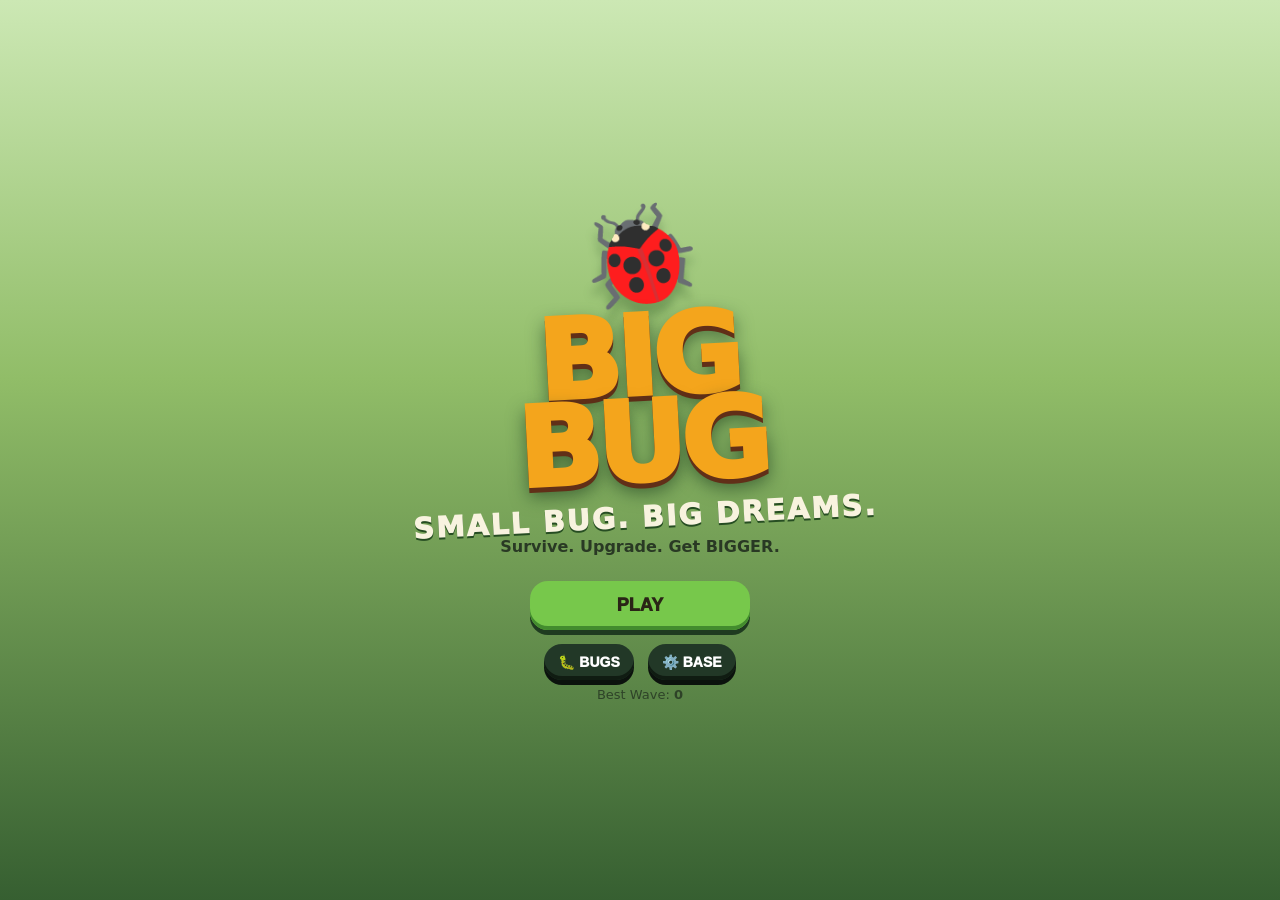
<file: index-v8-backup.html>
<!doctype html>
<html lang="en">
<head>
<meta charset="utf-8">
<meta name="viewport" content="width=device-width,initial-scale=1,maximum-scale=1,user-scalable=no,viewport-fit=cover">
<meta name="apple-mobile-web-app-capable" content="yes">
<meta name="apple-mobile-web-app-status-bar-style" content="black-translucent">
<meta name="theme-color" content="#152316">
<link rel="manifest" href="manifest.json">
<title>BIG BUG</title>
<!-- Big Bug v8: Full Garden + Combat Polish -->
<style>
:root{--ink:#172018;--cream:#f8f3df;--leaf:#5e9e43;--leaf2:#8bc34a;--orange:#f6a623;--red:#d9574f;--panel:#17301e}
*{box-sizing:border-box;-webkit-tap-highlight-color:transparent}
html,body{margin:0;width:100%;height:100%;overflow:hidden;background:#101b12;color:white;font-family:ui-rounded,system-ui,-apple-system,BlinkMacSystemFont,"Segoe UI",sans-serif;touch-action:none;user-select:none}
body{padding-top:env(safe-area-inset-top);padding-bottom:env(safe-area-inset-bottom)}
canvas{position:fixed;inset:0;width:100%;height:100%;display:block}
.hidden{display:none!important}
.screen{position:fixed;inset:0;z-index:10;display:flex;flex-direction:column;align-items:center;justify-content:center;padding:24px;overflow:auto}
.titleScreen{background:linear-gradient(#cce8b4 0%,#91bd68 42%,#365f31 100%);color:var(--ink)}
.logo{font-size:clamp(56px,16vw,110px);line-height:.78;font-weight:1000;letter-spacing:-5px;text-align:center;color:#f4a51c;text-shadow:0 5px 0 #612f18,0 9px 18px #16351b99;transform:rotate(-3deg)}
.logo small{display:block;font-size:.26em;letter-spacing:2px;color:#f8f3df;text-shadow:0 2px #264d22;margin-top:18px}
.bugHero{font-size:100px;filter:drop-shadow(0 12px 5px #254d2255);animation:bob 1.8s ease-in-out infinite}
@keyframes bob{50%{transform:translateY(-8px) rotate(3deg)}}
.btn{border:0;border-radius:18px;padding:14px 22px;background:#f3a623;color:#2a2416;font-size:18px;font-weight:950;box-shadow:inset 0 -4px #b96917,0 5px 0 #1f3b20;min-width:220px;margin:7px;cursor:pointer}
.btn.green{background:#77c84b;box-shadow:inset 0 -4px #438c2e,0 5px 0 #1f3b20}
.btn.dark{background:#223827;color:white;box-shadow:inset 0 -4px #101c12,0 5px 0 #0b120d}
.btn.small{min-width:0;font-size:14px;padding:10px 14px}
.tag{margin:10px 0 18px;font-weight:850;opacity:.8}
.panel{width:min(720px,100%);max-height:92vh;overflow:auto;background:#15271aee;border:2px solid #d9efbf33;border-radius:24px;padding:20px;box-shadow:0 25px 80px #0008}
.panel h2{margin:0 0 6px;font-size:28px}.panel p{opacity:.72}
.grid{display:grid;grid-template-columns:repeat(2,1fr);gap:12px}
.card{background:#203925;border:1px solid #ffffff18;border-radius:18px;padding:14px;text-align:left}
.card.selected{outline:3px solid #f4b329}
.card .art{font-size:44px}.card b{font-size:18px}.muted{opacity:.65;font-size:13px}
.bar{height:10px;background:#0b130d;border-radius:99px;overflow:hidden}.bar i{display:block;height:100%;background:#e84e45}
#hud{position:fixed;top:max(10px,env(safe-area-inset-top));left:10px;right:10px;z-index:5;display:flex;gap:7px;justify-content:space-between;pointer-events:none}
.pill{background:#102016dd;border:1px solid #ffffff22;border-radius:14px;padding:7px 10px;font-weight:900;font-size:13px;backdrop-filter:blur(6px)}
#bossbar{position:fixed;top:58px;left:10%;right:10%;z-index:5;text-align:center;display:none}.bossName{font-weight:1000;font-size:13px}.bossBar{height:12px;border-radius:99px;background:#210d0d;border:1px solid #fff3}.bossBar i{display:block;height:100%;background:#e64d4d;border-radius:99px}
#pauseBtn{position:fixed;right:12px;bottom:max(12px,env(safe-area-inset-bottom));z-index:7;border:0;border-radius:50%;width:48px;height:48px;background:#132419dd;color:white;font-size:20px}
#touchHint{position:fixed;bottom:max(18px,env(safe-area-inset-bottom));left:50%;transform:translateX(-50%);z-index:4;background:#102016aa;border-radius:99px;padding:7px 12px;font-size:12px;opacity:.65;pointer-events:none}.waveProg{font-size:10px;opacity:.68;margin-left:4px}.telegraph{position:fixed;top:92px;left:50%;transform:translateX(-50%);z-index:6;font-weight:950;background:#341b12dd;border:1px solid #ffc95a55;padding:6px 12px;border-radius:999px;letter-spacing:.5px}
.choice{min-height:142px;text-align:left;background:#18301f;border:1px solid #ffffff18;border-radius:16px;padding:14px;box-shadow:none;position:relative;overflow:hidden}.choice:active{transform:scale(.98)}.choice .art{font-size:30px;margin-bottom:7px}.choice .rarity{font-size:10px;text-transform:uppercase;letter-spacing:1.1px;opacity:.58;font-weight:900;margin-bottom:4px}.choice b{display:block;font-size:17px}.choice p{margin:6px 0 0;line-height:1.3}.choice.common{border-left:4px solid #86a879}.choice.rare{border-left:4px solid #e3b64b}.choice.epic{border-left:4px solid #9a75c8}#upgrade .panel{max-width:520px;background:#13281a;border:1px solid #ffffff1c;box-shadow:0 18px 60px #07120b99}#upgrade .panel h2{margin-bottom:3px}#upgrade .grid{gap:9px}
.shopRow{display:flex;align-items:center;justify-content:space-between;gap:10px;background:#203925;border-radius:16px;padding:12px;margin:8px 0}.shopRow .left{display:flex;gap:12px;align-items:center}.coin{font-weight:1000;color:#ffd166}
.stats{display:grid;grid-template-columns:repeat(3,1fr);gap:8px}.stat{background:#203925;border-radius:14px;padding:10px;text-align:center}.stat b{display:block;font-size:20px}

.scrapIcon{display:inline-block;position:relative;width:19px;height:19px;vertical-align:-4px;margin-right:4px;border-radius:50%;background:linear-gradient(145deg,#d8a45b,#8a562b);border:2px solid #f1c87a;box-shadow:inset 0 0 0 2px #69401f,0 1px 2px #0007}
.scrapIcon:before{content:"";position:absolute;left:5px;top:5px;width:5px;height:5px;border-radius:50%;background:#273028;box-shadow:0 0 0 2px #b77939}
.scrapIcon:after{content:"";position:absolute;right:-4px;bottom:-2px;width:8px;height:4px;background:#aeb5a7;border:1px solid #52594e;border-radius:3px;transform:rotate(-28deg)}
.scrapCount{font-weight:1000;color:#ffd48a}.enemyLegend{display:grid;grid-template-columns:repeat(2,1fr);gap:8px;margin:12px 0}.enemyLegend .mini{background:#1d3322;border:1px solid #ffffff16;border-radius:14px;padding:9px;font-size:12px}.enemyLegend b{display:block;color:#f6e9c7;font-size:13px}
@media(max-width:560px){.grid{grid-template-columns:1fr}.panel{padding:16px}.logo{font-size:68px}.bugHero{font-size:78px}}
</style>
</head>
<body>
<canvas id="game"></canvas>

<div id="hud" class="hidden">
  <div class="pill">❤️ <span id="hp">100</span>/<span id="maxhp">100</span></div>
  <div class="pill">🌿 WAVE <span id="wave">1</span><span id="waveProgress" class="waveProg">0/0</span></div>
  <div class="pill"><span class="scrapIcon"></span><span id="coins">0</span></div>
  <div class="pill">⚔️ <span id="dmg">10</span></div>
</div>
<div id="bossbar"><div class="bossName" id="bossName">BIG BUG</div><div class="bossBar"><i id="bossFill" style="width:100%"></i></div></div>
<div id="touchHint" class="hidden">Drag your bug • Attacks are automatic</div><div id="telegraph" class="telegraph hidden">WAVE 1</div>
<button id="pauseBtn" class="hidden">Ⅱ</button>

<section id="home" class="screen titleScreen">
  <div class="bugHero">🐞</div>
  <div class="logo">BIG<br>BUG<small>SMALL BUG. BIG DREAMS.</small></div>
  <div class="tag">Survive. Upgrade. Get BIGGER.</div>
  <button class="btn green" data-action="play">PLAY</button>
  <div><button class="btn dark small" data-action="bugs">🐛 BUGS</button><button class="btn dark small" data-action="base">⚙️ BASE</button></div>
  <div class="muted">Best Wave: <b id="homeBest">0</b></div>
</section>

<section id="bugs" class="screen hidden">
 <div class="panel"><h2>🐛 YOUR BUGS</h2><p>Each bug changes how your run plays.</p><div id="bugGrid" class="grid"></div><button class="btn dark" data-action="home">BACK</button></div>
</section>

<section id="base" class="screen hidden">
 <div class="panel"><h2>🌱 BASE CAMP</h2><p>Spend refined Scrap on permanent upgrades. They stay between runs.</p><div id="shop"></div><button class="btn dark" data-action="home">BACK</button></div>
</section>

<section id="upgrade" class="screen hidden">
 <div class="panel"><h2 id="upgradeTitle">🌟 WAVE CLEAR!</h2><p id="upgradeSub">Choose one upgrade before the next wave.</p><div id="choices" class="grid"></div></div>
</section>

<section id="pause" class="screen hidden">
 <div class="panel" style="text-align:center"><h2>⏸ PAUSED</h2><p>Take a breather, little bug.</p><button class="btn green" data-action="resume">KEEP GOING</button><button class="btn dark" data-action="quit">QUIT RUN</button></div>
</section>

<section id="gameover" class="screen hidden">
 <div class="panel">
  <h2 id="overTitle">RUN COMPLETE!</h2>
  <p id="overSub">You survived.</p>
  <div class="stats"><div class="stat"><b id="overWave">0</b>Waves</div><div class="stat"><b id="overKills">0</b>Defeated</div><div class="stat"><b id="overCoins">0</b>Scrap</div></div>
  <p><span class="scrapIcon"></span><b id="earnedScrap">0</b> Scrap secured at Base Camp</p>
  <button class="btn green" data-action="play">NEW RUN</button><button class="btn dark" data-action="base">SPEND SCRAP</button><button class="btn dark" data-action="home">HOME</button>
 </div>
</section>

<script>
const C=document.getElementById('game'),X=C.getContext('2d');
let W=0,H=0,D=1;
function resize(){D=Math.min(devicePixelRatio||1,2);W=innerWidth;H=innerHeight;C.width=W*D;C.height=H*D;X.setTransform(D,0,0,D,0,0)} addEventListener('resize',resize);resize();

const $=id=>document.getElementById(id);
const screens=['home','bugs','base','upgrade','pause','gameover'];
function screen(id){screens.forEach(s=>$(s).classList.toggle('hidden',s!==id));}
const SAVEKEY='big_bug_save_v1';
let save=JSON.parse(localStorage.getItem(SAVEKEY)||'null')||{scrap:0,best:0,selected:'ladybug',unlocked:['ladybug'],upgrades:{dmg:0,hp:0,choices:0,magnet:0,coins:0},runs:0};

const BUGS={
 ladybug:{name:'Ladybug',art:'🐞',desc:'Balanced starter. +10% crit chance.',cost:0,bonus:p=>p.crit+=.10},
 beetle:{name:'Beetle',art:'🪲',desc:'Tanky. +35 max HP, slower attack.',cost:100,bonus:p=>{p.maxHp+=35;p.hp=p.maxHp;p.rate*=1.12}},
 mantis:{name:'Mantis',art:'🦗',desc:'Hits hard. +25% damage, -10% HP.',cost:180,bonus:p=>{p.damage*=1.25;p.maxHp*=.9;p.hp=p.maxHp}},
 firefly:{name:'Firefly',art:'✨',desc:'Glow power. +1 projectile and +15% move speed.',cost:260,bonus:p=>{p.fireflies++;p.speed*=1.15}},
 dragonfly:{name:'Dragonfly',art:'🦋',desc:'Swift. +35% attack speed and magnet range.',cost:400,bonus:p=>{p.rate*=.65;p.magnet+=70}},
 spider:{name:'Spider',art:'🕷️',desc:'Venom. Attacks poison enemies for stacking damage.',cost:600,bonus:p=>p.poison+=1}
};
const UP=[
 {id:'sharp',icon:'🗡️',name:'Sharp Mandibles',desc:'+25% damage',rarity:'common',apply:p=>p.damage*=1.25},
 {id:'heart',icon:'❤️',name:'Leafy Heart',desc:'+30 max HP and heal',rarity:'common',apply:p=>{p.maxHp+=30;p.hp=Math.min(p.maxHp,p.hp+30)}},
 {id:'speed',icon:'⚡',name:'Quick Wings',desc:'+20% attack speed',rarity:'common',apply:p=>p.rate*=.80},
 {id:'crit',icon:'💥',name:'Lucky Spots',desc:'+10% critical chance (3×)',rarity:'rare',apply:p=>p.crit+=.10},
 {id:'fire',icon:'🔥',name:'Fireball',desc:'Every 4 attacks launches a fireball',rarity:'rare',apply:p=>p.fireballs++},
 {id:'ice',icon:'❄️',name:'Frost Dust',desc:'Hits slow enemies for 2 sec',rarity:'rare',apply:p=>p.frost++},
 {id:'magnet',icon:'🧲',name:'Pollen Magnet',desc:'+65 pickup range and auto-collects drops',rarity:'common',apply:p=>p.magnet+=65},
 {id:'greed',icon:'🔩',name:'Scrap Scrounger',desc:'+60% Scrap dropped by enemies',rarity:'rare',apply:p=>p.greed*=1.6},
 {id:'thorns',icon:'🌵',name:'Spiky Shell',desc:'Reflect 30% contact damage',rarity:'rare',apply:p=>p.thorns+=.30},
 {id:'meteor',icon:'☄️',name:'Falling Acorn',desc:'Every 10 sec, blast nearby enemies',rarity:'epic',apply:p=>p.meteor++},
 {id:'clone',icon:'🐞',name:'Tiny Helper',desc:'Adds a little buddy. Stack it to make helpers stronger, faster, and more numerous',rarity:'epic',apply:p=>p.clones++},
 {id:'gold',icon:'⚙️',name:'Salvage Rush',desc:'+15% move speed and +15% Scrap drops',rarity:'rare',apply:p=>{p.speed*=1.15;p.greed*=1.15}}
];

let game=null, last=0, raf=0, audio=null;
function persist(){localStorage.setItem(SAVEKEY,JSON.stringify(save))}
function initAudio(){try{audio=audio||new(window.AudioContext||window.webkitAudioContext)();audio.resume()}catch(e){}}
function beep(f=440,d=.05,g=.025,type='sine'){if(!audio)return;let o=audio.createOscillator(),a=audio.createGain();o.type=type;o.frequency.value=f;a.gain.setValueAtTime(g,audio.currentTime);a.gain.exponentialRampToValueAtTime(.001,audio.currentTime+d);o.connect(a);a.connect(audio.destination);o.start();o.stop(audio.currentTime+d)}
function upgradePopSound(){if(!audio)return;beep(420,.07,.022,'sine');setTimeout(()=>beep(620,.08,.020,'triangle'),55);setTimeout(()=>beep(840,.12,.018,'sine'),115)}
function upgradePickSound(r='common'){if(!audio)return;const base=r==='epic'?620:r==='rare'?540:470;beep(base,.06,.028,'triangle');setTimeout(()=>beep(base*1.28,.08,.024,'triangle'),55);setTimeout(()=>beep(base*1.62,.13,.018,'sine'),115)}
function showGameUI(on){$('hud').classList.toggle('hidden',!on);$('pauseBtn').classList.toggle('hidden',!on);$('touchHint').classList.toggle('hidden',!on)}

function buildBugScreen(){
 const grid=$('bugGrid');grid.innerHTML='';
 Object.entries(BUGS).forEach(([id,b])=>{
  const unlocked=save.unlocked.includes(id), selected=save.selected===id;
  const el=document.createElement('div');el.className='card'+(selected?' selected':'');
  el.innerHTML=`<div class="art">${b.art}</div><b>${b.name}</b><p class="muted">${b.desc}</p><button class="btn small ${unlocked?'green':'dark'}">${selected?'SELECTED':unlocked?'SELECT':'<span class=\"scrapIcon\"></span>'+b.cost+' SCRAP'}</button>`;
  el.querySelector('button').onclick=()=>{initAudio();if(unlocked){save.selected=id;persist();buildBugScreen();}else if(save.scrap>=b.cost){save.scrap-=b.cost;save.unlocked.push(id);save.selected=id;persist();buildBugScreen();beep(900,.12,.04,'triangle')}};
  grid.appendChild(el);
 });
}
function buildShop(){
 const s=save.upgrades;
 const rows=[
  ['❤️','Tough Leaves','+10 starting HP',100+s.hp*80,'hp'],
  ['🗡️','Stronger Shell','+1 starting damage',100+s.dmg*100,'dmg'],
  ['🎲','Extra Choice','+1 upgrade choice',250+s.choices*250,'choices'],
  ['🧲','Sticky Pollen','+20 starting magnet',150+s.magnet*120,'magnet'],
  ['🔩','Scrap Sense','+10% Scrap found during runs',200+s.coins*150,'coins']
 ];
 $('shop').innerHTML=`<div class="shopRow"><div><b><span class="scrapIcon"></span>Scrap</b><div class="muted">You have <span class="scrapCount">${save.scrap}</span></div></div></div>`+
 rows.map(r=>`<div class="shopRow"><div class="left"><span style="font-size:30px">${r[0]}</span><div><b>${r[1]}</b><div class="muted">${r[2]} · Lv ${s[r[4]]}</div></div></div><button class="btn small green" data-buy="${r[4]}"><span class="scrapIcon"></span>${r[3]}</button></div>`).join('');
 $('shop').querySelectorAll('[data-buy]').forEach(btn=>btn.onclick=()=>buyShop(btn.dataset.buy));
}
function buyShop(k){
 const s=save.upgrades, costs={hp:100+s.hp*80,dmg:100+s.dmg*100,choices:250+s.choices*250,magnet:150+s.magnet*120,coins:200+s.coins*150};
 if(save.scrap<costs[k])return;
 save.scrap-=costs[k];s[k]++;persist();buildShop();beep(700,.1,.035,'triangle');
}
function basePlayer(){
 const p={x:W/2,y:H/2,r:18,hp:100,maxHp:100,damage:10,rate:720,crit:0,fireballs:0,frost:0,greed:1,magnet:80,thorns:0,meteor:0,clones:0,fireflies:0,speed:165,attackCount:0,lastAttack:0,lastMeteor:0,kills:0,face:-Math.PI/2,faceTarget:-Math.PI/2,helperShot:0};
 const s=save.upgrades;p.maxHp+=s.hp*10;p.hp=p.maxHp;p.damage+=s.dmg;p.magnet+=s.magnet*20;p.greed*=1+s.coins*.10;
 BUGS[save.selected].bonus(p);return p;
}
function startRun(){
 initAudio();hideAll();showGameUI(true);
 game={p:basePlayer(),enemies:[],drops:[],fx:[],time:0,wave:1,spawn:0,paused:false,over:false,boss:null,shake:0,score:0,
       waveQuota:0,spawnLeft:0,waveKills:0,waveActive:false,nextSpawn:0,intermission:false,banner:0,bannerText:'',bossAdds:0};
 beginWave(1);
 last=performance.now();screenCanvas();raf=requestAnimationFrame(loop);
}
function hideAll(){screens.forEach(s=>$(s).classList.add('hidden'))}
function screenCanvas(){}


function flashBanner(text,sec=1.25){
 const el=$('telegraph');el.textContent=text;el.classList.remove('hidden');
 clearTimeout(flashBanner._t);flashBanner._t=setTimeout(()=>el.classList.add('hidden'),sec*1000);
}
function beginWave(w){
 const g=game;g.wave=w;g.waveKills=0;g.boss=null;g.bossAdds=0;g.intermission=false;g.waveActive=true;g.spawn=0;
 const bossWave=w%5===0;
 g.waveQuota=bossWave?1:Math.min(34,5+w*3);
 g.spawnLeft=g.waveQuota;
 $('bossbar').style.display='none';
 flashBanner(bossWave?'⚠️ BOSS WAVE '+w:'WAVE '+w, bossWave?1.6:1.0);
 if(bossWave){spawnEnemy('boss');g.spawnLeft=0}
 updateHud();
}
function completeWave(){
 const g=game;if(!g.waveActive||g.intermission)return;
 g.waveActive=false;g.intermission=true;g.paused=true;
 let heal=Math.ceil(g.p.maxHp*(g.wave%5===0?.22:.10));
 g.p.hp=Math.min(g.p.maxHp,g.p.hp+heal);
 flashBanner(g.wave%5===0?'👑 BOSS DOWN! +'+heal+' HP':'WAVE CLEAR! +'+heal+' HP',1.1);
 setTimeout(()=>{if(game===g&&!g.over)openUpgrade(true)},350);
}
function spawnEnemy(type='normal', forcedKind=null){
 const side=Math.floor(Math.random()*4),m=42;let x,y;
 if(side===0){x=-m;y=Math.random()*H}else if(side===1){x=W+m;y=Math.random()*H}else if(side===2){x=Math.random()*W;y=-m}else{x=Math.random()*W;y=H+m}
 const w=game.wave, boss=type==='boss';
 let kinds=w<2?['ant','beetle']:w<3?['ant','beetle','spider']:w<4?['ant','beetle','spider','wasp']:['ant','beetle','spider','wasp','stink'];
 let k=boss?'hornet':(forcedKind||kinds[Math.floor(Math.random()*kinds.length)]);
 let baseHp=24+w*6, sp=38+w*1.4, r=11+Math.random()*5, damage=4.5+w*.5;
 if(k==='ant'){baseHp*=.72;sp*=1.35;r*=.82;damage*=.72}
 if(k==='beetle'){baseHp*=2.35;sp*=.62;r*=1.18;damage*=1.25}
 if(k==='spider'){baseHp*=1.05;sp*=.92;r*=1.05}
 if(k==='wasp'){baseHp*=.85;sp*=1.12;r*=.92}
 if(k==='stink'){baseHp*=1.35;sp*=.72;r*=1.08}
 if(boss){baseHp=(55+w*11)*22;sp=54;r=39;damage=17+w*.45}
 const e={x,y,r,hp:baseHp,max:baseHp,speed:sp,damage,kind:k,hit:0,slow:0,boss,phase:Math.random()*6.28,
          state:'chase',cool:Math.random()*1.5+.8,stateT:0,vx:0,vy:0,knockX:0,knockY:0,cloudCd:1.5+Math.random()*1.5,addCd:4.5};
 game.enemies.push(e);
 if(boss){game.boss=e;$('bossName').textContent='👑 THE HORNET';$('bossbar').style.display='block'}
 return e;
}
function burst(x,y,n=8,life=.5,col=null){
 for(let i=0;i<n;i++){let a=Math.random()*6.28,s=35+Math.random()*150;game.fx.push({x,y,vx:Math.cos(a)*s,vy:Math.sin(a)*s,life:life*Math.random()+.2,r:2+Math.random()*4,col})}
}
function damageEnemy(e,d,source='player'){
 if(!e||e.hp<=0)return;
 if(e.kind==='beetle'&&!e.boss)d*=.58;
 const shown=Math.max(1,Math.round(d)), heavy=d>game.p.damage*1.8, finishing=d>=e.hp;
 e.hp-=d;e.hit=.10;
 // floating damage numbers: readable, quick, and slightly scattered so rapid hits don't overlap
 game.fx.push({x:e.x+(Math.random()-.5)*10,y:e.y-e.r-7,vx:(Math.random()-.5)*12,vy:heavy?-42:-30,life:heavy?.88:.72,maxLife:heavy?.88:.72,r:0,damageText:shown,heavy,finishing,source});
 let dx=e.x-game.p.x,dy=e.y-game.p.y,dd=Math.hypot(dx,dy)||1;e.knockX+=dx/dd*24;e.knockY+=dy/dd*24;
 burst(e.x,e.y,3,.22,e.kind==='beetle'?'#b6c2b1':'#f0d5a6');
 if(e.hp<=0){
   e.dead=true;game.p.kills++;game.score++;game.waveKills++;
   let val=Math.max(1,Math.floor((2+game.wave*.35)*game.p.greed));
   if(e.boss)val*=12;
   game.drops.push({x:e.x,y:e.y,v:val,r:e.boss?12:9,age:0,phase:Math.random()*6.28});
   burst(e.x,e.y,e.boss?42:16,e.boss?.9:.62,e.boss?'#ffc95a':'#f6e3a1');
   game.fx.push({x:e.x,y:e.y,vx:0,vy:0,life:.28,maxLife:.28,r:e.boss?46:24,killPop:true});
   beep(e.boss?120:210,e.boss?.18:.04,.025,'sawtooth');
 }
}
function shootAt(target){
 let p=game.p;p.faceTarget=Math.atan2(target.y-p.y,target.x-p.x)+Math.PI/2;let d=p.damage*(Math.random()<p.crit?3:1);damageEnemy(target,d);p.attackCount++;
 game.fx.push({x:p.x,y:p.y,vx:(target.x-p.x)*3.2,vy:(target.y-p.y)*3.2,life:.16,r:2.8,shot:true});
 if(p.fireballs&&p.attackCount%4===0)fireball();
 if(p.fireflies)for(let i=0;i<p.fireflies;i++){let n=nearestEnemy(target.x+Math.random()*70-35,target.y+Math.random()*70-35);if(n)damageEnemy(n,p.damage*.35)}
 if(p.frost)target.slow=2;
 if(p.poison)target.poison=(target.poison||0)+p.poison;
 beep(d>p.damage*2?880:520,.025,.012,'square');
}
function nearestEnemy(x=game.p.x,y=game.p.y){
 let best=null,bd=1e9;for(const e of game.enemies)if(!e.dead){let d=Math.hypot(e.x-x,e.y-y);if(d<bd){bd=d;best=e}}return best;
}
function fireball(){
 const t=nearestEnemy();if(!t)return;
 let dx=t.x-game.p.x,dy=t.y-game.p.y,dd=Math.hypot(dx,dy)||1;
 game.fx.push({x:game.p.x,y:game.p.y,vx:dx/dd*330,vy:dy/dd*330,life:1.15,r:8,orb:true,damage:game.p.damage*2.3});
}
function meteor(){burst(game.p.x,game.p.y,45,1,'#f2cc7b');for(const e of game.enemies)if(!e.dead&&Math.hypot(e.x-game.p.x,e.y-game.p.y)<190)damageEnemy(e,game.p.damage*7)}
function toxicCloud(x,y,r=46,life=2.5,damage=6){
 game.fx.push({x,y,vx:0,vy:0,life,maxLife:life,r,toxic:true,damage,tick:0});
}
function stingBurst(e,count=8,speed=145){
 for(let i=0;i<count;i++){let a=i*6.283/count+performance.now()/900;game.fx.push({x:e.x,y:e.y,vx:Math.cos(a)*speed,vy:Math.sin(a)*speed,life:3,r:4,sting:true,damage:7+game.wave*.25})}
}
function enemyMove(e,dt){
 const p=game.p;let dx=p.x-e.x,dy=p.y-e.y,d=Math.hypot(dx,dy)||1,slow=e.slow>0?.45:1;
 e.cool-=dt;e.stateT-=dt;
 // ants swarm faster when near other ants
 let mult=1;
 if(e.kind==='ant'){let near=0;for(const o of game.enemies)if(o!==e&&!o.dead&&o.kind==='ant'&&Math.hypot(o.x-e.x,o.y-e.y)<85)near++;mult=1+Math.min(.35,near*.07)}
 if(e.kind==='wasp'||e.boss){
   if(e.state==='chase'&&e.cool<=0){
      e.state='telegraph';e.stateT=e.boss?.42:.55;e.cool=e.boss?1.55:2.4;
   }else if(e.state==='telegraph'&&e.stateT<=0){
      let dd=Math.hypot(dx,dy)||1;e.vx=dx/dd*(e.boss?390:330);e.vy=dy/dd*(e.boss?390:330);e.state='dash';e.stateT=e.boss?.5:.38;
      burst(e.x,e.y,5,.22,'#ffd166');
   }else if(e.state==='dash'){
      e.x+=e.vx*dt;e.y+=e.vy*dt;
      if(e.stateT<=0){e.state='chase'}
      return;
   }
 }
 if(e.kind==='spider'){
   if(e.state==='chase'&&e.cool<=0){e.state='telegraph';e.stateT=.42;e.cool=2.5}
   else if(e.state==='telegraph'&&e.stateT<=0){let dd=Math.hypot(dx,dy)||1;e.vx=dx/dd*270;e.vy=dy/dd*270;e.state='pounce';e.stateT=.34;burst(e.x,e.y,4,.2,'#b495c7')}
   else if(e.state==='pounce'){e.x+=e.vx*dt;e.y+=e.vy*dt;if(e.stateT<=0)e.state='chase';return}
 }
 if(e.kind==='stink'){
   e.cloudCd-=dt;if(e.cloudCd<=0){e.cloudCd=3.1;toxicCloud(e.x,e.y,44,2.4,5.5+game.wave*.18);burst(e.x,e.y,5,.35,'#a7c85e')}
 }
 if(e.boss){
   e.addCd-=dt;
   if(e.addCd<=0){e.addCd=Math.max(2.8,5.2-game.wave*.04);spawnEnemy('normal','wasp');if(e.hp<e.max*.55)spawnEnemy('normal','ant')}
   if(e.hp<e.max*.65&&Math.random()<dt*.35)stingBurst(e,e.hp<e.max*.3?10:7,e.hp<e.max*.3?180:145);
 }
 if(e.state==='telegraph')return;
 e.x+=dx/d*e.speed*slow*mult*dt;e.y+=dy/d*e.speed*slow*mult*dt;
}
function update(dt,now){
 const g=game,p=g.p;if(g.paused||g.over)return;
 g.time+=dt;
 // quota-based waves: spawn a set number, then clear the field
 if(g.waveActive&&g.wave%5!==0){
   g.spawn+=dt*1000;
   const active=g.enemies.filter(e=>!e.dead).length,cap=Math.min(11,4+Math.floor(g.wave/2));
   const spawnEvery=Math.max(260,720-g.wave*18);
   if(g.spawnLeft>0&&active<cap&&g.spawn>spawnEvery){
      g.spawn=0;
      // later waves occasionally arrive as recognizable mini-formations instead of pure random soup
      if(g.wave>=6&&g.spawnLeft>=3&&Math.random()<.16){
        const pack=Math.random()<.5?'ant':'wasp';
        for(let i=0;i<3;i++){spawnEnemy('normal',pack);g.spawnLeft--}
      }else if(g.wave>=8&&g.spawnLeft>=2&&Math.random()<.12){
        spawnEnemy('normal','beetle');spawnEnemy('normal','spider');g.spawnLeft-=2;
      }else{spawnEnemy();g.spawnLeft--}
      if(g.spawnLeft>0&&g.wave>=4&&Math.random()<.18){spawnEnemy();g.spawnLeft--}
   }
 }
 if(now-p.lastAttack>p.rate){p.lastAttack=now;const t=nearestEnemy();if(t)shootAt(t)}
 // Tiny Helper(s): visible orbiting buddies with their own shots
 if(p.clones&&now-p.helperShot>Math.max(260,p.rate*(.92-Math.min(.32,p.clones*.06)))){p.helperShot=now;for(let i=0;i<p.clones;i++){let a=g.time*1.8+i*6.283/p.clones,hx=p.x+Math.cos(a)*38,hy=p.y+Math.sin(a)*38,t=nearestEnemy(hx,hy);if(t){damageEnemy(t,p.damage*(.28+Math.min(.22,p.clones*.04)),'helper');g.fx.push({x:hx,y:hy,vx:(t.x-hx)*3.5,vy:(t.y-hy)*3.5,life:.16,r:2.4,shot:true,helper:true})}}}
 if(p.meteor&&g.time-p.lastMeteor>10){p.lastMeteor=g.time;meteor()}
 for(const e of g.enemies)if(!e.dead){
   e.slow=Math.max(0,e.slow-dt);e.hit=Math.max(0,e.hit-dt);
   if(e.poison)damageEnemy(e,e.poison*dt*.8);
   enemyMove(e,dt);
   e.x+=e.knockX*dt;e.y+=e.knockY*dt;e.knockX*=Math.pow(.05,dt);e.knockY*=Math.pow(.05,dt);
   let d=Math.hypot(p.x-e.x,p.y-e.y)||1;
   if(d<e.r+p.r){p.hp-=e.damage*dt*(e.state==='dash'||e.state==='pounce'?1.7:1);if(p.thorns)damageEnemy(e,e.damage*dt*p.thorns)}
 }
 for(const d of g.drops){
   d.age=(d.age||0)+dt;let dx=p.x-d.x,dy=p.y-d.y,dist=Math.hypot(dx,dy)||1;
   if(dist<p.magnet){let pull=300+Math.max(0,p.magnet-dist)*1.4;d.x+=dx/dist*pull*dt;d.y+=dy/dist*pull*dt}
   if(dist<p.r+d.r+5){game.score+=d.v;game.coins=(game.coins||0)+d.v;d.dead=true;game.fx.push({x:d.x,y:d.y,vx:0,vy:0,life:.42,r:7,scrapFly:true,tx:W*.72,ty:42});burst(d.x,d.y,5,.3);beep(720,.04,.018,'triangle')}
 }
 for(const f of g.fx){
   f.life-=dt;
   if(f.toxic){
      f.tick-=dt;if(f.tick<=0){f.tick=.22;if(Math.hypot(p.x-f.x,p.y-f.y)<f.r+p.r){p.hp-=f.damage*.22}}
      continue;
   }
   f.x+=f.vx*dt;f.y+=f.vy*dt;
   if(f.sting&&Math.hypot(p.x-f.x,p.y-f.y)<p.r+f.r){p.hp-=f.damage;f.life=0;burst(f.x,f.y,3,.2,'#ff665b')}
   if(f.orb){for(const e of g.enemies)if(!e.dead&&Math.hypot(e.x-f.x,e.y-f.y)<e.r+12){damageEnemy(e,f.damage);f.life=0;break}}
   f.vx*=.985;f.vy*=.985;
 }
 g.enemies=g.enemies.filter(e=>!e.dead);g.drops=g.drops.filter(d=>!d.dead);g.fx=g.fx.filter(f=>f.life>0);
 if(g.boss&&g.boss.dead){g.boss=null;$('bossbar').style.display='none'}
 if(g.boss){$('bossFill').style.width=Math.max(0,100*g.boss.hp/g.boss.max)+'%'}
 if(g.waveActive&&g.spawnLeft<=0&&g.enemies.length===0)completeWave();
 if(p.hp<=0)finish(false);
 updateHud();
}
function openUpgrade(afterWave=false){
 const g=game;g.paused=true;
 $('upgradeTitle').textContent=afterWave?(g.wave%5===0?'👑 BOSS CLEARED!':'🌟 WAVE '+g.wave+' CLEAR!'):'🌟 LEVEL UP!';
 $('upgradeSub').textContent=afterWave?'Choose one upgrade, then the next wave begins.':'Pick one. Stack effects and discover crazy combinations.';
 const choices=[];let pool=[...UP];
 const count=3+save.upgrades.choices;
 while(choices.length<count){let u=pool[Math.floor(Math.random()*pool.length)];if(!choices.includes(u))choices.push(u)}
 $('choices').innerHTML=choices.map(u=>`<button class="choice ${u.rarity}"><div class="rarity">${u.rarity}</div><div class="art">${u.icon}</div><b>${u.name}</b><p class="muted">${u.desc}</p></button>`).join('');
 [...$('choices').children].forEach((el,i)=>el.onclick=()=>{
   initAudio();choices[i].apply(game.p);$('upgrade').classList.add('hidden');$('upgrade').style.display='none';
   if(afterWave){game.paused=false;beginWave(game.wave+1)}else{game.paused=false}
   upgradePickSound(choices[i].rarity)
 });
 $('upgrade').classList.remove('hidden');$('upgrade').style.display='flex';upgradePopSound();
}
function closeUpgrade(){ $('upgrade').classList.add('hidden');$('upgrade').style.display='none' }
function updateHud(){
 const p=game.p,g=game;$('hp').textContent=Math.max(0,Math.ceil(p.hp));$('maxhp').textContent=Math.ceil(p.maxHp);$('wave').textContent=g.wave;$('coins').textContent=g.coins||0;$('dmg').textContent=Math.round(p.damage);
 const prog=$('waveProgress');if(g.wave%5===0)prog.textContent=g.boss?' BOSS':' CLEAR';else prog.textContent=' '+Math.min(g.waveQuota,g.waveKills)+'/'+g.waveQuota;
}
function finish(won){
 if(game.over)return;game.over=true;showGameUI(false);$('bossbar').style.display='none';
 const coins=game.coins||0,earned=coins+Math.floor(game.wave/2);
 save.scrap+=earned;save.best=Math.max(save.best,game.wave);save.runs++;persist();
 $('overTitle').textContent=won?'RUN COMPLETE!':'YOU GOT SQUISHED!';
 $('overSub').textContent=won?'You pushed deep into the garden.':'The garden wins this round. Come back bigger.';
 $('overWave').textContent=game.wave;$('overKills').textContent=game.p.kills;$('overCoins').textContent=coins;$('earnedScrap').textContent=earned;
 screen('gameover');
}
function quitRun(){if(game&&!game.over)finish(false)}

function line(x1,y1,x2,y2,w=2,col='#171814'){X.strokeStyle=col;X.lineWidth=w;X.lineCap='round';X.beginPath();X.moveTo(x1,y1);X.lineTo(x2,y2);X.stroke()}
function eye(x,y,r=2.5){X.fillStyle='#210d09';X.beginPath();X.arc(x,y,r+1.5,0,6.28);X.fill();X.fillStyle='#ff493f';X.beginPath();X.arc(x,y,r,0,6.28);X.fill();X.fillStyle='#ffd0a8';X.beginPath();X.arc(x-.7,y-.8,.7,0,6.28);X.fill()}
function drawGardenDetails(){
 // fixed decorative details: richer garden, deliberately kept away from UI-heavy edges
 const rocks=[[.16,.29,8,5],[.82,.24,6,4],[.73,.66,9,5],[.25,.76,7,4],[.61,.18,5,3],[.45,.86,8,4]];
 for(const [px,py,rx,ry] of rocks){let x=W*px,y=H*py;X.fillStyle='#5e684f';X.beginPath();X.ellipse(x,y,rx,ry,-.25,0,6.28);X.fill();X.fillStyle='#8b9071aa';X.beginPath();X.ellipse(x-rx*.2,y-ry*.35,rx*.45,ry*.25,-.25,0,6.28);X.fill()}
 const twigs=[[.18,.58,.28,.54],[.67,.33,.76,.36],[.38,.22,.43,.17],[.72,.79,.81,.75]];
 for(const [a,b,c,d] of twigs){line(W*a,H*b,W*c,H*d,3,'#59452b');line(W*(a+(c-a)*.55),H*(b+(d-b)*.55),W*(a+(c-a)*.42),H*(b+(d-b)*.55)-10,2,'#59452b')}
 const clovers=[[.12,.43],[.87,.48],[.30,.35],[.76,.57],[.19,.72],[.58,.78]];
 for(const [px,py] of clovers){let x=W*px,y=H*py;X.strokeStyle='#315a2e';X.lineWidth=2;X.beginPath();X.moveTo(x,y+10);X.lineTo(x,y-1);X.stroke();for(let a=0;a<3;a++){let an=-Math.PI/2+a*2.1;X.fillStyle='#69924d';X.beginPath();X.ellipse(x+Math.cos(an)*5,y+Math.sin(an)*5,5,3,an,0,6.28);X.fill()}}
 const flowers=[[.11,.64,'#f4d66f'],[.86,.69,'#e9a4a4'],[.53,.27,'#f1e6bb'],[.34,.82,'#d9b3e7']];
 for(const [px,py,col] of flowers){let x=W*px,y=H*py;X.strokeStyle='#456b35';X.lineWidth=1.5;X.beginPath();X.moveTo(x,y+8);X.lineTo(x,y);X.stroke();for(let a=0;a<6;a++){X.fillStyle=col;X.beginPath();X.arc(x+Math.cos(a*1.047)*3.5,y+Math.sin(a*1.047)*3.5,2.5,0,6.28);X.fill()}X.fillStyle='#c98f2d';X.beginPath();X.arc(x,y,2,0,6.28);X.fill()}
}
function drawScrap(d){
 X.save();let bob=Math.sin((d.age||0)*6+(d.phase||0))*2;X.translate(d.x,d.y+bob);X.rotate(performance.now()/1100+d.x*.015);X.shadowColor='#0009';X.shadowBlur=8;X.shadowOffsetY=4;
 // chunky bronze gear with a steel bolt through it
 X.fillStyle='#7a4828';X.beginPath();for(let i=0;i<16;i++){let a=i*Math.PI/8,rr=i%2?d.r*.76:d.r*1.12;X.lineTo(Math.cos(a)*rr,Math.sin(a)*rr)}X.closePath();X.fill();
 X.fillStyle='#d79a4f';X.beginPath();X.arc(0,0,d.r*.72,0,6.28);X.fill();X.strokeStyle='#f2c77d';X.lineWidth=1.4;X.stroke();
 X.shadowColor='transparent';X.fillStyle='#4d3528';X.beginPath();X.arc(0,0,d.r*.3,0,6.28);X.fill();
 X.rotate(-.45);X.fillStyle='#c8cec5';X.fillRect(-d.r*.18,-2,d.r*1.55,4);X.strokeStyle='#59615a';X.lineWidth=1;X.strokeRect(-d.r*.18,-2,d.r*1.55,4);
 X.fillStyle='#eef1e9';X.beginPath();X.arc(d.r*1.28,0,2.4,0,6.28);X.fill();X.shadowColor='transparent';let tw=(Math.sin(performance.now()/180+d.phase)+1)/2;X.strokeStyle='rgba(255,242,184,'+(0.25+tw*.65)+')';X.lineWidth=1.5;X.beginPath();X.moveTo(-d.r*1.15,-d.r*.9);X.lineTo(-d.r*1.15,-d.r*.9-5);X.moveTo(-d.r*1.15-2.5,-d.r*.9-2.5);X.lineTo(-d.r*1.15+2.5,-d.r*.9-2.5);X.stroke();X.restore();
}
function drawEnemy(e){
 const r=e.r,t=performance.now()/1000+e.phase,step=Math.sin(t*11)*3.2,step2=Math.cos(t*11)*3.2;X.save();X.translate(e.x,e.y+Math.sin(t*8)*1.2);X.rotate(Math.atan2(game.p.y-e.y,game.p.x-e.x)+Math.PI/2+Math.sin(t*5)*.025);if(e.hit>0){X.globalAlpha=.72;X.filter='brightness(1.7)'}
 X.shadowColor='#07100988';X.shadowBlur=6;X.shadowOffsetY=5;if(e.state==='telegraph'){X.save();X.globalAlpha=.8;X.strokeStyle=e.boss?'#ffb23d':'#ff5a4f';X.lineWidth=3;X.beginPath();X.arc(0,0,r+8+Math.sin(performance.now()/80)*2,0,6.28);X.stroke();X.restore();}
 if(e.kind==='ant'){
  for(let side of [-1,1]){line(side*3,-2,side*13,-8+step,2);line(side*4,3,side*14,5-step,2);line(side*2,8,side*12,14+step2,2)}
  X.fillStyle='#6d281f';X.beginPath();X.ellipse(0,8,r*.66,r*.72,0,0,6.28);X.fill();X.fillStyle='#9b3328';X.beginPath();X.arc(0,-3,r*.5,0,6.28);X.fill();X.fillStyle='#722018';X.beginPath();X.arc(0,-r*.85,r*.46,0,6.28);X.fill();line(-3,-r*1.15,-8,-r*1.7,1.5);line(3,-r*1.15,8,-r*1.7,1.5);eye(-r*.18,-r*.92,2);eye(r*.18,-r*.92,2);
  X.fillStyle='#2a0c09';X.beginPath();X.moveTo(-3,-r*1.18);X.lineTo(0,-r*1.5);X.lineTo(3,-r*1.18);X.fill();
 }else if(e.kind==='spider'){
  for(let side of [-1,1])for(let i=0;i<4;i++){let yy=-10+i*7,w=(i%2?step:-step);line(side*5,yy,side*(r+8),yy+(i-1.5)*4+w,2.5,'#241c2c');line(side*(r+8),yy+(i-1.5)*4+w,side*(r+13),yy+(i-1.5)*8-w*.5,2,'#241c2c')}
  X.fillStyle='#30253a';X.beginPath();X.ellipse(0,7,r*.78,r*.92,0,0,6.28);X.fill();X.fillStyle='#49334f';X.beginPath();X.arc(0,-6,r*.62,0,6.28);X.fill();eye(-r*.2,-9,2.4);eye(r*.2,-9,2.4);X.strokeStyle='#70506f';X.lineWidth=2;X.beginPath();X.moveTo(-r*.45,5);X.quadraticCurveTo(0,0,r*.45,5);X.stroke();
 }else if(e.kind==='wasp'||e.kind==='hornet'){
  const big=e.kind==='hornet';let rr=big?r*1.15:r;
  X.globalAlpha=.45;X.fillStyle='#e8f2e9';X.beginPath();X.ellipse(-rr*.65,-2,rr*.65,rr*.28,-.6,0,6.28);X.ellipse(rr*.65,-2,rr*.65,rr*.28,.6,0,6.28);X.fill();X.globalAlpha=1;
  for(let side of [-1,1]){line(side*5,1,side*(rr+8),8+step,2.3);line(side*4,9,side*(rr+6),17-step,2.3)}
  X.fillStyle='#e0a622';X.beginPath();X.ellipse(0,7,rr*.7,rr,0,0,6.28);X.fill();X.fillStyle='#30251b';for(let yy=-2;yy<16;yy+=7)X.fillRect(-rr*.62,yy,rr*1.24,4);
  X.fillStyle='#5b371d';X.beginPath();X.arc(0,-rr*.7,rr*.58,0,6.28);X.fill();eye(-rr*.2,-rr*.78,big?3.5:2.4);eye(rr*.2,-rr*.78,big?3.5:2.4);line(-4,-rr*1.05,-10,-rr*1.55,1.7);line(4,-rr*1.05,10,-rr*1.55,1.7);
  X.fillStyle='#24130d';X.beginPath();X.moveTo(-5,-rr*.95);X.lineTo(0,-rr*1.25);X.lineTo(5,-rr*.95);X.fill();X.beginPath();X.moveTo(-4,rr*1.0);X.lineTo(0,rr*1.45);X.lineTo(4,rr*1.0);X.fill();
  if(big){X.strokeStyle='#f5c358';X.lineWidth=2;X.beginPath();X.arc(0,0,rr+5,0,6.28);X.stroke()}
 }else if(e.kind==='stink'){
  for(let side of [-1,1]){line(side*6,-4,side*(r+7),-10+step,2);line(side*7,3,side*(r+9),4-step,2);line(side*5,10,side*(r+7),17+step2,2)}
  X.fillStyle='#728f3f';X.beginPath();X.moveTo(0,-r);X.quadraticCurveTo(r*.95,-r*.45,r*.8,r*.55);X.quadraticCurveTo(0,r*1.1,-r*.8,r*.55);X.quadraticCurveTo(-r*.95,-r*.45,0,-r);X.fill();X.strokeStyle='#42572b';X.lineWidth=2;X.stroke();line(0,-r*.7,0,r*.6,1.4,'#a6b96b');eye(-r*.22,-r*.55,2);eye(r*.22,-r*.55,2);line(-3,-r*.82,-8,-r*1.35,1.4);line(3,-r*.82,8,-r*1.35,1.4);
 }else{
  for(let side of [-1,1]){line(side*6,-5,side*(r+7),-10+step,2.3);line(side*7,2,side*(r+9),4-step,2.3);line(side*5,10,side*(r+7),17+step2,2.3)}
  X.fillStyle='#39473d';X.beginPath();X.ellipse(0,5,r*.82,r*1.02,0,0,6.28);X.fill();X.strokeStyle='#65786b';X.lineWidth=2;X.beginPath();X.moveTo(0,-r*.8);X.lineTo(0,r*.92);X.stroke();X.fillStyle='#4b5e50';X.beginPath();X.arc(0,-r*.65,r*.58,0,6.28);X.fill();eye(-r*.2,-r*.74,2.2);eye(r*.2,-r*.74,2.2);X.fillStyle='#1c211d';X.beginPath();X.moveTo(-4,-r*.98);X.lineTo(-9,-r*1.35);X.lineTo(-2,-r*1.14);X.moveTo(4,-r*.98);X.lineTo(9,-r*1.35);X.lineTo(2,-r*1.14);X.fill();
 }
 X.restore();
}
function draw(){
 X.clearRect(0,0,W,H);
 // layered garden floor: same Big Bug palette, with more depth and hand-drawn detail
 let bg=X.createLinearGradient(0,0,0,H);bg.addColorStop(0,'#29492d');bg.addColorStop(.55,'#315431');bg.addColorStop(1,'#244329');X.fillStyle=bg;X.fillRect(0,0,W,H);
 // full-screen garden floor: the whole visible field is playable
 // subtle mossy ground patches across the whole screen
 for(let i=0;i<18;i++){let x=(i*149+43)%W,y=(i*211+97)%H,rr=26+(i%5)*9;X.globalAlpha=.10;X.fillStyle=i%2?'#8aa95a':'#172f20';X.beginPath();X.ellipse(x,y,rr,rr*.55,i*.37,0,6.28);X.fill()}X.globalAlpha=1;
 // larger edge foliage gives the garden a framed, hand-built feel without blocking movement
 for(let i=0;i<10;i++){let left=i%2===0,x=left?4:W-4,y=H*(.12+(i*.083)% .78),sz=25+(i%3)*7;X.save();X.translate(x,y);X.rotate((left?-.35:.35)+Math.sin(i)*.18);X.fillStyle=i%3===0?'#315d32':'#426f38';X.globalAlpha=.78;X.beginPath();X.ellipse(left?sz*.35:-sz*.35,0,sz,sz*.38,0,0,6.28);X.fill();X.strokeStyle='#76905a66';X.lineWidth=1.3;X.beginPath();X.moveTo(left?-sz*.2:sz*.2,0);X.lineTo(left?sz*1.05:-sz*1.05,0);X.stroke();X.restore()}X.globalAlpha=1;
 drawGardenDetails();
 // soft leaf litter
 for(let i=0;i<28;i++){let x=(i*101+31)%W,y=(i*67+72)%H,a=Math.sin(i*2.1)*1.5,sz=16+(i%4)*5;X.save();X.translate(x,y);X.rotate(a);X.fillStyle=i%3===0?'#496c39':i%3===1?'#587842':'#3d6438';X.globalAlpha=.68;X.beginPath();X.ellipse(0,0,sz,sz*.42,0,0,6.28);X.fill();X.strokeStyle='#78905b55';X.lineWidth=1;X.beginPath();X.moveTo(-sz*.7,0);X.lineTo(sz*.7,0);X.stroke();X.restore()}
 X.globalAlpha=1;
 // tiny stones / seeds make the arena feel intentional without clutter
 for(let i=0;i<12;i++){let x=(i*137+76)%W,y=(i*173+130)%H;X.fillStyle=i%2?'#8c865f':'#6f7654';X.beginPath();X.ellipse(x,y,3+(i%3),2+(i%2),i*.4,0,6.28);X.fill()}
 // faint vignette
 let vg=X.createRadialGradient(W/2,H*.48,80,W/2,H*.48,Math.max(W,H)*.72);vg.addColorStop(.55,'#0000');vg.addColorStop(1,'#102a1870');X.fillStyle=vg;X.fillRect(0,0,W,H);
 if(!game)return;
 for(const d of game.drops)drawScrap(d);
 for(const e of game.enemies)drawEnemy(e);
 for(const f of game.fx){
   if(f.damageText){
     const q=Math.max(0,Math.min(1,f.life/(f.maxLife||.72)));
     X.globalAlpha=Math.min(1,q*1.7);X.textAlign='center';X.textBaseline='middle';
     const pop=f.heavy?1.15+Math.sin((1-q)*Math.PI)*.18:1;X.save();X.translate(f.x,f.y);X.scale(pop,pop);
     X.font=(f.heavy?'1000 20px':'850 14px')+' ui-rounded,system-ui,-apple-system,sans-serif';
     X.lineWidth=f.heavy?4:3;X.strokeStyle='#182016';X.strokeText((f.heavy?'✦ ':'')+f.damageText,0,0);
     X.fillStyle=f.heavy?'#ffd45e':(f.source==='helper'?'#bcecff':'#fff7df');X.fillText((f.heavy?'✦ ':'')+f.damageText,0,0);X.restore();X.globalAlpha=1;continue
   }
   if(f.killPop){let q=Math.max(0,f.life/(f.maxLife||.28));X.globalAlpha=.55*q;X.strokeStyle='#ffe49a';X.lineWidth=3;X.beginPath();X.arc(f.x,f.y,f.r*(1-q*.55),0,6.28);X.stroke();X.globalAlpha=1;continue}
   if(f.scrapFly){let q=Math.max(0,Math.min(1,1-f.life/.42)),ease=1-Math.pow(1-q,3),xx=f.x+(f.tx-f.x)*ease,yy=f.y+(f.ty-f.y)*ease;X.globalAlpha=1-q*.35;X.fillStyle='#e2a24f';X.beginPath();X.arc(xx,yy,Math.max(2,f.r*(1-q*.55)),0,6.28);X.fill();X.strokeStyle='#ffe4a0';X.lineWidth=1;X.stroke();X.globalAlpha=1;continue}
   if(f.toxic){let q=Math.max(0,f.life/f.maxLife);X.globalAlpha=.08+.17*q;X.fillStyle='#98ba55';X.beginPath();X.arc(f.x,f.y,f.r*(1+(1-q)*.18),0,6.28);X.fill();X.globalAlpha=.28*q;for(let i=0;i<5;i++){let a=i*1.25+performance.now()/900,rr=f.r*.45;X.beginPath();X.arc(f.x+Math.cos(a)*rr,f.y+Math.sin(a)*rr,5,0,6.28);X.fill()}X.globalAlpha=1;continue}
   X.globalAlpha=Math.max(0,Math.min(1,f.life));
   if(f.sting){X.fillStyle='#ff5f55';X.shadowColor='#ff3b30';X.shadowBlur=6;X.beginPath();X.arc(f.x,f.y,f.r,0,6.28);X.fill();X.shadowColor='transparent'}
   else if(f.shot){X.fillStyle='#dfff7a';X.beginPath();X.arc(f.x,f.y,f.r,0,6.28);X.fill()}
   else{X.fillStyle=f.orb?'#ff9f43':(f.col||'#e7f7b5');X.beginPath();X.arc(f.x,f.y,f.r,0,6.28);X.fill()}
   X.globalAlpha=1
 }
 const p=game.p;
 // lively player: eases toward the enemy being attacked and gently bobs at idle
 let da=((p.faceTarget-p.face+Math.PI*3)%(Math.PI*2))-Math.PI;p.face+=da*.16;
 let bob=Math.sin(game.time*5.2)*1.4;
 X.fillStyle='#10241455';X.beginPath();X.ellipse(p.x,p.y+16,22,8,0,0,6.28);X.fill();
 X.save();X.translate(p.x,p.y+bob);X.rotate(p.face);X.scale(1+Math.sin(game.time*7)*.018,1-Math.sin(game.time*7)*.018);X.font=`${p.r*2.1}px serif`;X.textAlign='center';X.textBaseline='middle';X.fillText(BUGS[save.selected].art,0,0);X.restore();
 // Tiny Helpers visibly orbit the player; each one attacks on its own timer
 for(let i=0;i<p.clones;i++){let a=game.time*1.8+i*6.283/p.clones,hx=p.x+Math.cos(a)*38,hy=p.y+Math.sin(a)*38;X.fillStyle='#10241455';X.beginPath();X.ellipse(hx,hy+7,10,4,0,0,6.28);X.fill();X.save();X.translate(hx,hy);let t=nearestEnemy(hx,hy);if(t)X.rotate(Math.atan2(t.y-hy,t.x-hx)+Math.PI/2);X.font='20px serif';X.textAlign='center';X.textBaseline='middle';X.fillText('🐞',0,0);X.restore();X.strokeStyle='#8fd6ff88';X.lineWidth=1.5;X.beginPath();X.arc(hx,hy,13,0,6.28);X.stroke()}
}
function loop(now){let dt=Math.min(.035,(now-last)/1000);last=now;update(dt,now);draw();raf=requestAnimationFrame(loop)}
function startOrResume(){if(!game||game.over)startRun();else{game.paused=false;screen('none');showGameUI(true)}}

document.addEventListener('click',e=>{
 const a=e.target.closest('[data-action]')?.dataset.action;if(!a)return;initAudio();
 if(a==='play')startRun();
 if(a==='home'){if(game&&!game.over)game.paused=true;showGameUI(false);screen('home');$('homeBest').textContent=save.best}
 if(a==='bugs'){showGameUI(false);buildBugScreen();screen('bugs')}
 if(a==='base'){showGameUI(false);buildShop();screen('base')}
 if(a==='resume'){startOrResume()}
 if(a==='quit'){quitRun()}
});
$('pauseBtn').onclick=()=>{if(!game||game.over)return;game.paused=true;showGameUI(false);screen('pause')};
let drag=false;
function pointerPos(e){return e.touches?e.touches[0]:e}
function movePlayer(e){if(!game||game.paused||game.over)return;let t=pointerPos(e);game.p.x=Math.max(game.p.r,Math.min(W-game.p.r,t.clientX));game.p.y=Math.max(game.p.r,Math.min(H-game.p.r,t.clientY))}
C.addEventListener('pointerdown',e=>{initAudio();drag=true;movePlayer(e)});
addEventListener('pointermove',e=>{if(drag)movePlayer(e)});
addEventListener('pointerup',()=>drag=false);
C.addEventListener('touchstart',e=>{initAudio();drag=true;movePlayer(e)},{passive:false});
C.addEventListener('touchmove',e=>{e.preventDefault();if(drag)movePlayer(e)},{passive:false});
C.addEventListener('touchend',()=>drag=false);

buildBugScreen();buildShop();$('homeBest').textContent=save.best;
if('serviceWorker' in navigator){addEventListener('load',()=>navigator.serviceWorker.register('./sw.js').catch(()=>{}))}
</script>
</body>
</html>
</file>
